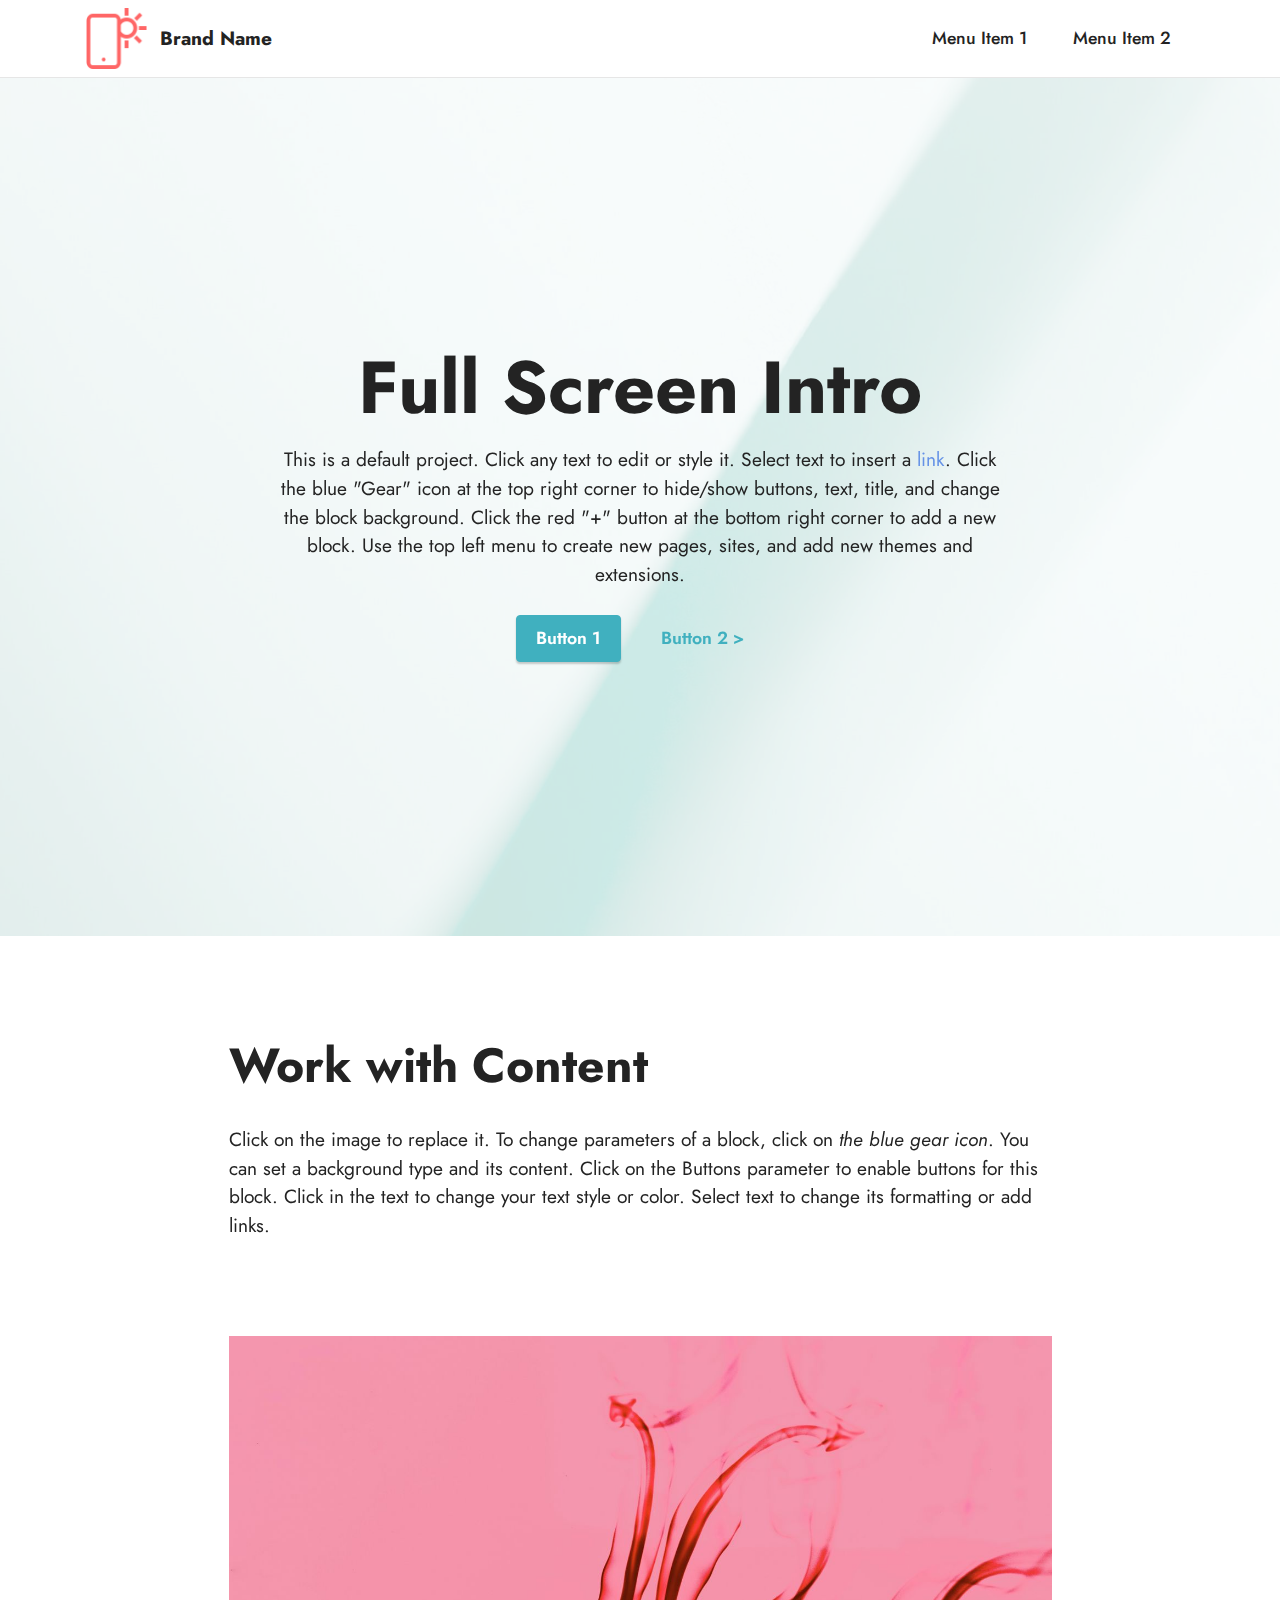
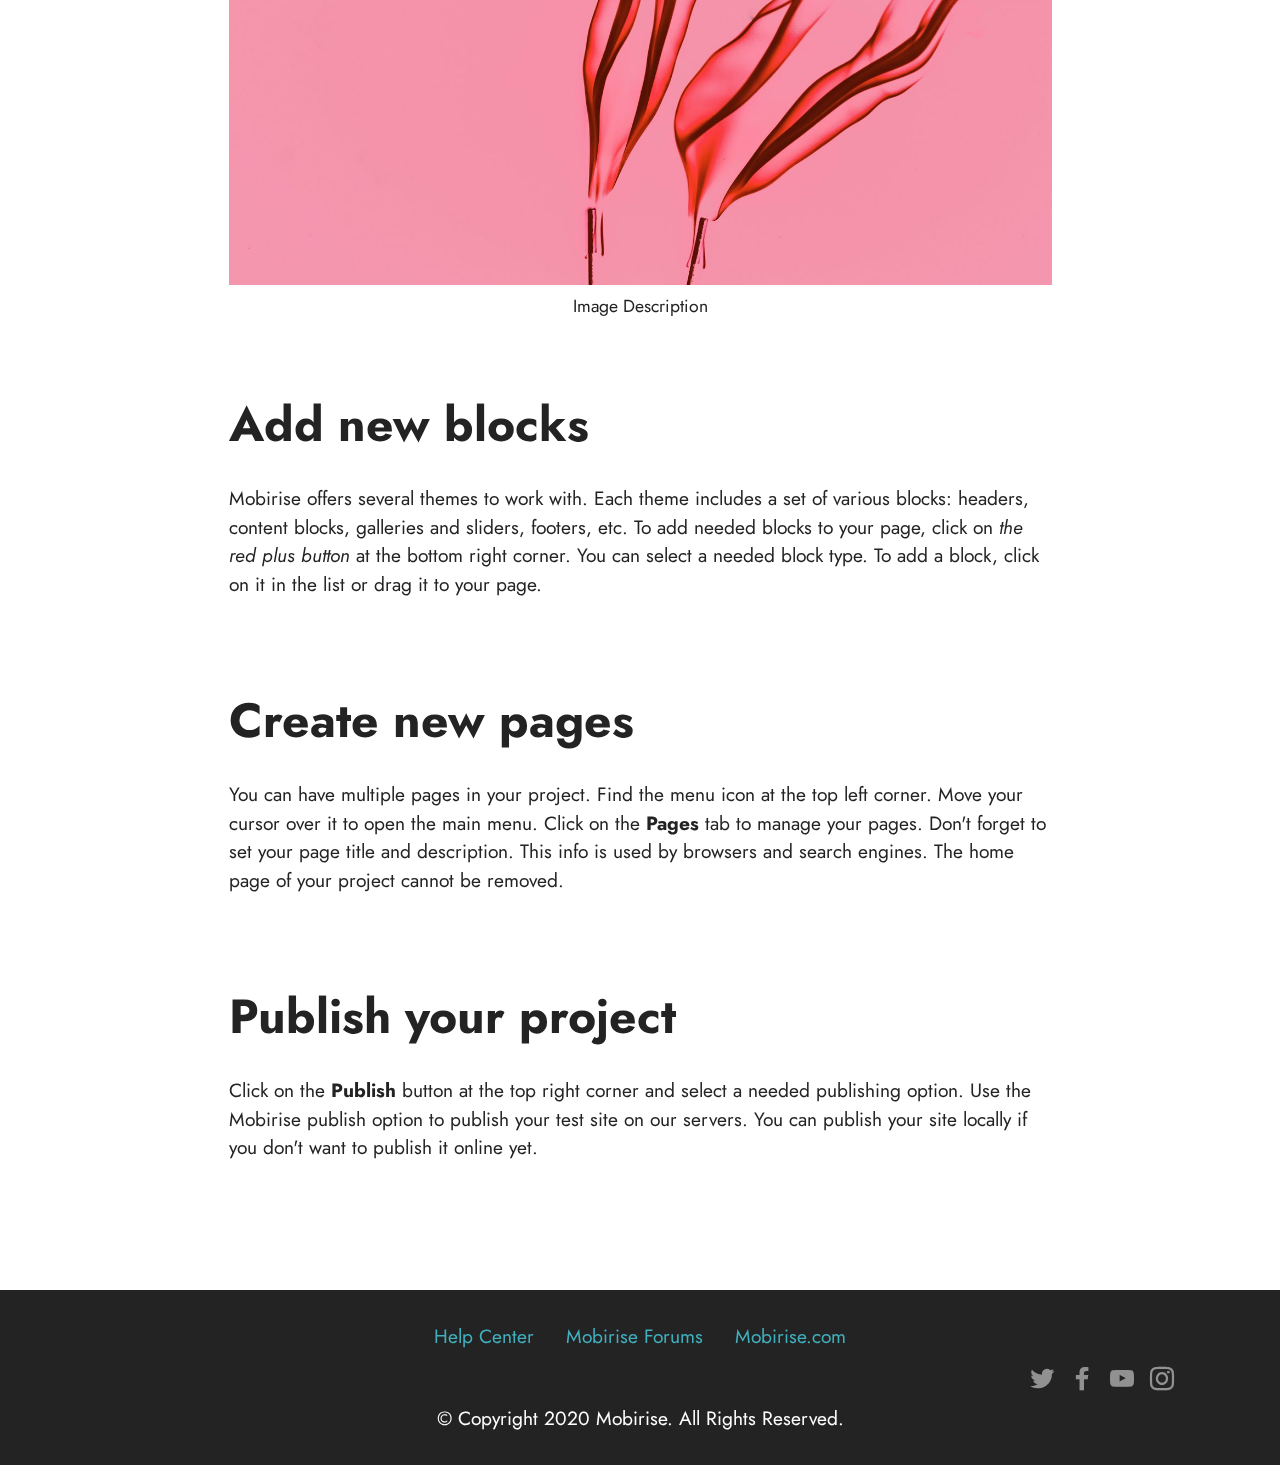
<file: index.html>
<!DOCTYPE html>
<html  >
<head>
  <!-- Site made with Mobirise Website Builder v5.6.0, https://mobirise.com -->
  <meta charset="UTF-8">
  <meta http-equiv="X-UA-Compatible" content="IE=edge">
  <meta name="generator" content="Mobirise v5.6.0, mobirise.com">
  <meta name="viewport" content="width=device-width, initial-scale=1, minimum-scale=1">
  <link rel="shortcut icon" href="assets/images/logo.png" type="image/x-icon">
  <meta name="description" content="">
  
  
  <title>Home</title>
  <link rel="stylesheet" href="assets/bootstrap/css/bootstrap.min.css">
  <link rel="stylesheet" href="assets/bootstrap/css/bootstrap-grid.min.css">
  <link rel="stylesheet" href="assets/bootstrap/css/bootstrap-reboot.min.css">
  <link rel="stylesheet" href="assets/parallax/jarallax.css">
  <link rel="stylesheet" href="assets/dropdown/css/style.css">
  <link rel="stylesheet" href="assets/socicon/css/styles.css">
  <link rel="stylesheet" href="assets/theme/css/style.css">
  <link rel="preload" href="https://fonts.googleapis.com/css?family=Jost:100,200,300,400,500,600,700,800,900,100i,200i,300i,400i,500i,600i,700i,800i,900i&display=swap" as="style" onload="this.onload=null;this.rel='stylesheet'">
  <noscript><link rel="stylesheet" href="https://fonts.googleapis.com/css?family=Jost:100,200,300,400,500,600,700,800,900,100i,200i,300i,400i,500i,600i,700i,800i,900i&display=swap"></noscript>
  <link rel="preload" as="style" href="assets/mobirise/css/mbr-additional.css"><link rel="stylesheet" href="assets/mobirise/css/mbr-additional.css" type="text/css">
  
  
  
  
</head>
<body>
  
  <section data-bs-version="5.1" class="menu cid-s48OLK6784" once="menu" id="menu1-h">
    
    <nav class="navbar navbar-dropdown navbar-fixed-top navbar-expand-lg">
        <div class="container">
            <div class="navbar-brand">
                <span class="navbar-logo">
                    <a href="https://mobiri.se">
                        <img src="assets/images/logo.png" alt="Mobirise" style="height: 3.8rem;">
                    </a>
                </span>
                <span class="navbar-caption-wrap"><a class="navbar-caption text-black display-7" href="https://mobiri.se">Brand Name</a></span>
            </div>
            <button class="navbar-toggler" type="button" data-toggle="collapse" data-bs-toggle="collapse" data-target="#navbarSupportedContent" data-bs-target="#navbarSupportedContent" aria-controls="navbarNavAltMarkup" aria-expanded="false" aria-label="Toggle navigation">
                <div class="hamburger">
                    <span></span>
                    <span></span>
                    <span></span>
                    <span></span>
                </div>
            </button>
            <div class="collapse navbar-collapse" id="navbarSupportedContent">
                <ul class="navbar-nav nav-dropdown nav-right" data-app-modern-menu="true"><li class="nav-item"><a class="nav-link link text-black display-4" href="https://mobirise.com">Menu Item 1</a></li>
                    <li class="nav-item"><a class="nav-link link text-black display-4" href="https://mobirise.com">
                            Menu Item 2</a></li></ul>
                
                
            </div>
        </div>
    </nav>

</section>

<section data-bs-version="5.1" class="header1 cid-s48MCQYojq mbr-fullscreen mbr-parallax-background" id="header1-f">

    

    <div class="mbr-overlay" style="opacity: 0.8; background-color: rgb(255, 255, 255);"></div>

    <div class="align-center container">
        <div class="row justify-content-center">
            <div class="col-12 col-lg-8">
                <h1 class="mbr-section-title mbr-fonts-style mb-3 display-1"><strong>Full Screen Intro</strong></h1>
                
                <p class="mbr-text mbr-fonts-style display-7">This is a default project. Click any text to edit or style it. Select text to insert a <a href="http://mobirise.com">link</a>. Click the blue "Gear" icon at the top right corner to hide/show buttons, text, title, and change the block background. Click the red "+" button at the bottom right corner to add a new block. Use the top left menu to create new pages, sites, and add new themes and extensions.</p>
                <div class="mbr-section-btn mt-3"><a class="btn btn-success display-4" href="https://mobirise.com">Button 1</a> <a class="btn btn-success-outline display-4" href="https://mobirise.com">Button 2 &gt;</a></div>
            </div>
        </div>
    </div>
</section>

<section data-bs-version="5.1" class="content1 cid-s48udlf8KU" id="content1-8">
    
    <div class="container">
        <div class="row justify-content-center">
            <div class="title col-12 col-md-9">
                <h3 class="mbr-section-title mbr-fonts-style align-center mb-4 display-2"><strong>Work with Content</strong></h3>
                <h4 class="mbr-section-subtitle align-center mbr-fonts-style mb-4 display-7">Click on the image to replace it. To change parameters of a block, click on <em>the blue gear icon</em>. You can set a background type and its content. Click on the Buttons parameter to enable buttons for this block. Click in the text to change your text style or color. Select text to change its formatting or add links.</h4>
                
            </div>
        </div>
    </div>
</section>

<section data-bs-version="5.1" class="image3 cid-s48upRUlSD" id="image3-9">
    

    

    <div class="container">
        <div class="row justify-content-center">
            <div class="col-12 col-lg-9">
                <div class="image-wrapper">
                    <img src="assets/images/6.jpg" alt="Mobirise">
                    <p class="mbr-description mbr-fonts-style mt-2 align-center display-4">
                        Image Description</p>
                </div>
            </div>
        </div>
    </div>
</section>

<section data-bs-version="5.1" class="content1 cid-s48vaXqeL6" id="content1-b">
    
    <div class="container">
        <div class="row justify-content-center">
            <div class="title col-12 col-md-9">
                <h3 class="mbr-section-title mbr-fonts-style align-center mb-4 display-2"><strong>Add new blocks</strong></h3>
                <h4 class="mbr-section-subtitle align-center mbr-fonts-style mb-4 display-7">Mobirise offers several themes to work with. Each theme includes a set of various blocks: headers, content blocks, galleries and sliders, footers, etc. To add needed blocks to your page, click on <em>the red plus button </em>at the bottom right corner. You can select a needed block type. To add a block, click on it in the list or drag it to your page.</h4>
                
            </div>
        </div>
    </div>
</section>

<section data-bs-version="5.1" class="content1 cid-s48vnjULo4" id="content1-c">
    
    <div class="container">
        <div class="row justify-content-center">
            <div class="title col-12 col-md-9">
                <h3 class="mbr-section-title mbr-fonts-style align-center mb-4 display-2"><strong>Create new pages</strong></h3>
                <h4 class="mbr-section-subtitle align-center mbr-fonts-style mb-4 display-7">You can have multiple pages in your project. Find the menu icon at the top left corner. Move your cursor over it to open the main menu. Click on the <strong>Pages </strong>tab to manage your pages. Don't forget to set your page title and description. This info is used by browsers and search engines. The home page of your project cannot be removed.</h4>
                
            </div>
        </div>
    </div>
</section>

<section data-bs-version="5.1" class="content1 cid-s48vrXhP0J" id="content1-d">
    
    <div class="container">
        <div class="row justify-content-center">
            <div class="title col-12 col-md-9">
                <h3 class="mbr-section-title mbr-fonts-style align-center mb-4 display-2"><strong>Publish your project
</strong></h3>
                <h4 class="mbr-section-subtitle align-center mbr-fonts-style mb-4 display-7">Click on the <strong>Publish </strong>button at the top right corner and select a needed publishing option. Use the Mobirise publish option to publish your test site on our servers. You can publish your site locally if you don't want to publish it online yet.</h4>
                
            </div>
        </div>
    </div>
</section>

<section data-bs-version="5.1" class="footer3 cid-s48P1Icc8J" once="footers" id="footer3-i">

    

    

    <div class="container">
        <div class="media-container-row align-center mbr-white">
            <div class="row row-links">
                <ul class="foot-menu">
                    
                    
                    
                    
                    
                <li class="foot-menu-item mbr-fonts-style display-7"><a href="https://mobirise.com/help/" class="text-success">Help Center</a></li><li class="foot-menu-item mbr-fonts-style display-7"><a href="http://forums.mobirise.com/" class="text-success">Mobirise Forums</a></li><li class="foot-menu-item mbr-fonts-style display-7"><a href="https://mobirise.com/" class="text-success">Mobirise.com</a></li></ul>
            </div>
            <div class="row social-row">
                <div class="social-list align-right pb-2">
                    
                    
                    
                    
                    
                    
                <div class="soc-item">
                        <a href="https://twitter.com/mobirise" target="_blank">
                            <span class="socicon-twitter socicon mbr-iconfont mbr-iconfont-social"></span>
                        </a>
                    </div><div class="soc-item">
                        <a href="https://www.facebook.com/pages/Mobirise/1616226671953247" target="_blank">
                            <span class="socicon-facebook socicon mbr-iconfont mbr-iconfont-social"></span>
                        </a>
                    </div><div class="soc-item">
                        <a href="https://www.youtube.com/c/mobirise" target="_blank">
                            <span class="socicon-youtube socicon mbr-iconfont mbr-iconfont-social"></span>
                        </a>
                    </div><div class="soc-item">
                        <a href="https://instagram.com/mobirise" target="_blank">
                            <span class="mbr-iconfont mbr-iconfont-social socicon-instagram socicon"></span>
                        </a>
                    </div></div>
            </div>
            <div class="row row-copirayt">
                <p class="mbr-text mb-0 mbr-fonts-style mbr-white align-center display-7">
                    © Copyright 2020 Mobirise. All Rights Reserved.
                </p>
            </div>
        </div>
    </div>
</section><section style="background-color: #fff; font-family: -apple-system, BlinkMacSystemFont, 'Segoe UI', 'Roboto', 'Helvetica Neue', Arial, sans-serif; color:#aaa; font-size:12px; padding: 0; align-items: center; display: none;"><a href="https://mobirise.site/b" style="flex: 1 1; height: 0; padding-left: 1rem;"></a><p style="flex: 0 0 auto; margin:0; padding-right:1rem;">Made with Mobirise - <a href="https://mobirise.site/k" style="color:#aaa;">Go here</a></p></section><script src="assets/bootstrap/js/bootstrap.bundle.min.js"></script>  <script src="assets/parallax/jarallax.js"></script>  <script src="assets/smoothscroll/smooth-scroll.js"></script>  <script src="assets/ytplayer/index.js"></script>  <script src="assets/dropdown/js/navbar-dropdown.js"></script>  <script src="assets/theme/js/script.js"></script>  
  
  
</body>
</html>
</file>
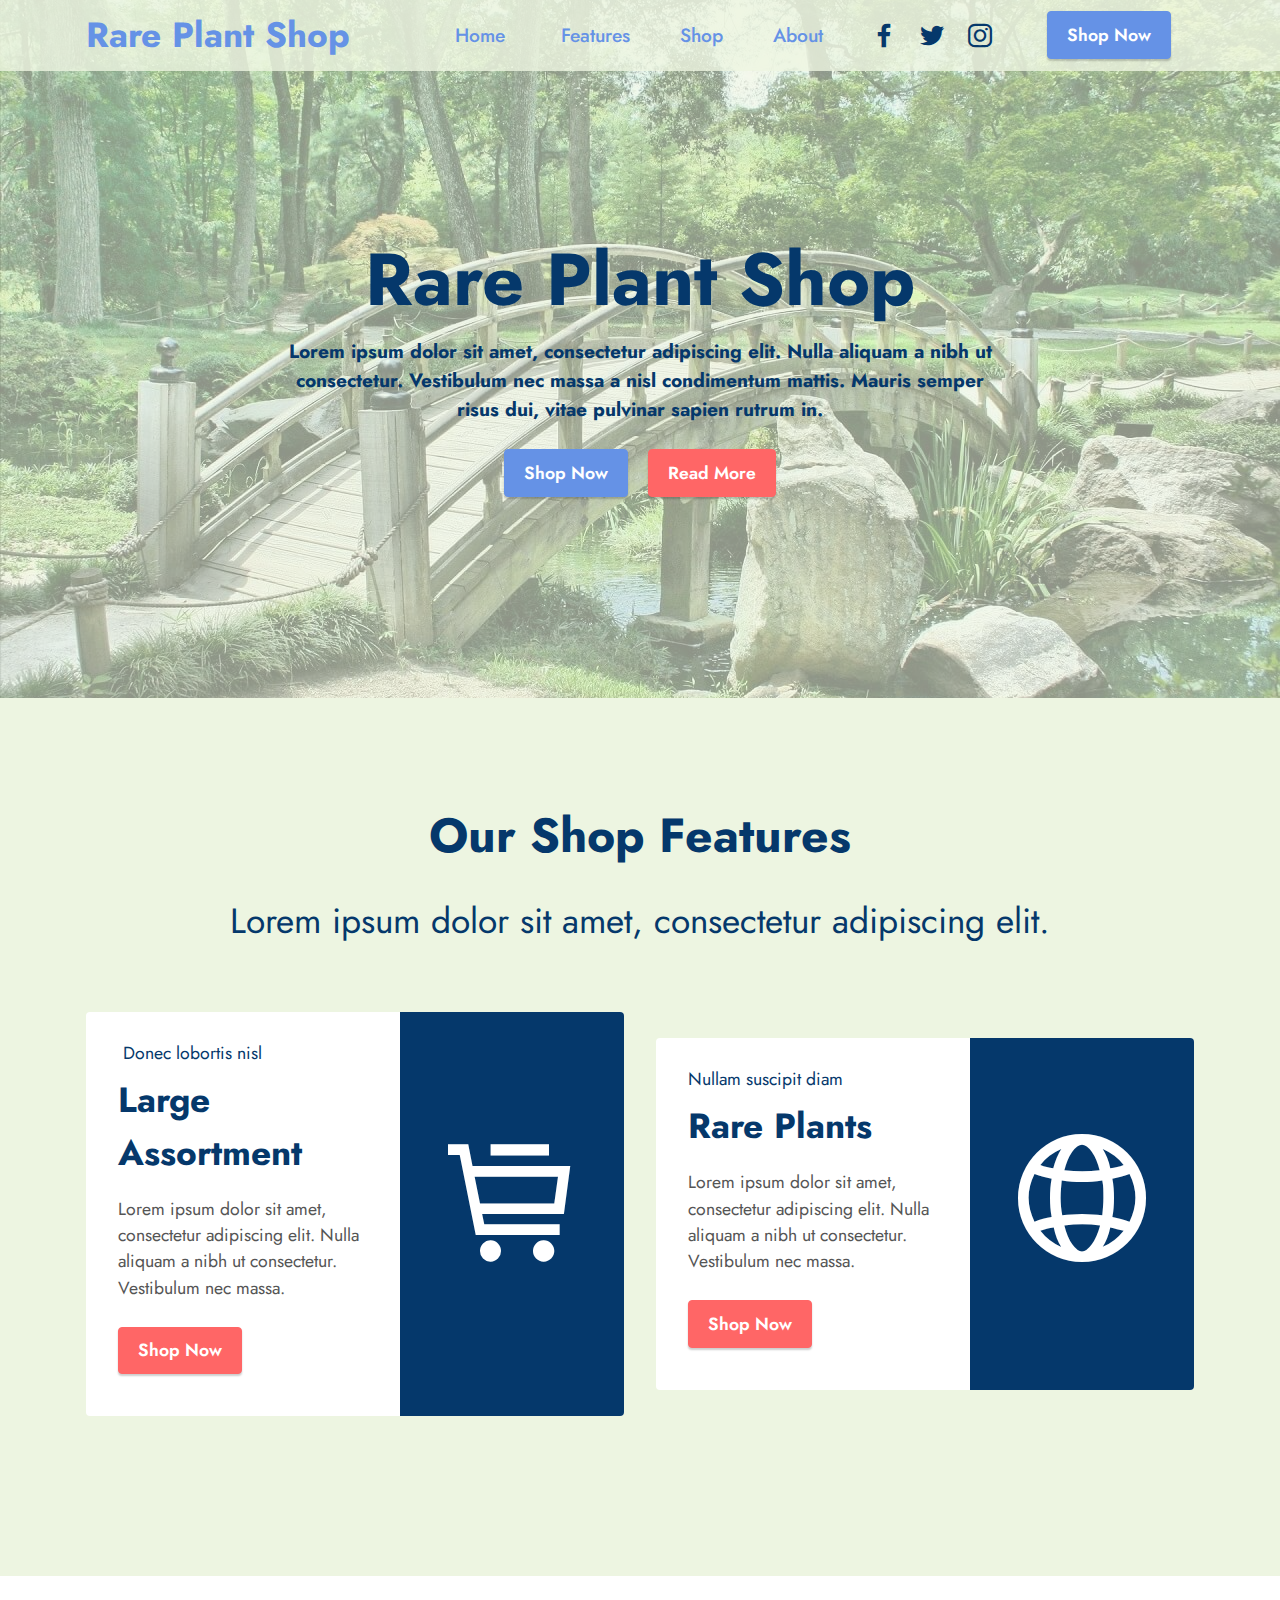
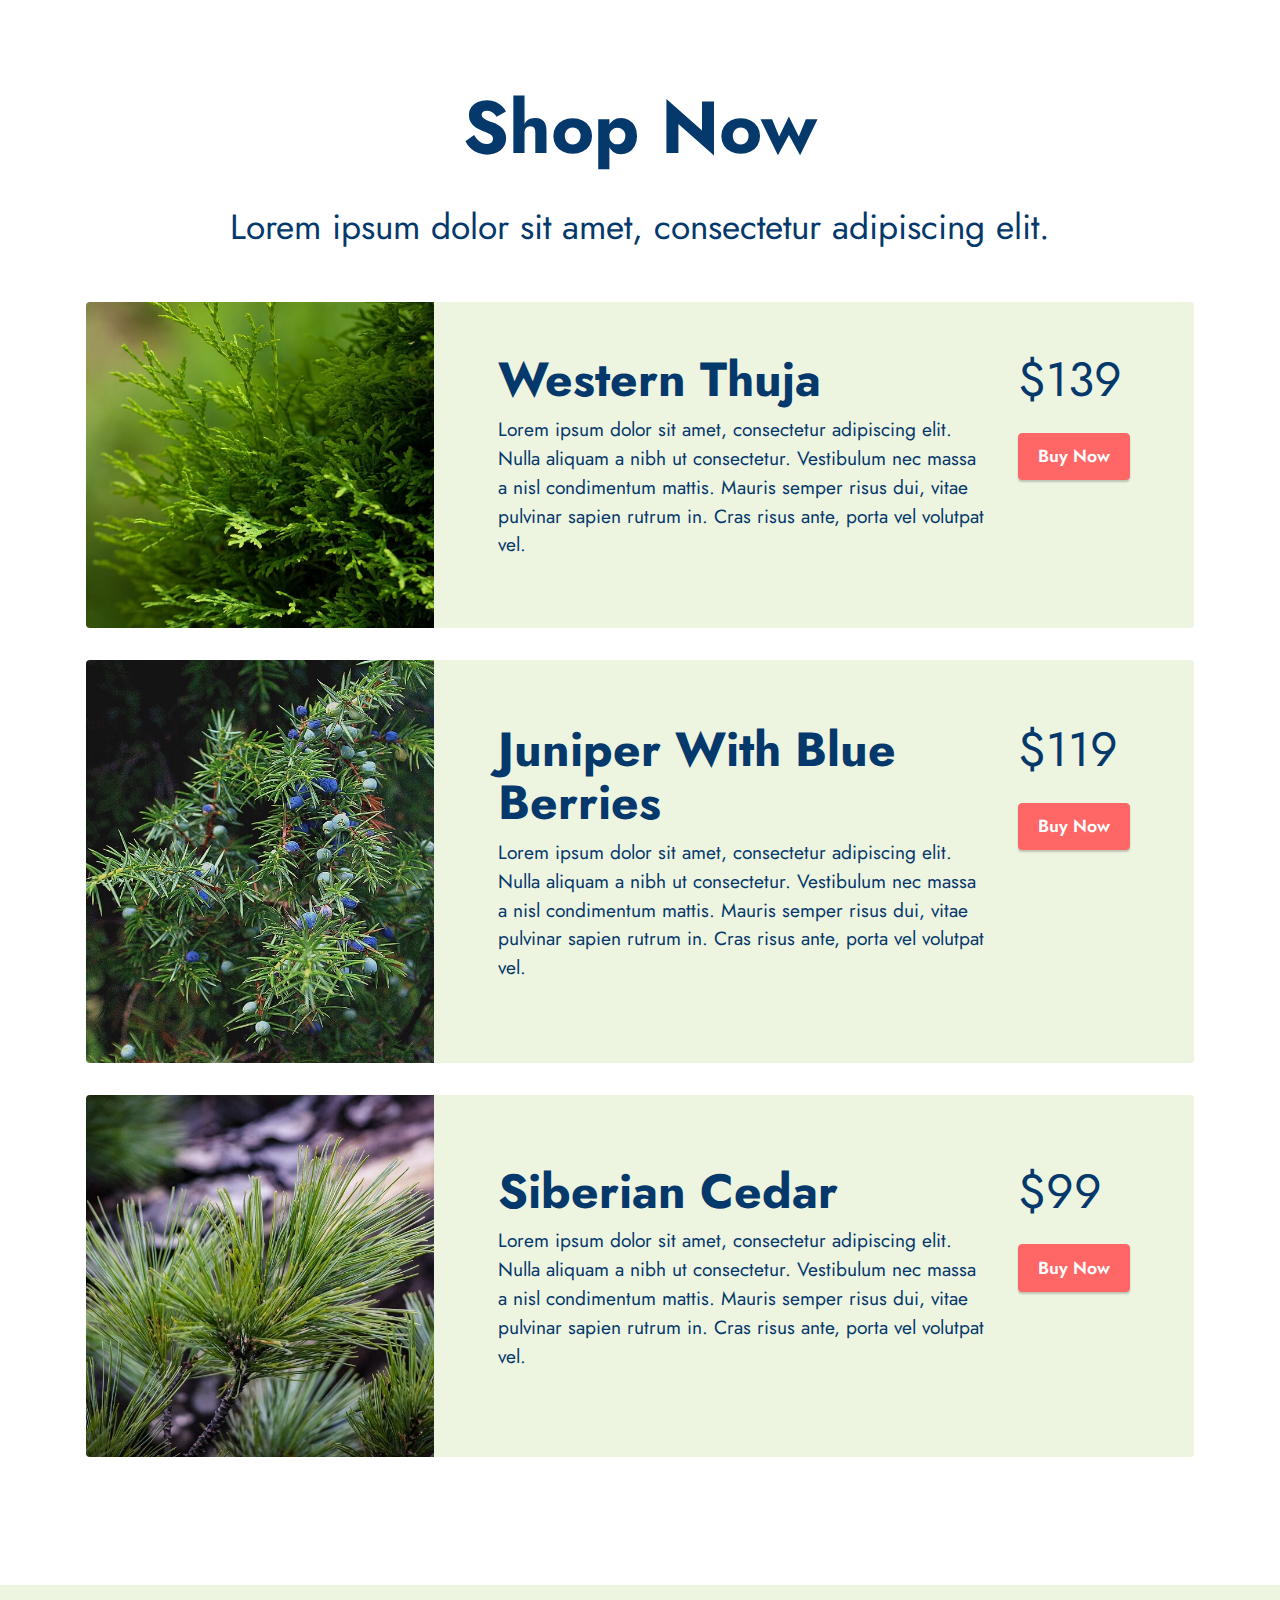
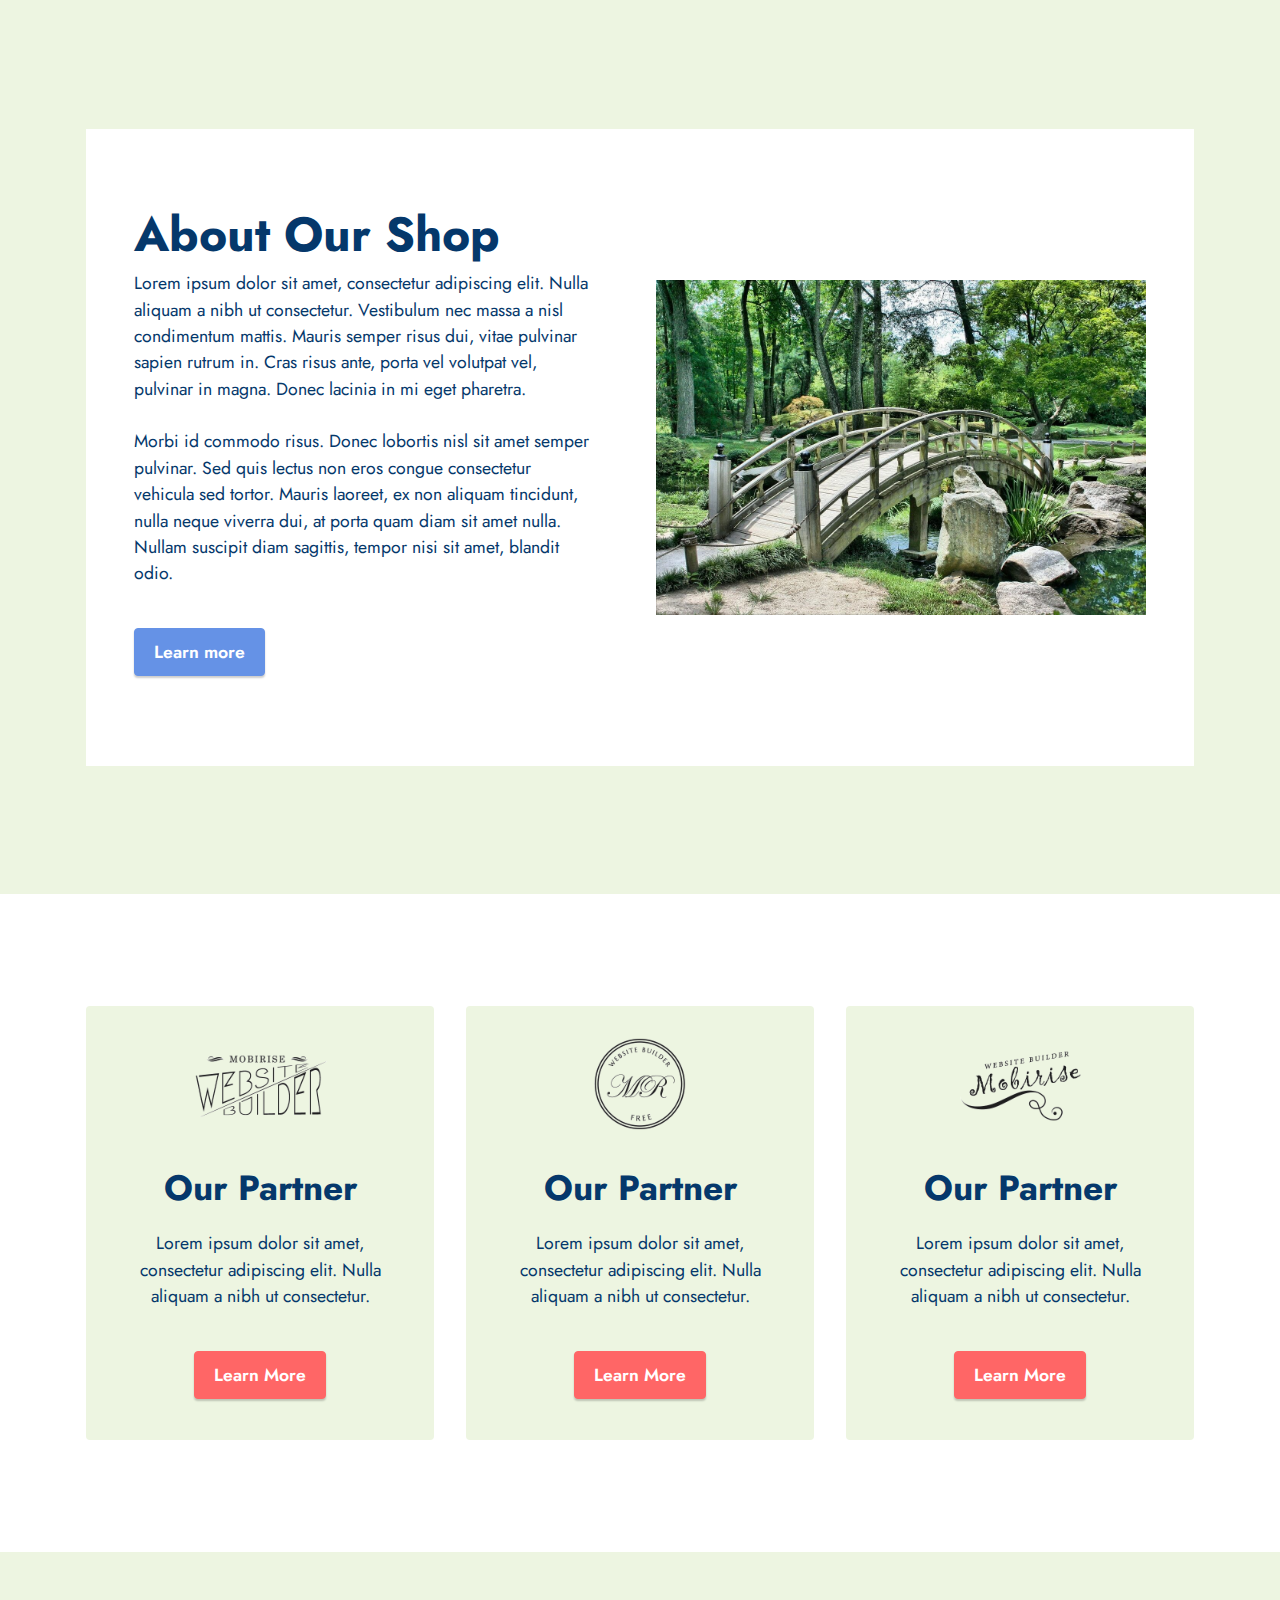
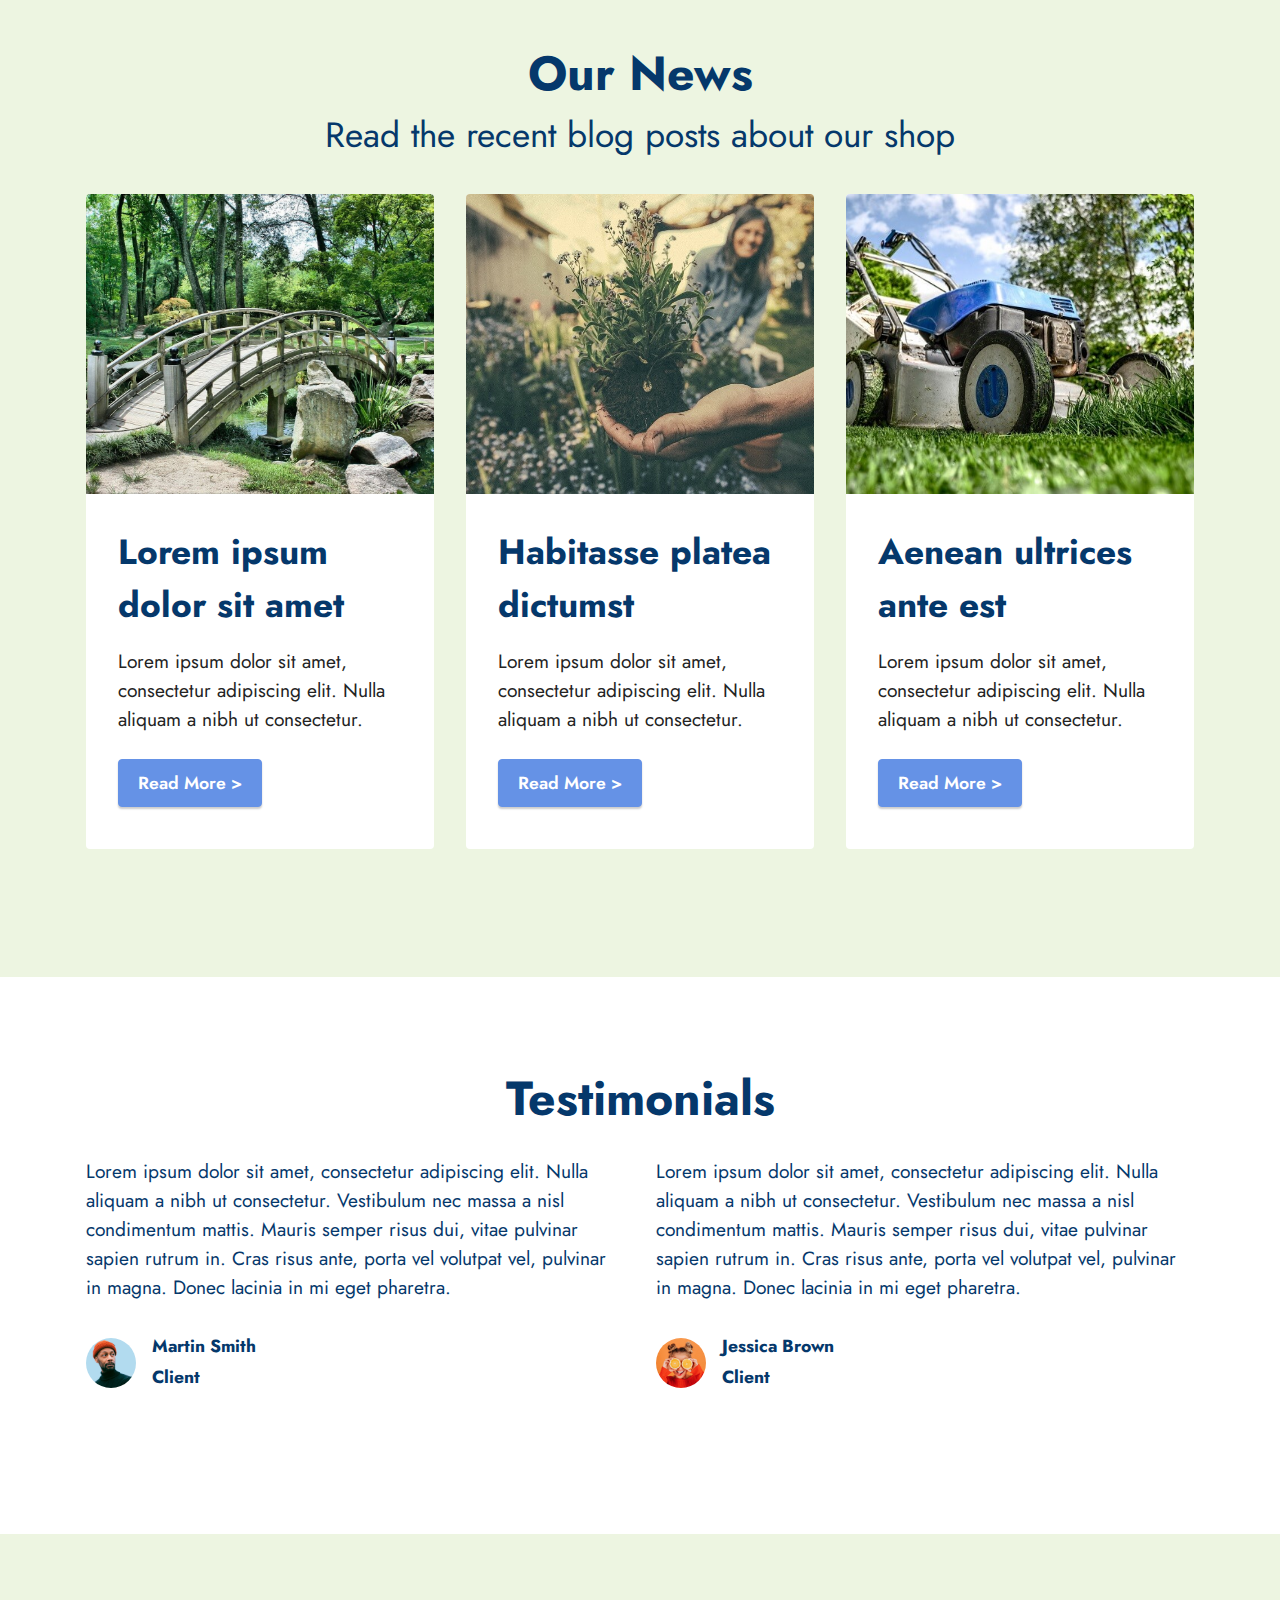
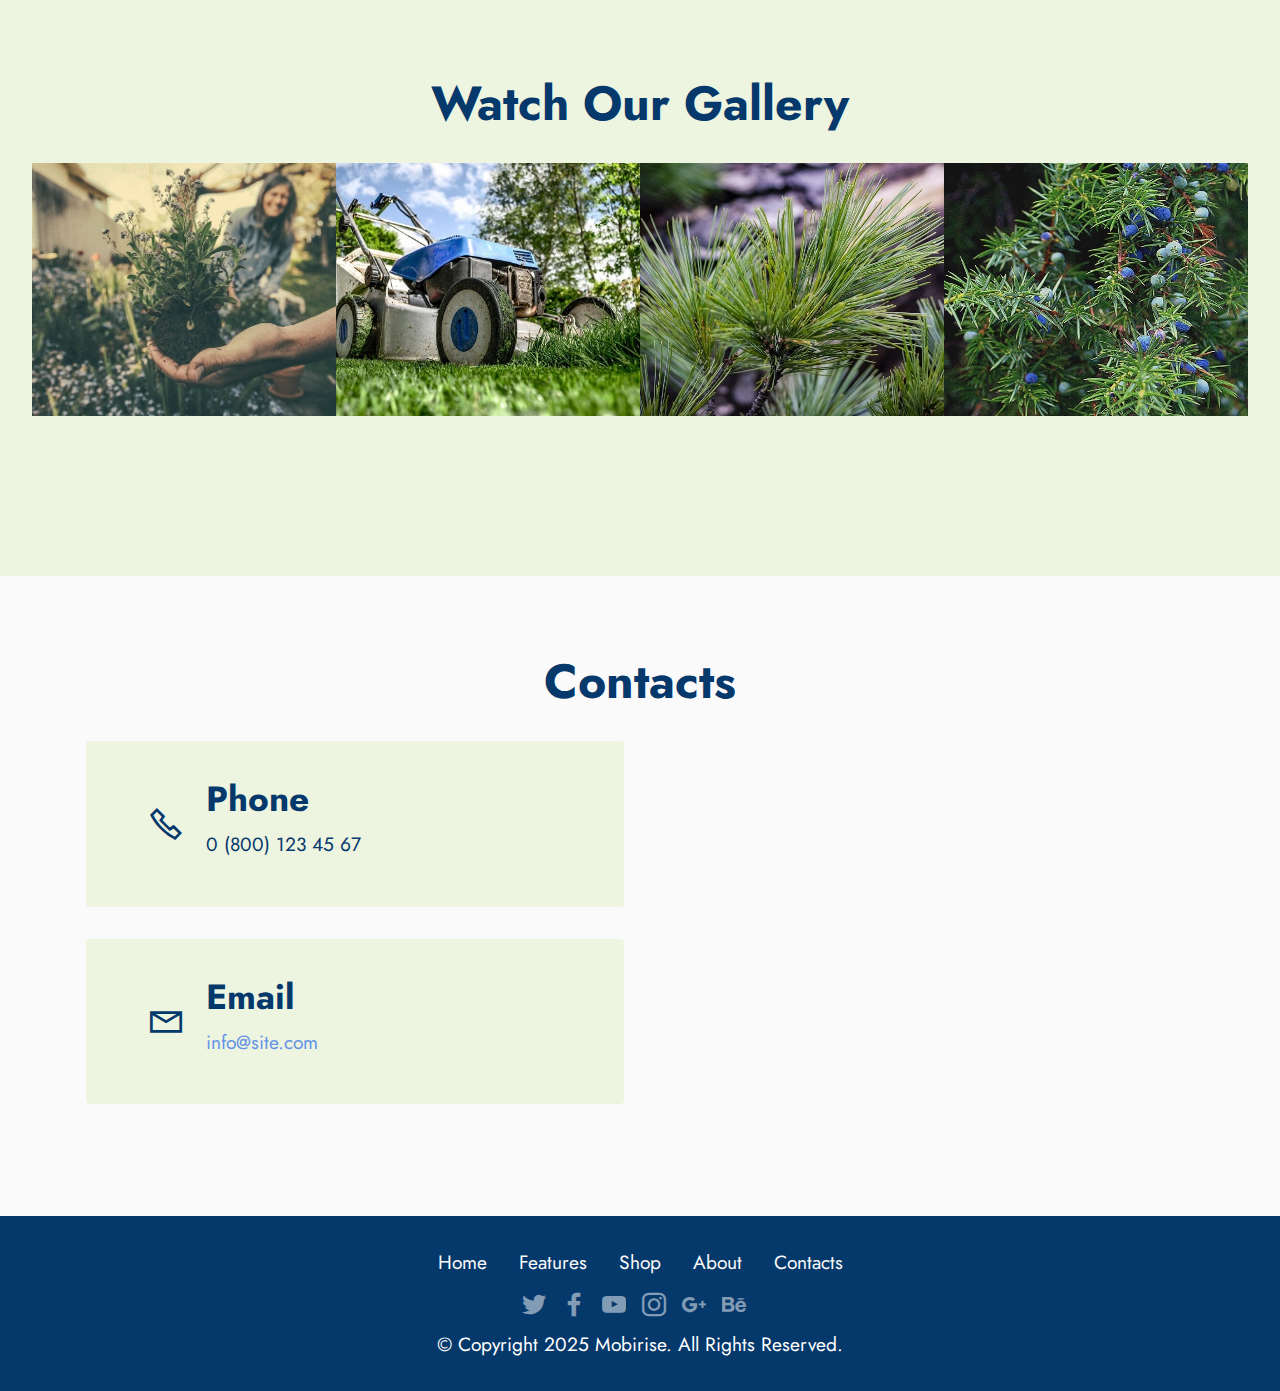
<file: page1.html>
<!DOCTYPE html>
<html  >
<head>
  <!-- Site made with Mobirise Website Builder v5.6.0, https://mobirise.com -->
  <meta charset="UTF-8">
  <meta http-equiv="X-UA-Compatible" content="IE=edge">
  <meta name="generator" content="Mobirise v5.6.0, mobirise.com">
  <meta name="viewport" content="width=device-width, initial-scale=1, minimum-scale=1">
  <link rel="shortcut icon" href="assets/images/logo.png" type="image/x-icon">
  <meta name="description" content="">
  
  
  <title>Main</title>
  <link rel="stylesheet" href="assets/web/assets/mobirise-icons2/mobirise2.css">
  <link rel="stylesheet" href="assets/bootstrap/css/bootstrap.min.css">
  <link rel="stylesheet" href="assets/bootstrap/css/bootstrap-grid.min.css">
  <link rel="stylesheet" href="assets/bootstrap/css/bootstrap-reboot.min.css">
  <link rel="stylesheet" href="assets/dropdown/css/style.css">
  <link rel="stylesheet" href="assets/socicon/css/styles.css">
  <link rel="stylesheet" href="assets/theme/css/style.css">
  <link rel="preload" href="https://fonts.googleapis.com/css?family=Jost:100,200,300,400,500,600,700,800,900,100i,200i,300i,400i,500i,600i,700i,800i,900i&display=swap" as="style" onload="this.onload=null;this.rel='stylesheet'">
  <noscript><link rel="stylesheet" href="https://fonts.googleapis.com/css?family=Jost:100,200,300,400,500,600,700,800,900,100i,200i,300i,400i,500i,600i,700i,800i,900i&display=swap"></noscript>
  <link rel="preload" as="style" href="assets/mobirise/css/mbr-additional.css"><link rel="stylesheet" href="assets/mobirise/css/mbr-additional.css" type="text/css">
  
  
  
  
</head>
<body>
  
  <section data-bs-version="5.1" class="menu menu3 cid-sFAA5oUu2Y" once="menu" id="menu3-1">
    
    <nav class="navbar navbar-dropdown navbar-expand-lg">
        <div class="container">
            <div class="navbar-brand">
                
                <span class="navbar-caption-wrap"><a class="navbar-caption text-primary display-5" href="https://mobiri.se">Rare Plant Shop</a></span>
            </div>
            <button class="navbar-toggler" type="button" data-toggle="collapse" data-bs-toggle="collapse" data-target="#navbarSupportedContent" data-bs-target="#navbarSupportedContent" aria-controls="navbarNavAltMarkup" aria-expanded="false" aria-label="Toggle navigation">
                <div class="hamburger">
                    <span></span>
                    <span></span>
                    <span></span>
                    <span></span>
                </div>
            </button>
            <div class="collapse navbar-collapse" id="navbarSupportedContent">
                <ul class="navbar-nav nav-dropdown" data-app-modern-menu="true"><li class="nav-item"><a class="nav-link link text-primary display-7" href="#top">Home&nbsp;</a></li>
                    <li class="nav-item"><a class="nav-link link text-primary display-7" href="index.html#content4-5">Features</a></li>
                    <li class="nav-item"><a class="nav-link link text-primary display-7" href="index.html#content4-6">Shop</a>
                    </li><li class="nav-item"><a class="nav-link link text-primary display-7" href="index.html#features16-9">About</a></li></ul>
                <div class="icons-menu">
                    <a class="iconfont-wrapper" href="https://mobiri.se" target="_blank">
                        <span class="p-2 mbr-iconfont socicon-facebook socicon"></span>
                    </a>
                    <a class="iconfont-wrapper" href="https://mobiri.se" target="_blank">
                        <span class="p-2 mbr-iconfont socicon-twitter socicon"></span>
                    </a>
                    <a class="iconfont-wrapper" href="https://mobiri.se" target="_blank">
                        <span class="p-2 mbr-iconfont socicon-instagram socicon"></span>
                    </a>
                    
                </div>
                <div class="navbar-buttons mbr-section-btn"><a class="btn btn-primary display-4" href="https://mobiri.se">
                        Shop Now</a></div>
            </div>
        </div>
    </nav>
</section>

<section data-bs-version="5.1" class="header1 cid-sFCAOqBTxa" id="header1-i">

    

    <div class="mbr-overlay" style="opacity: 0.6; background-color: rgb(237, 245, 225);"></div>

    <div class="container">
        <div class="row justify-content-center">
            <div class="col-12 col-lg-8">
                <h1 class="mbr-section-title mbr-fonts-style mb-3 display-1"><strong>Rare Plant Shop</strong></h1>
                
                <p class="mbr-text mbr-fonts-style display-7"><strong>
                    Lorem ipsum dolor sit amet, consectetur adipiscing elit. Nulla aliquam a nibh ut consectetur. Vestibulum nec massa a nisl condimentum mattis. Mauris semper risus dui, vitae pulvinar sapien rutrum in.</strong></p>
                <div class="mbr-section-btn mt-3"><a class="btn btn-primary display-4" href="index.html#content4-6">Shop Now</a> <a class="btn btn-secondary display-4" href="index.html#features16-9">Read More</a></div>
            </div>
        </div>
    </div>
</section>

<section data-bs-version="5.1" class="content4 cid-sFADQxFnEn" id="content4-5">
    
    
    <div class="container">
        <div class="row justify-content-center">
            <div class="title col-md-12 col-lg-10">
                <h3 class="mbr-section-title mbr-fonts-style align-center mb-4 display-2">
                    <strong>Our Shop Features</strong></h3>
                <h4 class="mbr-section-subtitle align-center mbr-fonts-style mb-4 display-5">Lorem ipsum dolor sit amet, consectetur adipiscing elit.</h4>
                
            </div>
        </div>
    </div>
</section>

<section data-bs-version="5.1" class="features5 cid-sFACYYm0AQ" id="features6-3">

    

    
    <div class="container">
        <div class="row justify-content-center">
            <div class="card col-12 col-lg-6">
                <div class="card-wrapper mbr-flex">
                    <div class="card-box align-left">
                        <h6 class="card-subtitle mbr-fonts-style align-left mb-2 display-4">&nbsp;Donec lobortis nisl</h6>
                        <h5 class="card-title mbr-fonts-style align-left mb-3 display-5"><strong>Large Assortment</strong></h5>
                        <p class="mbr-text mbr-fonts-style mb-3 display-4">
                            Lorem ipsum dolor sit amet, consectetur adipiscing elit. Nulla aliquam a nibh ut consectetur. Vestibulum nec massa.</p>
                        <div class="mbr-section-btn"><a href="https://mobiri.se" class="btn btn-secondary display-4">Shop Now</a></div>
                    </div>
                    <div class="img-wrapper img1 align-center">
                        <span class="mbr-iconfont mobi-mbri-cart-full mobi-mbri"></span>
                    </div>
                </div>
            </div>

            <div class="card col-12 col-lg-6">
                <div class="card-wrapper mbr-flex">
                    <div class="card-box align-left">
                        <h6 class="card-subtitle mbr-fonts-style align-left mb-2 display-4">Nullam suscipit diam</h6>
                        <h5 class="card-title mbr-fonts-style align-left mb-3 display-5"><strong>Rare Plants</strong></h5>
                        <p class="mbr-text mbr-fonts-style mb-3 display-4">
                            Lorem ipsum dolor sit amet, consectetur adipiscing elit. Nulla aliquam a nibh ut consectetur. Vestibulum nec massa.</p>
                        <div class="mbr-section-btn"><a href="https://mobiri.se" class="btn btn-secondary display-4">Shop Now</a></div>
                    </div>
                    <div class="img-wrapper img2 align-center">
                        <span class="mbr-iconfont mobi-mbri-globe-2 mobi-mbri"></span>
                    </div>
                </div>
            </div>
        </div>
    </div>
</section>

<section data-bs-version="5.1" class="content4 cid-sFADQQfNeA" id="content4-6">
    
    
    <div class="container">
        <div class="row justify-content-center">
            <div class="title col-md-12 col-lg-10">
                <h3 class="mbr-section-title mbr-fonts-style align-center mb-4 display-1"><strong>Shop Now</strong></h3>
                <h4 class="mbr-section-subtitle align-center mbr-fonts-style mb-4 display-5">Lorem ipsum dolor sit amet, consectetur adipiscing elit.</h4>
                
            </div>
        </div>
    </div>
</section>

<section data-bs-version="5.1" class="features8 cid-sFADMOwrhN" xmlns="http://www.w3.org/1999/html" id="features9-4">
    
    

    

    <div class="container">
        <div class="card">
            <div class="card-wrapper">
                <div class="row align-items-center">
                    <div class="col-12 col-md-4">
                        <div class="image-wrapper">
                            <img src="assets/images/mbr-9.jpeg" alt="Mobirise">
                        </div>
                    </div>
                    <div class="col-12 col-md">
                        <div class="card-box">
                            <div class="row">
                                <div class="col-md">
                                    <h6 class="card-title mbr-fonts-style display-2"><strong>Western Thuja&nbsp;</strong></h6>
                                    <p class="mbr-text mbr-fonts-style display-7">Lorem ipsum dolor sit amet, consectetur adipiscing elit. Nulla aliquam a nibh ut consectetur. Vestibulum nec massa a nisl condimentum mattis. Mauris semper risus dui, vitae pulvinar sapien rutrum in. Cras risus ante, porta vel volutpat vel.<br></p>
                                </div>
                                <div class="col-md-auto">
                                    <p class="price mbr-fonts-style display-2">$139</p>
                                    <div class="mbr-section-btn"><a href="https://mobiri.se" class="btn btn-secondary display-4">
                                            Buy Now
                                        </a></div>
                                </div>
                                <div></div>
                            </div>
                        </div>
                    </div>
                </div>
            </div>
        </div>
        <div class="card">
            <div class="card-wrapper">
                <div class="row align-items-center">
                    <div class="col-12 col-md-4">
                        <div class="image-wrapper">
                            <img src="assets/images/mbr-8.jpeg" alt="Mobirise">
                        </div>
                    </div>
                    <div class="col-12 col-md">
                        <div class="card-box">
                            <div class="row">
                                <div class="col-md">
                                    <h6 class="card-title mbr-fonts-style display-2"><strong>Juniper With Blue Berries</strong></h6>
                                    <p class="mbr-text mbr-fonts-style display-7">Lorem ipsum dolor sit amet, consectetur adipiscing elit. Nulla aliquam a nibh ut consectetur. Vestibulum nec massa a nisl condimentum mattis. Mauris semper risus dui, vitae pulvinar sapien rutrum in. Cras risus ante, porta vel volutpat vel.</p>
                                </div>
                                <div class="col-md-auto">
                                    <p class="price mbr-fonts-style display-2">$119</p>
                                    <div class="mbr-section-btn"><a href="https://mobiri.se" class="btn btn-secondary display-4">
                                            Buy Now
                                        </a></div>
                                </div>
                                <div></div>
                            </div>
                        </div>
                    </div>
                </div>
            </div>
        </div>
        <div class="card">
            <div class="card-wrapper">
                <div class="row align-items-center">
                    <div class="col-12 col-md-4">
                        <div class="image-wrapper">
                            <img src="assets/images/mbr.jpeg" alt="Mobirise">
                        </div>
                    </div>
                    <div class="col-12 col-md">
                        <div class="card-box">
                            <div class="row">
                                <div class="col-md">
                                    <h6 class="card-title mbr-fonts-style display-2"><strong>Siberian Сedar</strong></h6>
                                    <p class="mbr-text mbr-fonts-style display-7">Lorem ipsum dolor sit amet, consectetur adipiscing elit. Nulla aliquam a nibh ut consectetur. Vestibulum nec massa a nisl condimentum mattis. Mauris semper risus dui, vitae pulvinar sapien rutrum in. Cras risus ante, porta vel volutpat vel.<br></p>
                                </div>
                                <div class="col-md-auto">
                                    <p class="price mbr-fonts-style display-2">$99</p>
                                    <div class="mbr-section-btn"><a href="https://mobiri.se" class="btn btn-secondary display-4">
                                            Buy Now
                                        </a></div>
                                </div>
                                <div></div>
                            </div>
                        </div>
                    </div>
                </div>
            </div>
        </div>
    </div>
</section>

<section data-bs-version="5.1" class="features15 cid-sFANq99njx" id="features16-9">

    

    
    <div class="container">
        <div class="content-wrapper">
            <div class="row align-items-center">
                <div class="col-12 col-lg">
                    <div class="text-wrapper">
                        <h6 class="card-title mbr-fonts-style display-2"><strong>About Our Shop</strong></h6>
                        <p class="mbr-text mbr-fonts-style mb-4 display-4">Lorem ipsum dolor sit amet, consectetur adipiscing elit. Nulla aliquam a nibh ut consectetur. Vestibulum nec massa a nisl condimentum mattis. Mauris semper risus dui, vitae pulvinar sapien rutrum in. Cras risus ante, porta vel volutpat vel, pulvinar in magna. Donec lacinia in mi eget pharetra.&nbsp;<br><br>Morbi id commodo risus. Donec lobortis nisl sit amet semper pulvinar. Sed quis lectus non eros congue consectetur vehicula sed tortor. Mauris laoreet, ex non aliquam tincidunt, nulla neque viverra dui, at porta quam diam sit amet nulla. Nullam suscipit diam sagittis, tempor nisi sit amet, blandit odio.&nbsp;</p>
                        <div class="mbr-section-btn mt-3"><a class="btn btn-primary display-4" href="https://mobiri.se">Learn more</a></div>
                    </div>
                </div>
                <div class="col-12 col-lg-6">
                    <div class="image-wrapper">
                        <img src="assets/images/mbr-10.jpg" alt="Mobirise">
                    </div>
                </div>
            </div>
        </div>
    </div>
</section>

<section data-bs-version="5.1" class="clients2 cid-sFAOcdRzJX" id="clients2-b">

    

    
    <div class="container">
        <div class="row justify-content-center">
            <div class="card col-12 col-md-6 col-lg-4">
                <div class="card-wrapper">
                    <div class="img-wrapper">
                        <img src="assets/images/1.png" alt="Mobirise">
                    </div>
                    <div class="card-box align-center">
                        
                        <h5 class="card-title mbr-fonts-style mb-3 display-5">
                            <strong>Our Partner</strong>
                        </h5>
                        <p class="mbr-text mbr-fonts-style mb-4 display-4">
                            Lorem ipsum dolor sit amet, consectetur adipiscing elit. Nulla aliquam a nibh ut consectetur. </p>
                        <div class="mbr-section-btn mt-3"><a class="btn btn-secondary display-4" href="https://mobiri.se">Learn More</a></div>
                    </div>
                </div>
            </div>
            <div class="card col-12 col-md-6 col-lg-4">
                <div class="card-wrapper">
                    <div class="img-wrapper">
                        <img src="assets/images/2.png" alt="Mobirise">
                    </div>
                    <div class="card-box align-center">
                        
                        <h5 class="card-title mbr-fonts-style mb-3 display-5"><strong>Our Partner</strong></h5>
                        <p class="mbr-text mbr-fonts-style mb-4 display-4">
                            Lorem ipsum dolor sit amet, consectetur adipiscing elit. Nulla aliquam a nibh ut consectetur. </p>
                        <div class="mbr-section-btn mt-3"><a class="btn btn-secondary display-4" href="https://mobiri.se">Learn More</a></div>
                    </div>
                </div>
            </div>
            <div class="card col-12 col-md-6 col-lg-4">
                <div class="card-wrapper">
                    <div class="img-wrapper">
                        <img src="assets/images/3.png" alt="Mobirise">
                    </div>
                    <div class="card-box align-center">
                        
                        <h5 class="card-title mbr-fonts-style mb-3 display-5"><strong>Our Partner</strong></h5>
                        <p class="mbr-text mbr-fonts-style mb-4 display-4">
                            Lorem ipsum dolor sit amet, consectetur adipiscing elit. Nulla aliquam a nibh ut consectetur. </p>
                        <div class="mbr-section-btn mt-3"><a class="btn btn-secondary display-4" href="https://mobiri.se">Learn More</a></div>
                    </div>
                </div>
            </div>
            
        </div>
    </div>
</section>

<section data-bs-version="5.1" class="content2 cid-sFAOw5Fdod" id="content2-e">
    
    
    <div class="container">
        <div class="mbr-section-head">
            <h4 class="mbr-section-title mbr-fonts-style align-center mb-0 display-2"><strong>Our News</strong></h4>
            <h5 class="mbr-section-subtitle mbr-fonts-style align-center mb-0 mt-2 display-5">Read the recent blog posts about
                our shop</h5>
        </div>
        <div class="row mt-4">
            <div class="item features-image сol-12 col-md-6 col-lg-4">
                <div class="item-wrapper">
                    <div class="item-img">
                        <img src="assets/images/mbr-10.jpg" alt="" title="">
                    </div>
                    <div class="item-content">
                        <h5 class="item-title mbr-fonts-style display-5"><strong>Lorem ipsum dolor sit amet</strong></h5>
                        
                        <p class="mbr-text mbr-fonts-style mt-3 display-7">Lorem ipsum dolor sit amet, consectetur adipiscing elit. Nulla aliquam a nibh ut consectetur.&nbsp;</p>
                    </div>
                    <div class="mbr-section-btn item-footer mt-2"><a href="" class="btn item-btn btn-primary display-4" target="_blank">Read More
                            &gt;</a></div>
                </div>
            </div>
            <div class="item features-image сol-12 col-md-6 col-lg-4">
                <div class="item-wrapper">
                    <div class="item-img">
                        <img src="assets/images/mbr.jpg" alt="" title="">
                    </div>
                    <div class="item-content">
                        <h5 class="item-title mbr-fonts-style display-5"><strong>Habitasse platea dictumst</strong></h5>
                        
                        <p class="mbr-text mbr-fonts-style mt-3 display-7">Lorem ipsum dolor sit amet, consectetur adipiscing elit. Nulla aliquam a nibh ut consectetur. <br>
                        </p>
                    </div>
                    <div class="mbr-section-btn item-footer mt-2"><a href="" class="btn item-btn btn-primary display-4" target="_blank">Read More
                            &gt;</a></div>
                </div>
            </div>
            <div class="item features-image сol-12 col-md-6 col-lg-4">
                <div class="item-wrapper">
                    <div class="item-img">
                        <img src="assets/images/mbr-5.jpg" alt="" title="">
                    </div>
                    <div class="item-content">
                        <h5 class="item-title mbr-fonts-style display-5"><strong>Aenean ultrices ante est</strong></h5>
                        
                        <p class="mbr-text mbr-fonts-style mt-3 display-7">Lorem ipsum dolor sit amet, consectetur adipiscing elit. Nulla aliquam a nibh ut consectetur. </p>
                    </div>
                    <div class="mbr-section-btn item-footer mt-2"><a href="" class="btn item-btn btn-primary display-4" target="_blank">Read More
                            &gt;</a></div>
                </div>
            </div>

        </div>
    </div>
</section>

<section data-bs-version="5.1" class="testimonials2 cid-sFAO03Bfrt" id="testimonials2-a">
    
    
    <div class="container">
        <h3 class="mbr-section-title mbr-fonts-style align-center mb-4 display-2">
            <strong>Testimonials</strong>
        </h3>
        <div class="row justify-content-center">
            <div class="card col-12 col-md-6">
                <p class="mbr-text mbr-fonts-style mb-4 display-7">Lorem ipsum dolor sit amet, consectetur adipiscing elit. Nulla aliquam a nibh ut consectetur. Vestibulum nec massa a nisl condimentum mattis. Mauris semper risus dui, vitae pulvinar sapien rutrum in. Cras risus ante, porta vel volutpat vel, pulvinar in magna. Donec lacinia in mi eget pharetra. </p>
                <div class="d-flex mb-md-0 mb-4">
                    <div class="image-wrapper">
                        <img src="assets/images/team1.jpg" alt="Mobirise">
                    </div>
                    <div class="text-wrapper">
                        <p class="name mbr-fonts-style mb-1 display-4">
                            <strong>Martin Smith</strong>
                        </p>
                        <p class="position mbr-fonts-style display-4">
                            <strong>Client</strong>
                        </p>
                    </div>
                </div>
            </div>
            <div class="card col-12 col-md-6">
                <p class="mbr-text mbr-fonts-style mb-4 display-7">Lorem ipsum dolor sit amet, consectetur adipiscing elit. Nulla aliquam a nibh ut consectetur. Vestibulum nec massa a nisl condimentum mattis. Mauris semper risus dui, vitae pulvinar sapien rutrum in. Cras risus ante, porta vel volutpat vel, pulvinar in magna. Donec lacinia in mi eget pharetra. </p>
                <div class="d-flex mb-md-0 mb-4">
                    <div class="image-wrapper">
                        <img src="assets/images/team2.jpg" alt="Mobirise">
                    </div>
                    <div class="text-wrapper">
                        <p class="name mbr-fonts-style mb-1 display-4">
                            <strong>Jessica Brown</strong>
                        </p>
                        <p class="position mbr-fonts-style display-4">
                            <strong>Client</strong>
                        </p>
                    </div>
                </div>
            </div>
        </div>
    </div>
</section>

<section data-bs-version="5.1" class="gallery6 mbr-gallery cid-sFAQAQGsOD" id="gallery6-f">
    

    

    <div class="container-fluid">
        <div class="mbr-section-head">
            <h3 class="mbr-section-title mbr-fonts-style align-center m-0 display-2"><strong>Watch Our Gallery</strong></h3>
            
        </div>
        <div class="row mbr-gallery mt-4">
            <div class="col-12 col-md-6 col-lg-3 item gallery-image">
                <div class="item-wrapper" data-toggle="modal" data-bs-toggle="modal" data-target="#sXEMRU77Ik-modal" data-bs-target="#sXEMRU77Ik-modal">
                    <img class="w-100" src="assets/images/mbr.jpg" alt="" data-slide-to="0" data-bs-slide-to="0" data-target="#lb-sXEMRU77Ik" data-bs-target="#lb-sXEMRU77Ik">
                    <div class="icon-wrapper">
                        <span class="mobi-mbri mobi-mbri-search mbr-iconfont mbr-iconfont-btn"></span>
                    </div>
                </div>
                
            </div>
            <div class="col-12 col-md-6 col-lg-3 item gallery-image">
                <div class="item-wrapper" data-toggle="modal" data-bs-toggle="modal" data-target="#sXEMRU77Ik-modal" data-bs-target="#sXEMRU77Ik-modal">
                    <img class="w-100" src="assets/images/mbr-5.jpg" alt="" data-slide-to="1" data-bs-slide-to="1" data-target="#lb-sXEMRU77Ik" data-bs-target="#lb-sXEMRU77Ik">
                    <div class="icon-wrapper">
                        <span class="mobi-mbri mobi-mbri-search mbr-iconfont mbr-iconfont-btn"></span>
                    </div>
                </div>
                
            </div>
            <div class="col-12 col-md-6 col-lg-3 item gallery-image">
                <div class="item-wrapper" data-toggle="modal" data-bs-toggle="modal" data-target="#sXEMRU77Ik-modal" data-bs-target="#sXEMRU77Ik-modal">
                    <img class="w-100" src="assets/images/mbr-1.jpeg" alt="" data-slide-to="2" data-bs-slide-to="2" data-target="#lb-sXEMRU77Ik" data-bs-target="#lb-sXEMRU77Ik">
                    <div class="icon-wrapper">
                        <span class="mobi-mbri mobi-mbri-search mbr-iconfont mbr-iconfont-btn"></span>
                    </div>
                </div>
                
            </div>
            <div class="col-12 col-md-6 col-lg-3 item gallery-image">
                <div class="item-wrapper" data-toggle="modal" data-bs-toggle="modal" data-target="#sXEMRU77Ik-modal" data-bs-target="#sXEMRU77Ik-modal">
                    <img class="w-100" src="assets/images/mbr-10.jpeg" alt="" data-slide-to="3" data-bs-slide-to="3" data-target="#lb-sXEMRU77Ik" data-bs-target="#lb-sXEMRU77Ik">
                    <div class="icon-wrapper">
                        <span class="mobi-mbri mobi-mbri-search mbr-iconfont mbr-iconfont-btn"></span>
                    </div>
                </div>
                
            </div>
        </div>

        <div class="modal mbr-slider" tabindex="-1" role="dialog" aria-hidden="true" id="sXEMRU77Ik-modal">
            <div class="modal-dialog" role="document">
                <div class="modal-content">
                    <div class="modal-body">
                        <div class="carousel slide" id="lb-sXEMRU77Ik" data-interval="5000" data-bs-interval="5000">
                            <div class="carousel-inner">
                                <div class="carousel-item active">
                                    <img class="d-block w-100" src="assets/images/mbr.jpg" alt="">
                                </div>
                                <div class="carousel-item">
                                    <img class="d-block w-100" src="assets/images/mbr-5.jpg" alt="">
                                </div>
                                <div class="carousel-item">
                                    <img class="d-block w-100" src="assets/images/mbr-1.jpeg" alt="">
                                </div>
                                <div class="carousel-item">
                                    <img class="d-block w-100" src="assets/images/mbr-10.jpeg" alt="">
                                </div>
                            </div>
                            <ol class="carousel-indicators">
                                <li data-slide-to="0" data-bs-slide-to="0" class="active" data-target="#lb-sXEMRU77Ik" data-bs-target="#lb-sXEMRU77Ik"></li>
                                <li data-slide-to="1" data-bs-slide-to="1" data-target="#lb-sXEMRU77Ik" data-bs-target="#lb-sXEMRU77Ik"></li>
                                <li data-slide-to="2" data-bs-slide-to="2" data-target="#lb-sXEMRU77Ik" data-bs-target="#lb-sXEMRU77Ik"></li>
                                <li data-slide-to="3" data-bs-slide-to="3" data-target="#lb-sXEMRU77Ik" data-bs-target="#lb-sXEMRU77Ik"></li>
                            </ol>
                            <a role="button" href="" class="close" data-dismiss="modal" data-bs-dismiss="modal" aria-label="Close">
                            </a>
                            <a class="carousel-control-prev carousel-control" role="button" data-slide="prev" data-bs-slide="prev" href="#lb-sXEMRU77Ik">
                                <span class="mobi-mbri mobi-mbri-arrow-prev" aria-hidden="true"></span>
                                <span class="sr-only visually-hidden">Previous</span>
                            </a>
                            <a class="carousel-control-next carousel-control" role="button" data-slide="next" data-bs-slide="next" href="#lb-sXEMRU77Ik">
                                <span class="mobi-mbri mobi-mbri-arrow-next" aria-hidden="true"></span>
                                <span class="sr-only visually-hidden">Next</span>
                            </a>
                        </div>
                    </div>
                </div>
            </div>
        </div>
    </div>
</section>

<section data-bs-version="5.1" class="contacts3 map1 cid-sFAOgbarYq" id="contacts3-c">

    
    
    <div class="container">
        <div class="mbr-section-head">
            <h3 class="mbr-section-title mbr-fonts-style align-center mb-0 display-2">
                <strong>Contacts</strong>
            </h3>
            
        </div>
        <div class="row justify-content-center mt-4">
            <div class="card col-12 col-md-6">
                <div class="card-wrapper">
                    <div class="image-wrapper">
                        <span class="mbr-iconfont mobi-mbri-phone mobi-mbri" style="color: rgb(5, 56, 107); fill: rgb(5, 56, 107);"></span>
                    </div>
                    <div class="text-wrapper">
                        <h6 class="card-title mbr-fonts-style mb-1 display-5">
                            <strong>Phone</strong>
                        </h6>
                        <p class="mbr-text mbr-fonts-style display-7">
                            0 (800) 123 45 67
                        </p>
                    </div>
                </div>
                <div class="card-wrapper">
                    <div class="image-wrapper">
                        <span class="mbr-iconfont mobi-mbri-letter mobi-mbri" style="color: rgb(5, 56, 107); fill: rgb(5, 56, 107);"></span>
                    </div>
                    <div class="text-wrapper">
                        <h6 class="card-title mbr-fonts-style mb-1 display-5">
                            <strong>Email</strong>
                        </h6>
                        <p class="mbr-text mbr-fonts-style display-7">
                            <a href="mailto:info@site.com" class="text-primary">info@site.com</a>
                        </p>
                    </div>
                </div>
            </div>
            <div class="map-wrapper col-12 col-md-6">
                <div class="google-map"><iframe frameborder="0" style="border:0" src="https://www.google.com/maps/embed/v1/place?key=AIzaSyCZI5F_k6S1k46ujh0SNrapM89f7mJxd30&amp;q=350 5th Ave, New York, NY 10118" allowfullscreen=""></iframe></div>
            </div>
        </div>
    </div>
</section>

<section data-bs-version="5.1" class="footer3 cid-sFAOjz8nX7" once="footers" id="footer3-d">

    

    

    <div class="container">
        <div class="media-container-row align-center mbr-white">
            <div class="row row-links">
                <ul class="foot-menu">
                    
                    
                    
                    
                    
                <li class="foot-menu-item mbr-fonts-style display-7"><a href="#top" class="text-white">Home</a></li><li class="foot-menu-item mbr-fonts-style display-7"><a href="index.html#content4-5" class="text-white">Features</a></li><li class="foot-menu-item mbr-fonts-style display-7"><a href="index.html#content4-6" class="text-white">Shop</a></li><li class="foot-menu-item mbr-fonts-style display-7"><a href="index.html#features16-9" class="text-white">About</a></li><li class="foot-menu-item mbr-fonts-style display-7"><a href="index.html#contacts3-c" class="text-white">Contacts</a></li></ul>
            </div>
            <div class="row social-row">
                <div class="social-list align-right pb-2">
                    
                    
                    
                    
                    
                    
                <div class="soc-item">
                        <a href="https://twitter.com/mobirise" target="_blank">
                            <span class="socicon-twitter socicon mbr-iconfont mbr-iconfont-social"></span>
                        </a>
                    </div><div class="soc-item">
                        <a href="https://www.facebook.com/pages/Mobirise/1616226671953247" target="_blank">
                            <span class="socicon-facebook socicon mbr-iconfont mbr-iconfont-social"></span>
                        </a>
                    </div><div class="soc-item">
                        <a href="https://www.youtube.com/c/mobirise" target="_blank">
                            <span class="socicon-youtube socicon mbr-iconfont mbr-iconfont-social"></span>
                        </a>
                    </div><div class="soc-item">
                        <a href="https://instagram.com/mobirise" target="_blank">
                            <span class="socicon-instagram socicon mbr-iconfont mbr-iconfont-social"></span>
                        </a>
                    </div><div class="soc-item">
                        <a href="https://plus.google.com/u/0/+Mobirise" target="_blank">
                            <span class="socicon-googleplus socicon mbr-iconfont mbr-iconfont-social"></span>
                        </a>
                    </div><div class="soc-item">
                        <a href="https://www.behance.net/Mobirise" target="_blank">
                            <span class="socicon-behance socicon mbr-iconfont mbr-iconfont-social"></span>
                        </a>
                    </div></div>
            </div>
            <div class="row row-copirayt">
                <p class="mbr-text mb-0 mbr-fonts-style mbr-white align-center display-7">
                    © Copyright 2025 Mobirise. All Rights Reserved.
                </p>
            </div>
        </div>
    </div>
</section><section style="background-color: #fff; font-family: -apple-system, BlinkMacSystemFont, 'Segoe UI', 'Roboto', 'Helvetica Neue', Arial, sans-serif; color:#aaa; font-size:12px; padding: 0; align-items: center; display: none;"><a href="https://mobirise.site/n" style="flex: 1 1; height: 0; padding-left: 1rem;"></a><p style="flex: 0 0 auto; margin:0; padding-right:1rem;"><a href="https://mobirise.site/d" style="color:#aaa;">This site</a> was started with Mobirise</p></section><script src="assets/bootstrap/js/bootstrap.bundle.min.js"></script>  <script src="assets/smoothscroll/smooth-scroll.js"></script>  <script src="assets/ytplayer/index.js"></script>  <script src="assets/dropdown/js/navbar-dropdown.js"></script>  <script src="assets/theme/js/script.js"></script>  
  
  
</body>
</html>
</file>
<file: assets/parallax/jarallax.css>
.jarallax {
    position: relative;
    z-index: 0;
}
.jarallax > .jarallax-img {
    position: absolute;
    object-fit: cover;
    /* support for plugin https://github.com/bfred-it/object-fit-images */
    font-family: 'object-fit: cover;';
    top: 0;
    left: 0;
    width: 100%;
    height: 100%;
    z-index: -1;
}
</file>
<file: assets/dropdown/css/style.css>
.navbar-dropdown {
  left: 0;
  padding: 0;
  position: absolute;
  right: 0;
  top: 0;
  transition: all 0.45s ease;
  z-index: 1030;
  background: #282828; }
  .navbar-dropdown .navbar-logo {
    margin-right: 0.8rem;
    transition: margin 0.3s ease-in-out;
    vertical-align: middle; }
    .navbar-dropdown .navbar-logo img {
      height: 3.125rem;
      transition: all 0.3s ease-in-out; }
    .navbar-dropdown .navbar-logo.mbr-iconfont {
      font-size: 3.125rem;
      line-height: 3.125rem; }
  .navbar-dropdown .navbar-caption {
    font-weight: 700;
    white-space: normal;
    vertical-align: -4px;
    line-height: 3.125rem !important; }
    .navbar-dropdown .navbar-caption, .navbar-dropdown .navbar-caption:hover {
      color: inherit;
      text-decoration: none; }
  .navbar-dropdown .mbr-iconfont + .navbar-caption {
    vertical-align: -1px; }
  .navbar-dropdown.navbar-fixed-top {
    position: fixed; }
  .navbar-dropdown .navbar-brand span {
    vertical-align: -4px; }
  .navbar-dropdown.bg-color.transparent {
    background: none; }
  .navbar-dropdown.navbar-short .navbar-brand {
    padding: 0.625rem 0; }
    .navbar-dropdown.navbar-short .navbar-brand span {
      vertical-align: -1px; }
  .navbar-dropdown.navbar-short .navbar-caption {
    line-height: 2.375rem !important;
    vertical-align: -2px; }
  .navbar-dropdown.navbar-short .navbar-logo {
    margin-right: 0.5rem; }
    .navbar-dropdown.navbar-short .navbar-logo img {
      height: 2.375rem; }
    .navbar-dropdown.navbar-short .navbar-logo.mbr-iconfont {
      font-size: 2.375rem;
      line-height: 2.375rem; }
  .navbar-dropdown.navbar-short .mbr-table-cell {
    height: 3.625rem; }
  .navbar-dropdown .navbar-close {
    left: 0.6875rem;
    position: fixed;
    top: 0.75rem;
    z-index: 1000; }
  .navbar-dropdown .hamburger-icon {
    content: "";
    display: inline-block;
    vertical-align: middle;
    width: 16px;
    -webkit-box-shadow: 0 -6px 0 1px #282828,0 0 0 1px #282828,0 6px 0 1px #282828;
    -moz-box-shadow: 0 -6px 0 1px #282828,0 0 0 1px #282828,0 6px 0 1px #282828;
    box-shadow: 0 -6px 0 1px #282828,0 0 0 1px #282828,0 6px 0 1px #282828; }

.dropdown-menu .dropdown-toggle[data-toggle="dropdown-submenu"]::after {
  border-bottom: 0.35em solid transparent;
  border-left: 0.35em solid;
  border-right: 0;
  border-top: 0.35em solid transparent;
  margin-left: 0.3rem; }

.dropdown-menu .dropdown-item:focus {
  outline: 0; }

.nav-dropdown {
  font-size: 0.75rem;
  font-weight: 500;
  height: auto !important; }
  .nav-dropdown .nav-btn {
    padding-left: 1rem; }
  .nav-dropdown .link {
    margin: .667em 1.667em;
    font-weight: 500;
    padding: 0;
    transition: color .2s ease-in-out; }
    .nav-dropdown .link.dropdown-toggle {
      margin-right: 2.583em; }
      .nav-dropdown .link.dropdown-toggle::after {
        margin-left: .25rem;
        border-top: 0.35em solid;
        border-right: 0.35em solid transparent;
        border-left: 0.35em solid transparent;
        border-bottom: 0; }
      .nav-dropdown .link.dropdown-toggle[aria-expanded="true"] {
        margin: 0;
        padding: 0.667em 3.263em  0.667em 1.667em; }
  .nav-dropdown .link::after,
  .nav-dropdown .dropdown-item::after {
    color: inherit; }
  .nav-dropdown .btn {
    font-size: 0.75rem;
    font-weight: 700;
    letter-spacing: 0;
    margin-bottom: 0;
    padding-left: 1.25rem;
    padding-right: 1.25rem; }
  .nav-dropdown .dropdown-menu {
    border-radius: 0;
    border: 0;
    left: 0;
    margin: 0;
    padding-bottom: 1.25rem;
    padding-top: 1.25rem;
    position: relative; }
  .nav-dropdown .dropdown-submenu {
    margin-left: 0.125rem;
    top: 0; }
  .nav-dropdown .dropdown-item {
    font-weight: 500;
    line-height: 2;
    padding: 0.3846em 4.615em 0.3846em 1.5385em;
    position: relative;
    transition: color .2s ease-in-out, background-color .2s ease-in-out; }
    .nav-dropdown .dropdown-item::after {
      margin-top: -0.3077em;
      position: absolute;
      right: 1.1538em;
      top: 50%; }
    .nav-dropdown .dropdown-item:focus, .nav-dropdown .dropdown-item:hover {
      background: none; }

@media (max-width: 767px) {
  .nav-dropdown.navbar-toggleable-sm {
    bottom: 0;
    display: none;
    left: 0;
    overflow-x: hidden;
    position: fixed;
    top: 0;
    transform: translateX(-100%);
    -ms-transform: translateX(-100%);
    -webkit-transform: translateX(-100%);
    width: 18.75rem;
    z-index: 999; } }
.nav-dropdown.navbar-toggleable-xl {
  bottom: 0;
  display: none;
  left: 0;
  overflow-x: hidden;
  position: fixed;
  top: 0;
  transform: translateX(-100%);
  -ms-transform: translateX(-100%);
  -webkit-transform: translateX(-100%);
  width: 18.75rem;
  z-index: 999; }

.nav-dropdown-sm {
  display: block !important;
  overflow-x: hidden;
  overflow: auto;
  padding-top: 3.875rem; }
  .nav-dropdown-sm::after {
    content: "";
    display: block;
    height: 3rem;
    width: 100%; }
  .nav-dropdown-sm.collapse.in ~ .navbar-close {
    display: block !important; }
  .nav-dropdown-sm.collapsing, .nav-dropdown-sm.collapse.in {
    transform: translateX(0);
    -ms-transform: translateX(0);
    -webkit-transform: translateX(0);
    transition: all 0.25s ease-out;
    -webkit-transition: all 0.25s ease-out;
    background: #282828; }
  .nav-dropdown-sm.collapsing[aria-expanded="false"] {
    transform: translateX(-100%);
    -ms-transform: translateX(-100%);
    -webkit-transform: translateX(-100%); }
  .nav-dropdown-sm .nav-item {
    display: block;
    margin-left: 0 !important;
    padding-left: 0; }
  .nav-dropdown-sm .link,
  .nav-dropdown-sm .dropdown-item {
    border-top: 1px dotted rgba(255, 255, 255, 0.1);
    font-size: 0.8125rem;
    line-height: 1.6;
    margin: 0 !important;
    padding: 0.875rem 2.4rem 0.875rem 1.5625rem !important;
    position: relative;
    white-space: normal; }
    .nav-dropdown-sm .link:focus, .nav-dropdown-sm .link:hover,
    .nav-dropdown-sm .dropdown-item:focus,
    .nav-dropdown-sm .dropdown-item:hover {
      background: rgba(0, 0, 0, 0.2) !important;
      color: #c0a375; }
  .nav-dropdown-sm .nav-btn {
    position: relative;
    padding: 1.5625rem 1.5625rem 0 1.5625rem; }
    .nav-dropdown-sm .nav-btn::before {
      border-top: 1px dotted rgba(255, 255, 255, 0.1);
      content: "";
      left: 0;
      position: absolute;
      top: 0;
      width: 100%; }
    .nav-dropdown-sm .nav-btn + .nav-btn {
      padding-top: 0.625rem; }
      .nav-dropdown-sm .nav-btn + .nav-btn::before {
        display: none; }
  .nav-dropdown-sm .btn {
    padding: 0.625rem 0; }
  .nav-dropdown-sm .dropdown-toggle[data-toggle="dropdown-submenu"]::after {
    margin-left: .25rem;
    border-top: 0.35em solid;
    border-right: 0.35em solid transparent;
    border-left: 0.35em solid transparent;
    border-bottom: 0; }
  .nav-dropdown-sm .dropdown-toggle[data-toggle="dropdown-submenu"][aria-expanded="true"]::after {
    border-top: 0;
    border-right: 0.35em solid transparent;
    border-left: 0.35em solid transparent;
    border-bottom: 0.35em solid; }
  .nav-dropdown-sm .dropdown-menu {
    margin: 0;
    padding: 0;
    position: relative;
    top: 0;
    left: 0;
    width: 100%;
    border: 0;
    float: none;
    border-radius: 0;
    background: none; }
  .nav-dropdown-sm .dropdown-submenu {
    left: 100%;
    margin-left: 0.125rem;
    margin-top: -1.25rem;
    top: 0; }

.navbar-toggleable-sm .nav-dropdown .dropdown-menu {
  position: absolute; }

.navbar-toggleable-sm .nav-dropdown .dropdown-submenu {
  left: 100%;
  margin-left: 0.125rem;
  margin-top: -1.25rem;
  top: 0; }

.navbar-toggleable-sm.opened .nav-dropdown .dropdown-menu {
  position: relative; }

.navbar-toggleable-sm.opened .nav-dropdown .dropdown-submenu {
  left: 0;
  margin-left: 00rem;
  margin-top: 0rem;
  top: 0; }

.is-builder .nav-dropdown.collapsing {
  transition: none !important; }
</file>
<file: assets/socicon/css/styles.css>
@charset "UTF-8";

@font-face {
  font-family: 'Socicon';
  src:  url('../fonts/socicon.eot');
  src:  url('../fonts/socicon.eot?#iefix') format('embedded-opentype'),
    url('../fonts/socicon.woff2') format('woff2'),
    url('../fonts/socicon.ttf') format('truetype'),
    url('../fonts/socicon.woff') format('woff'),
    url('../fonts/socicon.svg#socicon') format('svg');
  font-weight: normal;
  font-style: normal;
  font-display: swap;
}

[data-icon]:before {
  font-family: "socicon" !important;
  content: attr(data-icon);
  font-style: normal !important;
  font-weight: normal !important;
  font-variant: normal !important;
  text-transform: none !important;
  speak: none;
  line-height: 1;
  -webkit-font-smoothing: antialiased;
  -moz-osx-font-smoothing: grayscale;
}

[class^="socicon-"], [class*=" socicon-"] {
  /* use !important to prevent issues with browser extensions that change fonts */
  font-family: 'Socicon' !important;
  speak: none;
  font-style: normal;
  font-weight: normal;
  font-variant: normal;
  text-transform: none;
  line-height: 1;

  /* Better Font Rendering =========== */
  -webkit-font-smoothing: antialiased;
  -moz-osx-font-smoothing: grayscale;
}

.socicon-eitaa:before {
  content: "\e97c";
}
.socicon-soroush:before {
  content: "\e97d";
}
.socicon-bale:before {
  content: "\e97e";
}
.socicon-zazzle:before {
  content: "\e97b";
}
.socicon-society6:before {
  content: "\e97a";
}
.socicon-redbubble:before {
  content: "\e979";
}
.socicon-avvo:before {
  content: "\e978";
}
.socicon-stitcher:before {
  content: "\e977";
}
.socicon-googlehangouts:before {
  content: "\e974";
}
.socicon-dlive:before {
  content: "\e975";
}
.socicon-vsco:before {
  content: "\e976";
}
.socicon-flipboard:before {
  content: "\e973";
}
.socicon-ubuntu:before {
  content: "\e958";
}
.socicon-artstation:before {
  content: "\e959";
}
.socicon-invision:before {
  content: "\e95a";
}
.socicon-torial:before {
  content: "\e95b";
}
.socicon-collectorz:before {
  content: "\e95c";
}
.socicon-seenthis:before {
  content: "\e95d";
}
.socicon-googleplaymusic:before {
  content: "\e95e";
}
.socicon-debian:before {
  content: "\e95f";
}
.socicon-filmfreeway:before {
  content: "\e960";
}
.socicon-gnome:before {
  content: "\e961";
}
.socicon-itchio:before {
  content: "\e962";
}
.socicon-jamendo:before {
  content: "\e963";
}
.socicon-mix:before {
  content: "\e964";
}
.socicon-sharepoint:before {
  content: "\e965";
}
.socicon-tinder:before {
  content: "\e966";
}
.socicon-windguru:before {
  content: "\e967";
}
.socicon-cdbaby:before {
  content: "\e968";
}
.socicon-elementaryos:before {
  content: "\e969";
}
.socicon-stage32:before {
  content: "\e96a";
}
.socicon-tiktok:before {
  content: "\e96b";
}
.socicon-gitter:before {
  content: "\e96c";
}
.socicon-letterboxd:before {
  content: "\e96d";
}
.socicon-threema:before {
  content: "\e96e";
}
.socicon-splice:before {
  content: "\e96f";
}
.socicon-metapop:before {
  content: "\e970";
}
.socicon-naver:before {
  content: "\e971";
}
.socicon-remote:before {
  content: "\e972";
}
.socicon-internet:before {
  content: "\e957";
}
.socicon-moddb:before {
  content: "\e94b";
}
.socicon-indiedb:before {
  content: "\e94c";
}
.socicon-traxsource:before {
  content: "\e94d";
}
.socicon-gamefor:before {
  content: "\e94e";
}
.socicon-pixiv:before {
  content: "\e94f";
}
.socicon-myanimelist:before {
  content: "\e950";
}
.socicon-blackberry:before {
  content: "\e951";
}
.socicon-wickr:before {
  content: "\e952";
}
.socicon-spip:before {
  content: "\e953";
}
.socicon-napster:before {
  content: "\e954";
}
.socicon-beatport:before {
  content: "\e955";
}
.socicon-hackerone:before {
  content: "\e956";
}
.socicon-hackernews:before {
  content: "\e946";
}
.socicon-smashwords:before {
  content: "\e947";
}
.socicon-kobo:before {
  content: "\e948";
}
.socicon-bookbub:before {
  content: "\e949";
}
.socicon-mailru:before {
  content: "\e94a";
}
.socicon-gitlab:before {
  content: "\e945";
}
.socicon-instructables:before {
  content: "\e944";
}
.socicon-portfolio:before {
  content: "\e943";
}
.socicon-codered:before {
  content: "\e940";
}
.socicon-origin:before {
  content: "\e941";
}
.socicon-nextdoor:before {
  content: "\e942";
}
.socicon-udemy:before {
  content: "\e93f";
}
.socicon-livemaster:before {
  content: "\e93e";
}
.socicon-crunchbase:before {
  content: "\e93b";
}
.socicon-homefy:before {
  content: "\e93c";
}
.socicon-calendly:before {
  content: "\e93d";
}
.socicon-realtor:before {
  content: "\e90f";
}
.socicon-tidal:before {
  content: "\e910";
}
.socicon-qobuz:before {
  content: "\e911";
}
.socicon-natgeo:before {
  content: "\e912";
}
.socicon-mastodon:before {
  content: "\e913";
}
.socicon-unsplash:before {
  content: "\e914";
}
.socicon-homeadvisor:before {
  content: "\e915";
}
.socicon-angieslist:before {
  content: "\e916";
}
.socicon-codepen:before {
  content: "\e917";
}
.socicon-slack:before {
  content: "\e918";
}
.socicon-openaigym:before {
  content: "\e919";
}
.socicon-logmein:before {
  content: "\e91a";
}
.socicon-fiverr:before {
  content: "\e91b";
}
.socicon-gotomeeting:before {
  content: "\e91c";
}
.socicon-aliexpress:before {
  content: "\e91d";
}
.socicon-guru:before {
  content: "\e91e";
}
.socicon-appstore:before {
  content: "\e91f";
}
.socicon-homes:before {
  content: "\e920";
}
.socicon-zoom:before {
  content: "\e921";
}
.socicon-alibaba:before {
  content: "\e922";
}
.socicon-craigslist:before {
  content: "\e923";
}
.socicon-wix:before {
  content: "\e924";
}
.socicon-redfin:before {
  content: "\e925";
}
.socicon-googlecalendar:before {
  content: "\e926";
}
.socicon-shopify:before {
  content: "\e927";
}
.socicon-freelancer:before {
  content: "\e928";
}
.socicon-seedrs:before {
  content: "\e929";
}
.socicon-bing:before {
  content: "\e92a";
}
.socicon-doodle:before {
  content: "\e92b";
}
.socicon-bonanza:before {
  content: "\e92c";
}
.socicon-squarespace:before {
  content: "\e92d";
}
.socicon-toptal:before {
  content: "\e92e";
}
.socicon-gust:before {
  content: "\e92f";
}
.socicon-ask:before {
  content: "\e930";
}
.socicon-trulia:before {
  content: "\e931";
}
.socicon-loomly:before {
  content: "\e932";
}
.socicon-ghost:before {
  content: "\e933";
}
.socicon-upwork:before {
  content: "\e934";
}
.socicon-fundable:before {
  content: "\e935";
}
.socicon-booking:before {
  content: "\e936";
}
.socicon-googlemaps:before {
  content: "\e937";
}
.socicon-zillow:before {
  content: "\e938";
}
.socicon-niconico:before {
  content: "\e939";
}
.socicon-toneden:before {
  content: "\e93a";
}
.socicon-augment:before {
  content: "\e908";
}
.socicon-bitbucket:before {
  content: "\e909";
}
.socicon-fyuse:before {
  content: "\e90a";
}
.socicon-yt-gaming:before {
  content: "\e90b";
}
.socicon-sketchfab:before {
  content: "\e90c";
}
.socicon-mobcrush:before {
  content: "\e90d";
}
.socicon-microsoft:before {
  content: "\e90e";
}
.socicon-pandora:before {
  content: "\e907";
}
.socicon-messenger:before {
  content: "\e906";
}
.socicon-gamewisp:before {
  content: "\e905";
}
.socicon-bloglovin:before {
  content: "\e904";
}
.socicon-tunein:before {
  content: "\e903";
}
.socicon-gamejolt:before {
  content: "\e901";
}
.socicon-trello:before {
  content: "\e902";
}
.socicon-spreadshirt:before {
  content: "\e900";
}
.socicon-500px:before {
  content: "\e000";
}
.socicon-8tracks:before {
  content: "\e001";
}
.socicon-airbnb:before {
  content: "\e002";
}
.socicon-alliance:before {
  content: "\e003";
}
.socicon-amazon:before {
  content: "\e004";
}
.socicon-amplement:before {
  content: "\e005";
}
.socicon-android:before {
  content: "\e006";
}
.socicon-angellist:before {
  content: "\e007";
}
.socicon-apple:before {
  content: "\e008";
}
.socicon-appnet:before {
  content: "\e009";
}
.socicon-baidu:before {
  content: "\e00a";
}
.socicon-bandcamp:before {
  content: "\e00b";
}
.socicon-battlenet:before {
  content: "\e00c";
}
.socicon-mixer:before {
  content: "\e00d";
}
.socicon-bebee:before {
  content: "\e00e";
}
.socicon-bebo:before {
  content: "\e00f";
}
.socicon-behance:before {
  content: "\e010";
}
.socicon-blizzard:before {
  content: "\e011";
}
.socicon-blogger:before {
  content: "\e012";
}
.socicon-buffer:before {
  content: "\e013";
}
.socicon-chrome:before {
  content: "\e014";
}
.socicon-coderwall:before {
  content: "\e015";
}
.socicon-curse:before {
  content: "\e016";
}
.socicon-dailymotion:before {
  content: "\e017";
}
.socicon-deezer:before {
  content: "\e018";
}
.socicon-delicious:before {
  content: "\e019";
}
.socicon-deviantart:before {
  content: "\e01a";
}
.socicon-diablo:before {
  content: "\e01b";
}
.socicon-digg:before {
  content: "\e01c";
}
.socicon-discord:before {
  content: "\e01d";
}
.socicon-disqus:before {
  content: "\e01e";
}
.socicon-douban:before {
  content: "\e01f";
}
.socicon-draugiem:before {
  content: "\e020";
}
.socicon-dribbble:before {
  content: "\e021";
}
.socicon-drupal:before {
  content: "\e022";
}
.socicon-ebay:before {
  content: "\e023";
}
.socicon-ello:before {
  content: "\e024";
}
.socicon-endomodo:before {
  content: "\e025";
}
.socicon-envato:before {
  content: "\e026";
}
.socicon-etsy:before {
  content: "\e027";
}
.socicon-facebook:before {
  content: "\e028";
}
.socicon-feedburner:before {
  content: "\e029";
}
.socicon-filmweb:before {
  content: "\e02a";
}
.socicon-firefox:before {
  content: "\e02b";
}
.socicon-flattr:before {
  content: "\e02c";
}
.socicon-flickr:before {
  content: "\e02d";
}
.socicon-formulr:before {
  content: "\e02e";
}
.socicon-forrst:before {
  content: "\e02f";
}
.socicon-foursquare:before {
  content: "\e030";
}
.socicon-friendfeed:before {
  content: "\e031";
}
.socicon-github:before {
  content: "\e032";
}
.socicon-goodreads:before {
  content: "\e033";
}
.socicon-google:before {
  content: "\e034";
}
.socicon-googlescholar:before {
  content: "\e035";
}
.socicon-googlegroups:before {
  content: "\e036";
}
.socicon-googlephotos:before {
  content: "\e037";
}
.socicon-googleplus:before {
  content: "\e038";
}
.socicon-grooveshark:before {
  content: "\e039";
}
.socicon-hackerrank:before {
  content: "\e03a";
}
.socicon-hearthstone:before {
  content: "\e03b";
}
.socicon-hellocoton:before {
  content: "\e03c";
}
.socicon-heroes:before {
  content: "\e03d";
}
.socicon-smashcast:before {
  content: "\e03e";
}
.socicon-horde:before {
  content: "\e03f";
}
.socicon-houzz:before {
  content: "\e040";
}
.socicon-icq:before {
  content: "\e041";
}
.socicon-identica:before {
  content: "\e042";
}
.socicon-imdb:before {
  content: "\e043";
}
.socicon-instagram:before {
  content: "\e044";
}
.socicon-issuu:before {
  content: "\e045";
}
.socicon-istock:before {
  content: "\e046";
}
.socicon-itunes:before {
  content: "\e047";
}
.socicon-keybase:before {
  content: "\e048";
}
.socicon-lanyrd:before {
  content: "\e049";
}
.socicon-lastfm:before {
  content: "\e04a";
}
.socicon-line:before {
  content: "\e04b";
}
.socicon-linkedin:before {
  content: "\e04c";
}
.socicon-livejournal:before {
  content: "\e04d";
}
.socicon-lyft:before {
  content: "\e04e";
}
.socicon-macos:before {
  content: "\e04f";
}
.socicon-mail:before {
  content: "\e050";
}
.socicon-medium:before {
  content: "\e051";
}
.socicon-meetup:before {
  content: "\e052";
}
.socicon-mixcloud:before {
  content: "\e053";
}
.socicon-modelmayhem:before {
  content: "\e054";
}
.socicon-mumble:before {
  content: "\e055";
}
.socicon-myspace:before {
  content: "\e056";
}
.socicon-newsvine:before {
  content: "\e057";
}
.socicon-nintendo:before {
  content: "\e058";
}
.socicon-npm:before {
  content: "\e059";
}
.socicon-odnoklassniki:before {
  content: "\e05a";
}
.socicon-openid:before {
  content: "\e05b";
}
.socicon-opera:before {
  content: "\e05c";
}
.socicon-outlook:before {
  content: "\e05d";
}
.socicon-overwatch:before {
  content: "\e05e";
}
.socicon-patreon:before {
  content: "\e05f";
}
.socicon-paypal:before {
  content: "\e060";
}
.socicon-periscope:before {
  content: "\e061";
}
.socicon-persona:before {
  content: "\e062";
}
.socicon-pinterest:before {
  content: "\e063";
}
.socicon-play:before {
  content: "\e064";
}
.socicon-player:before {
  content: "\e065";
}
.socicon-playstation:before {
  content: "\e066";
}
.socicon-pocket:before {
  content: "\e067";
}
.socicon-qq:before {
  content: "\e068";
}
.socicon-quora:before {
  content: "\e069";
}
.socicon-raidcall:before {
  content: "\e06a";
}
.socicon-ravelry:before {
  content: "\e06b";
}
.socicon-reddit:before {
  content: "\e06c";
}
.socicon-renren:before {
  content: "\e06d";
}
.socicon-researchgate:before {
  content: "\e06e";
}
.socicon-residentadvisor:before {
  content: "\e06f";
}
.socicon-reverbnation:before {
  content: "\e070";
}
.socicon-rss:before {
  content: "\e071";
}
.socicon-sharethis:before {
  content: "\e072";
}
.socicon-skype:before {
  content: "\e073";
}
.socicon-slideshare:before {
  content: "\e074";
}
.socicon-smugmug:before {
  content: "\e075";
}
.socicon-snapchat:before {
  content: "\e076";
}
.socicon-songkick:before {
  content: "\e077";
}
.socicon-soundcloud:before {
  content: "\e078";
}
.socicon-spotify:before {
  content: "\e079";
}
.socicon-stackexchange:before {
  content: "\e07a";
}
.socicon-stackoverflow:before {
  content: "\e07b";
}
.socicon-starcraft:before {
  content: "\e07c";
}
.socicon-stayfriends:before {
  content: "\e07d";
}
.socicon-steam:before {
  content: "\e07e";
}
.socicon-storehouse:before {
  content: "\e07f";
}
.socicon-strava:before {
  content: "\e080";
}
.socicon-streamjar:before {
  content: "\e081";
}
.socicon-stumbleupon:before {
  content: "\e082";
}
.socicon-swarm:before {
  content: "\e083";
}
.socicon-teamspeak:before {
  content: "\e084";
}
.socicon-teamviewer:before {
  content: "\e085";
}
.socicon-technorati:before {
  content: "\e086";
}
.socicon-telegram:before {
  content: "\e087";
}
.socicon-tripadvisor:before {
  content: "\e088";
}
.socicon-tripit:before {
  content: "\e089";
}
.socicon-triplej:before {
  content: "\e08a";
}
.socicon-tumblr:before {
  content: "\e08b";
}
.socicon-twitch:before {
  content: "\e08c";
}
.socicon-twitter:before {
  content: "\e08d";
}
.socicon-uber:before {
  content: "\e08e";
}
.socicon-ventrilo:before {
  content: "\e08f";
}
.socicon-viadeo:before {
  content: "\e090";
}
.socicon-viber:before {
  content: "\e091";
}
.socicon-viewbug:before {
  content: "\e092";
}
.socicon-vimeo:before {
  content: "\e093";
}
.socicon-vine:before {
  content: "\e094";
}
.socicon-vkontakte:before {
  content: "\e095";
}
.socicon-warcraft:before {
  content: "\e096";
}
.socicon-wechat:before {
  content: "\e097";
}
.socicon-weibo:before {
  content: "\e098";
}
.socicon-whatsapp:before {
  content: "\e099";
}
.socicon-wikipedia:before {
  content: "\e09a";
}
.socicon-windows:before {
  content: "\e09b";
}
.socicon-wordpress:before {
  content: "\e09c";
}
.socicon-wykop:before {
  content: "\e09d";
}
.socicon-xbox:before {
  content: "\e09e";
}
.socicon-xing:before {
  content: "\e09f";
}
.socicon-yahoo:before {
  content: "\e0a0";
}
.socicon-yammer:before {
  content: "\e0a1";
}
.socicon-yandex:before {
  content: "\e0a2";
}
.socicon-yelp:before {
  content: "\e0a3";
}
.socicon-younow:before {
  content: "\e0a4";
}
.socicon-youtube:before {
  content: "\e0a5";
}
.socicon-zapier:before {
  content: "\e0a6";
}
.socicon-zerply:before {
  content: "\e0a7";
}
.socicon-zomato:before {
  content: "\e0a8";
}
.socicon-zynga:before {
  content: "\e0a9";
}
</file>
<file: assets/theme/css/style.css>
@charset "UTF-8";
section {
  background-color: #ffffff;
}

body {
  font-style: normal;
  line-height: 1.5;
  font-weight: 400;
  color: #232323;
  position: relative;
}

button {
  background-color: transparent;
  border-color: transparent;
}

section,
.container,
.container-fluid {
  position: relative;
  word-wrap: break-word;
}

a.mbr-iconfont:hover {
  text-decoration: none;
}

.article .lead p,
.article .lead ul,
.article .lead ol,
.article .lead pre,
.article .lead blockquote {
  margin-bottom: 0;
}

a {
  font-style: normal;
  font-weight: 400;
  cursor: pointer;
}
a, a:hover {
  text-decoration: none;
}

.mbr-section-title {
  font-style: normal;
  line-height: 1.3;
}

.mbr-section-subtitle {
  line-height: 1.3;
}

.mbr-text {
  font-style: normal;
  line-height: 1.7;
}

h1,
h2,
h3,
h4,
h5,
h6,
.display-1,
.display-2,
.display-4,
.display-5,
.display-7,
span,
p,
a {
  line-height: 1;
  word-break: break-word;
  word-wrap: break-word;
  font-weight: 400;
}

b,
strong {
  font-weight: bold;
}

input:-webkit-autofill, input:-webkit-autofill:hover, input:-webkit-autofill:focus, input:-webkit-autofill:active {
  transition-delay: 9999s;
  -webkit-transition-property: background-color, color;
  transition-property: background-color, color;
}

textarea[type=hidden] {
  display: none;
}

section {
  background-position: 50% 50%;
  background-repeat: no-repeat;
  background-size: cover;
}
section .mbr-background-video,
section .mbr-background-video-preview {
  position: absolute;
  bottom: 0;
  left: 0;
  right: 0;
  top: 0;
}

.hidden {
  visibility: hidden;
}

.mbr-z-index20 {
  z-index: 20;
}

/*! Base colors */
.mbr-white {
  color: #ffffff;
}

.mbr-black {
  color: #111111;
}

.mbr-bg-white {
  background-color: #ffffff;
}

.mbr-bg-black {
  background-color: #000000;
}

/*! Text-aligns */
.align-left {
  text-align: left;
}

.align-center {
  text-align: center;
}

.align-right {
  text-align: right;
}

/*! Font-weight  */
.mbr-light {
  font-weight: 300;
}

.mbr-regular {
  font-weight: 400;
}

.mbr-semibold {
  font-weight: 500;
}

.mbr-bold {
  font-weight: 700;
}

/*! Media  */
.media-content {
  flex-basis: 100%;
}

.media-container-row {
  display: flex;
  flex-direction: row;
  flex-wrap: wrap;
  justify-content: center;
  align-content: center;
  align-items: start;
}
.media-container-row .media-size-item {
  width: 400px;
}

.media-container-column {
  display: flex;
  flex-direction: column;
  flex-wrap: wrap;
  justify-content: center;
  align-content: center;
  align-items: stretch;
}
.media-container-column > * {
  width: 100%;
}

@media (min-width: 992px) {
  .media-container-row {
    flex-wrap: nowrap;
  }
}
figure {
  margin-bottom: 0;
  overflow: hidden;
}

figure[mbr-media-size] {
  transition: width 0.1s;
}

img,
iframe {
  display: block;
  width: 100%;
}

.card {
  background-color: transparent;
  border: none;
}

.card-box {
  width: 100%;
}

.card-img {
  text-align: center;
  flex-shrink: 0;
  -webkit-flex-shrink: 0;
}

.media {
  max-width: 100%;
  margin: 0 auto;
}

.mbr-figure {
  align-self: center;
}

.media-container > div {
  max-width: 100%;
}

.mbr-figure img,
.card-img img {
  width: 100%;
}

@media (max-width: 991px) {
  .media-size-item {
    width: auto !important;
  }

  .media {
    width: auto;
  }

  .mbr-figure {
    width: 100% !important;
  }
}
/*! Buttons */
.mbr-section-btn {
  margin-left: -0.6rem;
  margin-right: -0.6rem;
  font-size: 0;
}

.btn {
  font-weight: 600;
  border-width: 1px;
  font-style: normal;
  margin: 0.6rem 0.6rem;
  white-space: normal;
  transition: all 0.2s ease-in-out;
  display: inline-flex;
  align-items: center;
  justify-content: center;
  word-break: break-word;
}

.btn-sm {
  font-weight: 600;
  letter-spacing: 0px;
  transition: all 0.3s ease-in-out;
}

.btn-md {
  font-weight: 600;
  letter-spacing: 0px;
  transition: all 0.3s ease-in-out;
}

.btn-lg {
  font-weight: 600;
  letter-spacing: 0px;
  transition: all 0.3s ease-in-out;
}

.btn-form {
  margin: 0;
}
.btn-form:hover {
  cursor: pointer;
}

nav .mbr-section-btn {
  margin-left: 0rem;
  margin-right: 0rem;
}

/*! Btn icon margin */
.btn .mbr-iconfont,
.btn.btn-sm .mbr-iconfont {
  order: 1;
  cursor: pointer;
  margin-left: 0.5rem;
  vertical-align: sub;
}

.btn.btn-md .mbr-iconfont,
.btn.btn-md .mbr-iconfont {
  margin-left: 0.8rem;
}

.mbr-regular {
  font-weight: 400;
}

.mbr-semibold {
  font-weight: 500;
}

.mbr-bold {
  font-weight: 700;
}

[type=submit] {
  -webkit-appearance: none;
}

/*! Full-screen */
.mbr-fullscreen .mbr-overlay {
  min-height: 100vh;
}

.mbr-fullscreen {
  display: flex;
  display: -moz-flex;
  display: -ms-flex;
  display: -o-flex;
  align-items: center;
  min-height: 100vh;
  padding-top: 3rem;
  padding-bottom: 3rem;
}

/*! Map */
.map {
  height: 25rem;
  position: relative;
}
.map iframe {
  width: 100%;
  height: 100%;
}

/*! Scroll to top arrow */
.mbr-arrow-up {
  bottom: 25px;
  right: 90px;
  position: fixed;
  text-align: right;
  z-index: 5000;
  color: #ffffff;
  font-size: 22px;
}

.mbr-arrow-up a {
  background: rgba(0, 0, 0, 0.2);
  border-radius: 50%;
  color: #fff;
  display: inline-block;
  height: 60px;
  width: 60px;
  border: 2px solid #fff;
  outline-style: none !important;
  position: relative;
  text-decoration: none;
  transition: all 0.3s ease-in-out;
  cursor: pointer;
  text-align: center;
}
.mbr-arrow-up a:hover {
  background-color: rgba(0, 0, 0, 0.4);
}
.mbr-arrow-up a i {
  line-height: 60px;
}

.mbr-arrow-up-icon {
  display: block;
  color: #fff;
}

.mbr-arrow-up-icon::before {
  content: "›";
  display: inline-block;
  font-family: serif;
  font-size: 22px;
  line-height: 1;
  font-style: normal;
  position: relative;
  top: 6px;
  left: -4px;
  transform: rotate(-90deg);
}

/*! Arrow Down */
.mbr-arrow {
  position: absolute;
  bottom: 45px;
  left: 50%;
  width: 60px;
  height: 60px;
  cursor: pointer;
  background-color: rgba(80, 80, 80, 0.5);
  border-radius: 50%;
  transform: translateX(-50%);
}
@media (max-width: 767px) {
  .mbr-arrow {
    display: none;
  }
}
.mbr-arrow > a {
  display: inline-block;
  text-decoration: none;
  outline-style: none;
  -webkit-animation: arrowdown 1.7s ease-in-out infinite;
          animation: arrowdown 1.7s ease-in-out infinite;
  color: #ffffff;
}
.mbr-arrow > a > i {
  position: absolute;
  top: -2px;
  left: 15px;
  font-size: 2rem;
}

#scrollToTop a i::before {
  content: "";
  position: absolute;
  display: block;
  border-bottom: 2.5px solid #fff;
  border-left: 2.5px solid #fff;
  width: 27.8%;
  height: 27.8%;
  left: 50%;
  top: 51%;
  transform: translateY(-30%) translateX(-50%) rotate(135deg);
}

@keyframes arrowdown {
  0% {
    transform: translateY(0px);
  }
  50% {
    transform: translateY(-5px);
  }
  100% {
    transform: translateY(0px);
  }
}
@-webkit-keyframes arrowdown {
  0% {
    transform: translateY(0px);
  }
  50% {
    transform: translateY(-5px);
  }
  100% {
    transform: translateY(0px);
  }
}
@media (max-width: 500px) {
  .mbr-arrow-up {
    left: 0;
    right: 0;
    text-align: center;
  }
}
/*Gradients animation*/
@keyframes gradient-animation {
  from {
    background-position: 0% 100%;
    -webkit-animation-timing-function: ease-in-out;
            animation-timing-function: ease-in-out;
  }
  to {
    background-position: 100% 0%;
    -webkit-animation-timing-function: ease-in-out;
            animation-timing-function: ease-in-out;
  }
}
@-webkit-keyframes gradient-animation {
  from {
    background-position: 0% 100%;
    -webkit-animation-timing-function: ease-in-out;
            animation-timing-function: ease-in-out;
  }
  to {
    background-position: 100% 0%;
    -webkit-animation-timing-function: ease-in-out;
            animation-timing-function: ease-in-out;
  }
}
.bg-gradient {
  background-size: 200% 200%;
  animation: gradient-animation 5s infinite alternate;
  -webkit-animation: gradient-animation 5s infinite alternate;
}

.menu .navbar-brand {
  display: -webkit-flex;
}
.menu .navbar-brand span {
  display: flex;
  display: -webkit-flex;
}
.menu .navbar-brand .navbar-caption-wrap {
  display: -webkit-flex;
}
.menu .navbar-brand .navbar-logo img {
  display: -webkit-flex;
  width: auto;
}
@media (min-width: 768px) and (max-width: 991px) {
  .menu .navbar-toggleable-sm .navbar-nav {
    display: -ms-flexbox;
  }
}
@media (max-width: 991px) {
  .menu .navbar-collapse {
    max-height: 93.5vh;
  }
  .menu .navbar-collapse.show {
    overflow: auto;
  }
}
@media (min-width: 992px) {
  .menu .navbar-nav.nav-dropdown {
    display: -webkit-flex;
  }
  .menu .navbar-toggleable-sm .navbar-collapse {
    display: -webkit-flex !important;
  }
  .menu .collapsed .navbar-collapse {
    max-height: 93.5vh;
  }
  .menu .collapsed .navbar-collapse.show {
    overflow: auto;
  }
}
@media (max-width: 767px) {
  .menu .navbar-collapse {
    max-height: 80vh;
  }
}

.nav-link .mbr-iconfont {
  margin-right: 0.5rem;
}

.navbar {
  display: -webkit-flex;
  -webkit-flex-wrap: wrap;
  -webkit-align-items: center;
  -webkit-justify-content: space-between;
}

.navbar-collapse {
  -webkit-flex-basis: 100%;
  -webkit-flex-grow: 1;
  -webkit-align-items: center;
}

.nav-dropdown .link {
  padding: 0.667em 1.667em !important;
  margin: 0 !important;
}

.nav {
  display: -webkit-flex;
  -webkit-flex-wrap: wrap;
}

.row {
  display: -webkit-flex;
  -webkit-flex-wrap: wrap;
}

.justify-content-center {
  -webkit-justify-content: center;
}

.form-inline {
  display: -webkit-flex;
}

.card-wrapper {
  -webkit-flex: 1;
}

.carousel-control {
  z-index: 10;
  display: -webkit-flex;
}

.carousel-controls {
  display: -webkit-flex;
}

.media {
  display: -webkit-flex;
}

.form-group:focus {
  outline: none;
}

.jq-selectbox__select {
  padding: 7px 0;
  position: relative;
}

.jq-selectbox__dropdown {
  overflow: hidden;
  border-radius: 10px;
  position: absolute;
  top: 100%;
  left: 0 !important;
  width: 100% !important;
}

.jq-selectbox__trigger-arrow {
  right: 0;
  transform: translateY(-50%);
}

.jq-selectbox li {
  padding: 1.07em 0.5em;
}

input[type=range] {
  padding-left: 0 !important;
  padding-right: 0 !important;
}

.modal-dialog,
.modal-content {
  height: 100%;
}

.modal-dialog .carousel-inner {
  height: calc(100vh - 1.75rem);
}
@media (max-width: 575px) {
  .modal-dialog .carousel-inner {
    height: calc(100vh - 1rem);
  }
}

.carousel-item {
  text-align: center;
}

.carousel-item img {
  margin: auto;
}

.navbar-toggler {
  align-self: flex-start;
  padding: 0.25rem 0.75rem;
  font-size: 1.25rem;
  line-height: 1;
  background: transparent;
  border: 1px solid transparent;
  border-radius: 0.25rem;
}

.navbar-toggler:focus,
.navbar-toggler:hover {
  text-decoration: none;
  box-shadow: none;
}

.navbar-toggler-icon {
  display: inline-block;
  width: 1.5em;
  height: 1.5em;
  vertical-align: middle;
  content: "";
  background: no-repeat center center;
  background-size: 100% 100%;
}

.navbar-toggler-left {
  position: absolute;
  left: 1rem;
}

.navbar-toggler-right {
  position: absolute;
  right: 1rem;
}

.card-img {
  width: auto;
}

.menu .navbar.collapsed:not(.beta-menu) {
  flex-direction: column;
}

.carousel-item.active,
.carousel-item-next,
.carousel-item-prev {
  display: flex;
}

.note-air-layout .dropup .dropdown-menu,
.note-air-layout .navbar-fixed-bottom .dropdown .dropdown-menu {
  bottom: initial !important;
}

html,
body {
  height: auto;
  min-height: 100vh;
}

.dropup .dropdown-toggle::after {
  display: none;
}

.form-asterisk {
  font-family: initial;
  position: absolute;
  top: -2px;
  font-weight: normal;
}

.form-control-label {
  position: relative;
  cursor: pointer;
  margin-bottom: 0.357em;
  padding: 0;
}

.alert {
  color: #ffffff;
  border-radius: 0;
  border: 0;
  font-size: 1.1rem;
  line-height: 1.5;
  margin-bottom: 1.875rem;
  padding: 1.25rem;
  position: relative;
  text-align: center;
}
.alert.alert-form::after {
  background-color: inherit;
  bottom: -7px;
  content: "";
  display: block;
  height: 14px;
  left: 50%;
  margin-left: -7px;
  position: absolute;
  transform: rotate(45deg);
  width: 14px;
}

.form-control {
  background-color: #ffffff;
  background-clip: border-box;
  color: #232323;
  line-height: 1rem !important;
  height: auto;
  padding: 0.6rem 1.2rem;
  transition: border-color 0.25s ease 0s;
  border: 1px solid transparent !important;
  border-radius: 4px;
  box-shadow: rgba(0, 0, 0, 0.07) 0px 1px 1px 0px, rgba(0, 0, 0, 0.07) 0px 1px 3px 0px, rgba(0, 0, 0, 0.03) 0px 0px 0px 1px;
}
.form-active .form-control:invalid {
  border-color: red;
}

form .row {
  margin-left: -0.6rem;
  margin-right: -0.6rem;
}
form .row [class*=col] {
  padding-left: 0.6rem;
  padding-right: 0.6rem;
}

form .mbr-section-btn {
  margin: 0;
  padding-left: 0.6rem;
  padding-right: 0.6rem;
}

form .btn {
  display: flex;
  padding: 0.6rem 1.2rem;
  margin: 0;
}

form .form-check-input {
  margin-top: 0.5;
}

textarea.form-control {
  line-height: 1.5rem !important;
}

.form-group {
  margin-bottom: 1.2rem;
}

.form-control,
form .btn {
  min-height: 48px;
}

.gdpr-block label span.textGDPR input[name=gdpr] {
  top: 7px;
}

.form-control:focus {
  box-shadow: none;
}

:focus {
  outline: none;
}

.mbr-overlay {
  background-color: #000;
  bottom: 0;
  left: 0;
  opacity: 0.5;
  position: absolute;
  right: 0;
  top: 0;
  z-index: 0;
  pointer-events: none;
}

blockquote {
  font-style: italic;
  padding: 3rem;
  font-size: 1.09rem;
  position: relative;
  border-left: 3px solid;
}

ul,
ol,
pre,
blockquote {
  margin-bottom: 2.3125rem;
}

.mt-4 {
  margin-top: 2rem !important;
}

.mb-4 {
  margin-bottom: 2rem !important;
}

@media (min-width: 992px) {
  .container {
    padding-left: 16px;
    padding-right: 16px;
  }

  .row {
    margin-left: -16px;
    margin-right: -16px;
  }
  .row > [class*=col] {
    padding-left: 16px;
    padding-right: 16px;
  }
}
@media (min-width: 768px) {
  .container-fluid {
    padding-left: 32px;
    padding-right: 32px;
  }
}
@media (min-width: 768px) and (max-width: 991px) {
  .mbr-container {
    padding-left: 32px;
    padding-right: 32px;
  }
}
@media (max-width: 767px) {
  .mbr-container {
    padding-left: 16px;
    padding-right: 16px;
  }
}
.card-wrapper,
.item-wrapper {
  overflow: hidden;
}

.app-video-wrapper > img {
  opacity: 1;
}

.item {
  position: relative;
}

.dropdown-menu .dropdown-menu {
  left: 100%;
}

.dropdown-item + .dropdown-menu {
  display: none;
}

.dropdown-item:hover + .dropdown-menu,
.dropdown-menu:hover {
  display: block;
}

@media (min-aspect-ratio: 16/9) {
  .mbr-video-foreground {
    height: 300% !important;
    top: -100% !important;
  }
}
@media (max-aspect-ratio: 16/9) {
  .mbr-video-foreground {
    width: 300% !important;
    left: -100% !important;
  }
}.engine {
	position: absolute;
	text-indent: -2400px;
	text-align: center;
	padding: 0;
	top: 0;
	left: -2400px;
}
</file>
<file: assets/mobirise/css/mbr-additional.css>
body {
  font-family: Jost;
}
.display-1 {
  font-family: 'Jost', sans-serif;
  font-size: 4.6rem;
  line-height: 1.1;
}
.display-1 > .mbr-iconfont {
  font-size: 5.75rem;
}
.display-2 {
  font-family: 'Jost', sans-serif;
  font-size: 3rem;
  line-height: 1.1;
}
.display-2 > .mbr-iconfont {
  font-size: 3.75rem;
}
.display-4 {
  font-family: 'Jost', sans-serif;
  font-size: 1.1rem;
  line-height: 1.5;
}
.display-4 > .mbr-iconfont {
  font-size: 1.375rem;
}
.display-5 {
  font-family: 'Jost', sans-serif;
  font-size: 2.2rem;
  line-height: 1.5;
}
.display-5 > .mbr-iconfont {
  font-size: 2.75rem;
}
.display-7 {
  font-family: 'Jost', sans-serif;
  font-size: 1.2rem;
  line-height: 1.5;
}
.display-7 > .mbr-iconfont {
  font-size: 1.5rem;
}
/* ---- Fluid typography for mobile devices ---- */
/* 1.4 - font scale ratio ( bootstrap == 1.42857 ) */
/* 100vw - current viewport width */
/* (48 - 20)  48 == 48rem == 768px, 20 == 20rem == 320px(minimal supported viewport) */
/* 0.65 - min scale variable, may vary */
@media (max-width: 992px) {
  .display-1 {
    font-size: 3.68rem;
  }
}
@media (max-width: 768px) {
  .display-1 {
    font-size: 3.22rem;
    font-size: calc( 2.26rem + (4.6 - 2.26) * ((100vw - 20rem) / (48 - 20)));
    line-height: calc( 1.1 * (2.26rem + (4.6 - 2.26) * ((100vw - 20rem) / (48 - 20))));
  }
  .display-2 {
    font-size: 2.4rem;
    font-size: calc( 1.7rem + (3 - 1.7) * ((100vw - 20rem) / (48 - 20)));
    line-height: calc( 1.3 * (1.7rem + (3 - 1.7) * ((100vw - 20rem) / (48 - 20))));
  }
  .display-4 {
    font-size: 0.88rem;
    font-size: calc( 1.0350000000000001rem + (1.1 - 1.0350000000000001) * ((100vw - 20rem) / (48 - 20)));
    line-height: calc( 1.4 * (1.0350000000000001rem + (1.1 - 1.0350000000000001) * ((100vw - 20rem) / (48 - 20))));
  }
  .display-5 {
    font-size: 1.76rem;
    font-size: calc( 1.42rem + (2.2 - 1.42) * ((100vw - 20rem) / (48 - 20)));
    line-height: calc( 1.4 * (1.42rem + (2.2 - 1.42) * ((100vw - 20rem) / (48 - 20))));
  }
  .display-7 {
    font-size: 0.96rem;
    font-size: calc( 1.07rem + (1.2 - 1.07) * ((100vw - 20rem) / (48 - 20)));
    line-height: calc( 1.4 * (1.07rem + (1.2 - 1.07) * ((100vw - 20rem) / (48 - 20))));
  }
}
/* Buttons */
.btn {
  padding: 0.6rem 1.2rem;
  border-radius: 4px;
}
.btn-sm {
  padding: 0.6rem 1.2rem;
  border-radius: 4px;
}
.btn-md {
  padding: 0.6rem 1.2rem;
  border-radius: 4px;
}
.btn-lg {
  padding: 1rem 2.6rem;
  border-radius: 4px;
}
.bg-primary {
  background-color: #6592e6 !important;
}
.bg-success {
  background-color: #40b0bf !important;
}
.bg-info {
  background-color: #47b5ed !important;
}
.bg-warning {
  background-color: #ffe161 !important;
}
.bg-danger {
  background-color: #ff9966 !important;
}
.btn-primary,
.btn-primary:active {
  background-color: #6592e6 !important;
  border-color: #6592e6 !important;
  color: #ffffff !important;
  box-shadow: 0 2px 2px 0 rgba(0, 0, 0, 0.2);
}
.btn-primary:hover,
.btn-primary:focus,
.btn-primary.focus,
.btn-primary.active {
  color: #ffffff !important;
  background-color: #2260d2 !important;
  border-color: #2260d2 !important;
  box-shadow: 0 2px 5px 0 rgba(0, 0, 0, 0.2);
}
.btn-primary.disabled,
.btn-primary:disabled {
  color: #ffffff !important;
  background-color: #2260d2 !important;
  border-color: #2260d2 !important;
}
.btn-secondary,
.btn-secondary:active {
  background-color: #ff6666 !important;
  border-color: #ff6666 !important;
  color: #ffffff !important;
  box-shadow: 0 2px 2px 0 rgba(0, 0, 0, 0.2);
}
.btn-secondary:hover,
.btn-secondary:focus,
.btn-secondary.focus,
.btn-secondary.active {
  color: #ffffff !important;
  background-color: #ff0f0f !important;
  border-color: #ff0f0f !important;
  box-shadow: 0 2px 5px 0 rgba(0, 0, 0, 0.2);
}
.btn-secondary.disabled,
.btn-secondary:disabled {
  color: #ffffff !important;
  background-color: #ff0f0f !important;
  border-color: #ff0f0f !important;
}
.btn-info,
.btn-info:active {
  background-color: #47b5ed !important;
  border-color: #47b5ed !important;
  color: #ffffff !important;
  box-shadow: 0 2px 2px 0 rgba(0, 0, 0, 0.2);
}
.btn-info:hover,
.btn-info:focus,
.btn-info.focus,
.btn-info.active {
  color: #ffffff !important;
  background-color: #148cca !important;
  border-color: #148cca !important;
  box-shadow: 0 2px 5px 0 rgba(0, 0, 0, 0.2);
}
.btn-info.disabled,
.btn-info:disabled {
  color: #ffffff !important;
  background-color: #148cca !important;
  border-color: #148cca !important;
}
.btn-success,
.btn-success:active {
  background-color: #40b0bf !important;
  border-color: #40b0bf !important;
  color: #ffffff !important;
  box-shadow: 0 2px 2px 0 rgba(0, 0, 0, 0.2);
}
.btn-success:hover,
.btn-success:focus,
.btn-success.focus,
.btn-success.active {
  color: #ffffff !important;
  background-color: #2a747e !important;
  border-color: #2a747e !important;
  box-shadow: 0 2px 5px 0 rgba(0, 0, 0, 0.2);
}
.btn-success.disabled,
.btn-success:disabled {
  color: #ffffff !important;
  background-color: #2a747e !important;
  border-color: #2a747e !important;
}
.btn-warning,
.btn-warning:active {
  background-color: #ffe161 !important;
  border-color: #ffe161 !important;
  color: #614f00 !important;
  box-shadow: 0 2px 2px 0 rgba(0, 0, 0, 0.2);
}
.btn-warning:hover,
.btn-warning:focus,
.btn-warning.focus,
.btn-warning.active {
  color: #0a0800 !important;
  background-color: #ffd10a !important;
  border-color: #ffd10a !important;
  box-shadow: 0 2px 5px 0 rgba(0, 0, 0, 0.2);
}
.btn-warning.disabled,
.btn-warning:disabled {
  color: #614f00 !important;
  background-color: #ffd10a !important;
  border-color: #ffd10a !important;
}
.btn-danger,
.btn-danger:active {
  background-color: #ff9966 !important;
  border-color: #ff9966 !important;
  color: #ffffff !important;
  box-shadow: 0 2px 2px 0 rgba(0, 0, 0, 0.2);
}
.btn-danger:hover,
.btn-danger:focus,
.btn-danger.focus,
.btn-danger.active {
  color: #ffffff !important;
  background-color: #ff5f0f !important;
  border-color: #ff5f0f !important;
  box-shadow: 0 2px 5px 0 rgba(0, 0, 0, 0.2);
}
.btn-danger.disabled,
.btn-danger:disabled {
  color: #ffffff !important;
  background-color: #ff5f0f !important;
  border-color: #ff5f0f !important;
}
.btn-white,
.btn-white:active {
  background-color: #fafafa !important;
  border-color: #fafafa !important;
  color: #7a7a7a !important;
  box-shadow: 0 2px 2px 0 rgba(0, 0, 0, 0.2);
}
.btn-white:hover,
.btn-white:focus,
.btn-white.focus,
.btn-white.active {
  color: #4f4f4f !important;
  background-color: #cfcfcf !important;
  border-color: #cfcfcf !important;
  box-shadow: 0 2px 5px 0 rgba(0, 0, 0, 0.2);
}
.btn-white.disabled,
.btn-white:disabled {
  color: #7a7a7a !important;
  background-color: #cfcfcf !important;
  border-color: #cfcfcf !important;
}
.btn-black,
.btn-black:active {
  background-color: #232323 !important;
  border-color: #232323 !important;
  color: #ffffff !important;
  box-shadow: 0 2px 2px 0 rgba(0, 0, 0, 0.2);
}
.btn-black:hover,
.btn-black:focus,
.btn-black.focus,
.btn-black.active {
  color: #ffffff !important;
  background-color: #000000 !important;
  border-color: #000000 !important;
  box-shadow: 0 2px 5px 0 rgba(0, 0, 0, 0.2);
}
.btn-black.disabled,
.btn-black:disabled {
  color: #ffffff !important;
  background-color: #000000 !important;
  border-color: #000000 !important;
}
.btn-primary-outline,
.btn-primary-outline:active {
  background-color: transparent !important;
  border-color: transparent;
  color: #6592e6;
}
.btn-primary-outline:hover,
.btn-primary-outline:focus,
.btn-primary-outline.focus,
.btn-primary-outline.active {
  color: #2260d2 !important;
  background-color: transparent!important;
  border-color: transparent!important;
  box-shadow: none!important;
}
.btn-primary-outline.disabled,
.btn-primary-outline:disabled {
  color: #ffffff !important;
  background-color: #6592e6 !important;
  border-color: #6592e6 !important;
}
.btn-secondary-outline,
.btn-secondary-outline:active {
  background-color: transparent !important;
  border-color: transparent;
  color: #ff6666;
}
.btn-secondary-outline:hover,
.btn-secondary-outline:focus,
.btn-secondary-outline.focus,
.btn-secondary-outline.active {
  color: #ff0f0f !important;
  background-color: transparent!important;
  border-color: transparent!important;
  box-shadow: none!important;
}
.btn-secondary-outline.disabled,
.btn-secondary-outline:disabled {
  color: #ffffff !important;
  background-color: #ff6666 !important;
  border-color: #ff6666 !important;
}
.btn-info-outline,
.btn-info-outline:active {
  background-color: transparent !important;
  border-color: transparent;
  color: #47b5ed;
}
.btn-info-outline:hover,
.btn-info-outline:focus,
.btn-info-outline.focus,
.btn-info-outline.active {
  color: #148cca !important;
  background-color: transparent!important;
  border-color: transparent!important;
  box-shadow: none!important;
}
.btn-info-outline.disabled,
.btn-info-outline:disabled {
  color: #ffffff !important;
  background-color: #47b5ed !important;
  border-color: #47b5ed !important;
}
.btn-success-outline,
.btn-success-outline:active {
  background-color: transparent !important;
  border-color: transparent;
  color: #40b0bf;
}
.btn-success-outline:hover,
.btn-success-outline:focus,
.btn-success-outline.focus,
.btn-success-outline.active {
  color: #2a747e !important;
  background-color: transparent!important;
  border-color: transparent!important;
  box-shadow: none!important;
}
.btn-success-outline.disabled,
.btn-success-outline:disabled {
  color: #ffffff !important;
  background-color: #40b0bf !important;
  border-color: #40b0bf !important;
}
.btn-warning-outline,
.btn-warning-outline:active {
  background-color: transparent !important;
  border-color: transparent;
  color: #ffe161;
}
.btn-warning-outline:hover,
.btn-warning-outline:focus,
.btn-warning-outline.focus,
.btn-warning-outline.active {
  color: #ffd10a !important;
  background-color: transparent!important;
  border-color: transparent!important;
  box-shadow: none!important;
}
.btn-warning-outline.disabled,
.btn-warning-outline:disabled {
  color: #614f00 !important;
  background-color: #ffe161 !important;
  border-color: #ffe161 !important;
}
.btn-danger-outline,
.btn-danger-outline:active {
  background-color: transparent !important;
  border-color: transparent;
  color: #ff9966;
}
.btn-danger-outline:hover,
.btn-danger-outline:focus,
.btn-danger-outline.focus,
.btn-danger-outline.active {
  color: #ff5f0f !important;
  background-color: transparent!important;
  border-color: transparent!important;
  box-shadow: none!important;
}
.btn-danger-outline.disabled,
.btn-danger-outline:disabled {
  color: #ffffff !important;
  background-color: #ff9966 !important;
  border-color: #ff9966 !important;
}
.btn-black-outline,
.btn-black-outline:active {
  background-color: transparent !important;
  border-color: transparent;
  color: #232323;
}
.btn-black-outline:hover,
.btn-black-outline:focus,
.btn-black-outline.focus,
.btn-black-outline.active {
  color: #000000 !important;
  background-color: transparent!important;
  border-color: transparent!important;
  box-shadow: none!important;
}
.btn-black-outline.disabled,
.btn-black-outline:disabled {
  color: #ffffff !important;
  background-color: #232323 !important;
  border-color: #232323 !important;
}
.btn-white-outline,
.btn-white-outline:active {
  background-color: transparent !important;
  border-color: transparent;
  color: #fafafa;
}
.btn-white-outline:hover,
.btn-white-outline:focus,
.btn-white-outline.focus,
.btn-white-outline.active {
  color: #cfcfcf !important;
  background-color: transparent!important;
  border-color: transparent!important;
  box-shadow: none!important;
}
.btn-white-outline.disabled,
.btn-white-outline:disabled {
  color: #7a7a7a !important;
  background-color: #fafafa !important;
  border-color: #fafafa !important;
}
.text-primary {
  color: #6592e6 !important;
}
.text-secondary {
  color: #ff6666 !important;
}
.text-success {
  color: #40b0bf !important;
}
.text-info {
  color: #47b5ed !important;
}
.text-warning {
  color: #ffe161 !important;
}
.text-danger {
  color: #ff9966 !important;
}
.text-white {
  color: #fafafa !important;
}
.text-black {
  color: #232323 !important;
}
a.text-primary:hover,
a.text-primary:focus,
a.text-primary.active {
  color: #205ac5 !important;
}
a.text-secondary:hover,
a.text-secondary:focus,
a.text-secondary.active {
  color: #ff0000 !important;
}
a.text-success:hover,
a.text-success:focus,
a.text-success.active {
  color: #266a73 !important;
}
a.text-info:hover,
a.text-info:focus,
a.text-info.active {
  color: #1283bc !important;
}
a.text-warning:hover,
a.text-warning:focus,
a.text-warning.active {
  color: #facb00 !important;
}
a.text-danger:hover,
a.text-danger:focus,
a.text-danger.active {
  color: #ff5500 !important;
}
a.text-white:hover,
a.text-white:focus,
a.text-white.active {
  color: #c7c7c7 !important;
}
a.text-black:hover,
a.text-black:focus,
a.text-black.active {
  color: #000000 !important;
}
a[class*="text-"]:not(.nav-link):not(.dropdown-item):not([role]):not(.navbar-caption) {
  position: relative;
  background-image: transparent;
  background-size: 10000px 2px;
  background-repeat: no-repeat;
  background-position: 0px 1.2em;
  background-position: -10000px 1.2em;
}
a[class*="text-"]:not(.nav-link):not(.dropdown-item):not([role]):not(.navbar-caption):hover {
  transition: background-position 2s ease-in-out;
  background-image: linear-gradient(currentColor 50%, currentColor 50%);
  background-position: 0px 1.2em;
}
.nav-tabs .nav-link.active {
  color: #6592e6;
}
.nav-tabs .nav-link:not(.active) {
  color: #232323;
}
.alert-success {
  background-color: #70c770;
}
.alert-info {
  background-color: #47b5ed;
}
.alert-warning {
  background-color: #ffe161;
}
.alert-danger {
  background-color: #ff9966;
}
.mbr-gallery-filter li.active .btn {
  background-color: #6592e6;
  border-color: #6592e6;
  color: #ffffff;
}
.mbr-gallery-filter li.active .btn:focus {
  box-shadow: none;
}
a,
a:hover {
  color: #6592e6;
}
.mbr-plan-header.bg-primary .mbr-plan-subtitle,
.mbr-plan-header.bg-primary .mbr-plan-price-desc {
  color: #ffffff;
}
.mbr-plan-header.bg-success .mbr-plan-subtitle,
.mbr-plan-header.bg-success .mbr-plan-price-desc {
  color: #a0d8df;
}
.mbr-plan-header.bg-info .mbr-plan-subtitle,
.mbr-plan-header.bg-info .mbr-plan-price-desc {
  color: #ffffff;
}
.mbr-plan-header.bg-warning .mbr-plan-subtitle,
.mbr-plan-header.bg-warning .mbr-plan-price-desc {
  color: #ffffff;
}
.mbr-plan-header.bg-danger .mbr-plan-subtitle,
.mbr-plan-header.bg-danger .mbr-plan-price-desc {
  color: #ffffff;
}
/* Scroll to top button*/
.scrollToTop_wraper {
  display: none;
}
.form-control {
  font-family: 'Jost', sans-serif;
  font-size: 1.1rem;
  line-height: 1.5;
  font-weight: 400;
}
.form-control > .mbr-iconfont {
  font-size: 1.375rem;
}
.form-control:hover,
.form-control:focus {
  box-shadow: rgba(0, 0, 0, 0.07) 0px 1px 1px 0px, rgba(0, 0, 0, 0.07) 0px 1px 3px 0px, rgba(0, 0, 0, 0.03) 0px 0px 0px 1px;
  border-color: #6592e6 !important;
}
.form-control:-webkit-input-placeholder {
  font-family: 'Jost', sans-serif;
  font-size: 1.1rem;
  line-height: 1.5;
  font-weight: 400;
}
.form-control:-webkit-input-placeholder > .mbr-iconfont {
  font-size: 1.375rem;
}
blockquote {
  border-color: #6592e6;
}
/* Forms */
.jq-selectbox li:hover,
.jq-selectbox li.selected {
  background-color: #6592e6;
  color: #ffffff;
}
.jq-number__spin {
  transition: 0.25s ease;
}
.jq-number__spin:hover {
  border-color: #6592e6;
}
.jq-selectbox .jq-selectbox__trigger-arrow,
.jq-number__spin.minus:after,
.jq-number__spin.plus:after {
  transition: 0.4s;
  border-top-color: #353535;
  border-bottom-color: #353535;
}
.jq-selectbox:hover .jq-selectbox__trigger-arrow,
.jq-number__spin.minus:hover:after,
.jq-number__spin.plus:hover:after {
  border-top-color: #6592e6;
  border-bottom-color: #6592e6;
}
.xdsoft_datetimepicker .xdsoft_calendar td.xdsoft_default,
.xdsoft_datetimepicker .xdsoft_calendar td.xdsoft_current,
.xdsoft_datetimepicker .xdsoft_timepicker .xdsoft_time_box > div > div.xdsoft_current {
  color: #ffffff !important;
  background-color: #6592e6 !important;
  box-shadow: none !important;
}
.xdsoft_datetimepicker .xdsoft_calendar td:hover,
.xdsoft_datetimepicker .xdsoft_timepicker .xdsoft_time_box > div > div:hover {
  color: #000000 !important;
  background: #ff6666 !important;
  box-shadow: none !important;
}
.lazy-bg {
  background-image: none !important;
}
.lazy-placeholder:not(section),
.lazy-none {
  display: block;
  position: relative;
  padding-bottom: 56.25%;
  width: 100%;
  height: auto;
}
iframe.lazy-placeholder,
.lazy-placeholder:after {
  content: '';
  position: absolute;
  width: 200px;
  height: 200px;
  background: transparent no-repeat center;
  background-size: contain;
  top: 50%;
  left: 50%;
  transform: translateX(-50%) translateY(-50%);
  background-image: url("data:image/svg+xml;charset=UTF-8,%3csvg width='32' height='32' viewBox='0 0 64 64' xmlns='http://www.w3.org/2000/svg' stroke='%236592e6' %3e%3cg fill='none' fill-rule='evenodd'%3e%3cg transform='translate(16 16)' stroke-width='2'%3e%3ccircle stroke-opacity='.5' cx='16' cy='16' r='16'/%3e%3cpath d='M32 16c0-9.94-8.06-16-16-16'%3e%3canimateTransform attributeName='transform' type='rotate' from='0 16 16' to='360 16 16' dur='1s' repeatCount='indefinite'/%3e%3c/path%3e%3c/g%3e%3c/g%3e%3c/svg%3e");
}
section.lazy-placeholder:after {
  opacity: 0.5;
}
body {
  overflow-x: hidden;
}
a {
  transition: color 0.6s;
}
.cid-s48MCQYojq {
  background-image: url("../../../assets/images/background7.jpg");
}
.cid-s48MCQYojq .mbr-section-title {
  text-align: center;
}
.cid-s48MCQYojq .mbr-text,
.cid-s48MCQYojq .mbr-section-btn {
  color: #232323;
  text-align: center;
}
@media (max-width: 991px) {
  .cid-s48MCQYojq .mbr-section-title,
  .cid-s48MCQYojq .mbr-section-btn,
  .cid-s48MCQYojq .mbr-text {
    text-align: center;
  }
}
.cid-s48udlf8KU {
  padding-top: 5rem;
  padding-bottom: 2rem;
  background-color: #ffffff;
}
.cid-s48udlf8KU .mbr-section-title {
  text-align: left;
}
.cid-s48udlf8KU .mbr-section-subtitle {
  text-align: left;
}
.cid-s48upRUlSD {
  padding-top: 2rem;
  padding-bottom: 2rem;
  background-color: #ffffff;
}
@media (max-width: 991px) {
  .cid-s48upRUlSD .image-wrapper {
    margin-bottom: 1rem;
  }
}
.cid-s48upRUlSD .row {
  flex-direction: row-reverse;
}
.cid-s48upRUlSD img {
  width: 100%;
}
.cid-s48vaXqeL6 {
  padding-top: 2rem;
  padding-bottom: 2rem;
  background-color: #ffffff;
}
.cid-s48vaXqeL6 .mbr-section-title {
  text-align: left;
}
.cid-s48vaXqeL6 .mbr-section-subtitle {
  text-align: left;
}
.cid-s48vnjULo4 {
  padding-top: 2rem;
  padding-bottom: 2rem;
  background-color: #ffffff;
}
.cid-s48vnjULo4 .mbr-section-title {
  text-align: left;
}
.cid-s48vnjULo4 .mbr-section-subtitle {
  text-align: left;
}
.cid-s48vrXhP0J {
  padding-top: 2rem;
  padding-bottom: 6rem;
  background-color: #ffffff;
}
.cid-s48vrXhP0J .mbr-section-title {
  text-align: left;
}
.cid-s48vrXhP0J .mbr-section-subtitle {
  text-align: left;
}
.cid-s48OLK6784 {
  z-index: 1000;
  width: 100%;
  position: relative;
  min-height: 60px;
}
.cid-s48OLK6784 nav.navbar {
  position: fixed;
}
.cid-s48OLK6784 .dropdown-item:before {
  font-family: Moririse2 !important;
  content: '\e966';
  display: inline-block;
  width: 0;
  position: absolute;
  left: 1rem;
  top: 0.5rem;
  margin-right: 0.5rem;
  line-height: 1;
  font-size: inherit;
  vertical-align: middle;
  text-align: center;
  overflow: hidden;
  transform: scale(0, 1);
  transition: all 0.25s ease-in-out;
}
.cid-s48OLK6784 .dropdown-menu {
  padding: 0;
}
.cid-s48OLK6784 .dropdown-item {
  border-bottom: 1px solid #e6e6e6;
}
.cid-s48OLK6784 .dropdown-item:hover,
.cid-s48OLK6784 .dropdown-item:focus {
  background: #6592e6 !important;
  color: white !important;
}
.cid-s48OLK6784 .nav-dropdown .link {
  padding: 0 0.3em !important;
  margin: .667em 1em !important;
}
.cid-s48OLK6784 .nav-dropdown .link.dropdown-toggle::after {
  margin-left: 0.5rem;
  margin-top: 0.2rem;
}
.cid-s48OLK6784 .nav-link {
  position: relative;
}
.cid-s48OLK6784 .container {
  display: flex;
  margin: auto;
}
.cid-s48OLK6784 .iconfont-wrapper {
  color: #000000 !important;
  font-size: 1.5rem;
  padding-right: .5rem;
}
.cid-s48OLK6784 .navbar-caption {
  padding-right: 4rem;
}
.cid-s48OLK6784 .dropdown-menu,
.cid-s48OLK6784 .navbar.opened {
  background: #ffffff !important;
}
.cid-s48OLK6784 .nav-item:focus,
.cid-s48OLK6784 .nav-link:focus {
  outline: none;
}
.cid-s48OLK6784 .dropdown .dropdown-menu .dropdown-item {
  width: auto;
  transition: all 0.25s ease-in-out;
}
.cid-s48OLK6784 .dropdown .dropdown-menu .dropdown-item::after {
  right: 0.5rem;
}
.cid-s48OLK6784 .dropdown .dropdown-menu .dropdown-item .mbr-iconfont {
  margin-left: -1.8rem;
  padding-right: 1rem;
  font-size: inherit;
}
.cid-s48OLK6784 .dropdown .dropdown-menu .dropdown-item .mbr-iconfont:before {
  display: inline-block;
  transform: scale(1, 1);
  transition: all 0.25s ease-in-out;
}
.cid-s48OLK6784 .collapsed .dropdown-menu .dropdown-item:before {
  display: none;
}
.cid-s48OLK6784 .collapsed .dropdown .dropdown-menu .dropdown-item {
  padding: 0.235em 1.5em 0.235em 1.5em !important;
  transition: none;
  margin: 0 !important;
}
.cid-s48OLK6784 .navbar {
  min-height: 77px;
  transition: all .3s;
  border-bottom: 1px solid transparent;
  background: #ffffff;
}
.cid-s48OLK6784 .navbar:not(.navbar-short) {
  border-bottom: 1px solid #e6e6e6;
}
.cid-s48OLK6784 .navbar.opened {
  transition: all .3s;
}
.cid-s48OLK6784 .navbar .dropdown-item {
  padding: .5rem 1.8rem;
}
.cid-s48OLK6784 .navbar .navbar-logo img {
  width: auto;
}
.cid-s48OLK6784 .navbar .navbar-collapse {
  justify-content: flex-end;
  z-index: 1;
}
.cid-s48OLK6784 .navbar.collapsed .nav-item .nav-link::before {
  display: none;
}
.cid-s48OLK6784 .navbar.collapsed.opened .dropdown-menu {
  top: 0;
}
@media (min-width: 992px) {
  .cid-s48OLK6784 .navbar.collapsed.opened:not(.navbar-short) .navbar-collapse {
    max-height: calc(98.5vh - 3.8rem);
  }
}
.cid-s48OLK6784 .navbar.collapsed .dropdown-menu .dropdown-submenu {
  left: 0 !important;
}
.cid-s48OLK6784 .navbar.collapsed .dropdown-menu .dropdown-item:after {
  right: auto;
}
.cid-s48OLK6784 .navbar.collapsed .dropdown-menu .dropdown-toggle[data-toggle="dropdown-submenu"]:after {
  margin-left: 0.5rem;
  margin-top: 0.2rem;
  border-top: 0.35em solid;
  border-right: 0.35em solid transparent;
  border-left: 0.35em solid transparent;
  border-bottom: 0;
  top: 55%;
}
.cid-s48OLK6784 .navbar.collapsed ul.navbar-nav li {
  margin: auto;
}
.cid-s48OLK6784 .navbar.collapsed .dropdown-menu .dropdown-item {
  padding: .25rem 1.5rem;
  text-align: center;
}
.cid-s48OLK6784 .navbar.collapsed .icons-menu {
  padding-left: 0;
  padding-right: 0;
  padding-top: .5rem;
  padding-bottom: .5rem;
}
@media (max-width: 991px) {
  .cid-s48OLK6784 .navbar .nav-item .nav-link::before {
    display: none;
  }
  .cid-s48OLK6784 .navbar.opened .dropdown-menu {
    top: 0;
  }
  .cid-s48OLK6784 .navbar .dropdown-menu .dropdown-submenu {
    left: 0 !important;
  }
  .cid-s48OLK6784 .navbar .dropdown-menu .dropdown-item:after {
    right: auto;
  }
  .cid-s48OLK6784 .navbar .dropdown-menu .dropdown-toggle[data-toggle="dropdown-submenu"]:after {
    margin-left: 0.5rem;
    margin-top: 0.2rem;
    border-top: 0.35em solid;
    border-right: 0.35em solid transparent;
    border-left: 0.35em solid transparent;
    border-bottom: 0;
    top: 55%;
  }
  .cid-s48OLK6784 .navbar .navbar-logo img {
    height: 3.8rem !important;
  }
  .cid-s48OLK6784 .navbar ul.navbar-nav li {
    margin: auto;
  }
  .cid-s48OLK6784 .navbar .dropdown-menu .dropdown-item {
    padding: .25rem 1.5rem !important;
    text-align: center;
  }
  .cid-s48OLK6784 .navbar .navbar-brand {
    flex-shrink: initial;
    flex-basis: auto;
    word-break: break-word;
    padding-right: 2rem;
  }
  .cid-s48OLK6784 .navbar .navbar-toggler {
    flex-basis: auto;
  }
  .cid-s48OLK6784 .navbar .icons-menu {
    padding-left: 0;
    padding-top: .5rem;
    padding-bottom: .5rem;
  }
}
.cid-s48OLK6784 .navbar.navbar-short {
  min-height: 60px;
}
.cid-s48OLK6784 .navbar.navbar-short .navbar-logo img {
  height: 3rem !important;
}
.cid-s48OLK6784 .navbar.navbar-short .navbar-brand {
  padding: 0;
}
.cid-s48OLK6784 .navbar-brand {
  flex-shrink: 0;
  align-items: center;
  margin-right: 0;
  padding: 0;
  transition: all .3s;
  word-break: break-word;
  z-index: 1;
}
.cid-s48OLK6784 .navbar-brand .navbar-caption {
  line-height: inherit !important;
}
.cid-s48OLK6784 .navbar-brand .navbar-logo a {
  outline: none;
}
.cid-s48OLK6784 .dropdown-item.active,
.cid-s48OLK6784 .dropdown-item:active {
  background-color: transparent;
}
.cid-s48OLK6784 .navbar-expand-lg .navbar-nav .nav-link {
  padding: 0;
}
.cid-s48OLK6784 .nav-dropdown .link.dropdown-toggle {
  margin-right: 1.667em;
}
.cid-s48OLK6784 .nav-dropdown .link.dropdown-toggle[aria-expanded="true"] {
  margin-right: 0;
  padding: 0.667em 1.667em;
}
.cid-s48OLK6784 .navbar.navbar-expand-lg .dropdown .dropdown-menu {
  background: #ffffff;
}
.cid-s48OLK6784 .navbar.navbar-expand-lg .dropdown .dropdown-menu .dropdown-submenu {
  margin: 0;
  left: 100%;
}
.cid-s48OLK6784 .navbar .dropdown.open > .dropdown-menu {
  display: block;
}
.cid-s48OLK6784 ul.navbar-nav {
  flex-wrap: wrap;
}
.cid-s48OLK6784 .navbar-buttons {
  text-align: center;
  min-width: 170px;
}
.cid-s48OLK6784 button.navbar-toggler {
  outline: none;
  width: 31px;
  height: 20px;
  cursor: pointer;
  transition: all .2s;
  position: relative;
  align-self: center;
}
.cid-s48OLK6784 button.navbar-toggler .hamburger span {
  position: absolute;
  right: 0;
  width: 30px;
  height: 2px;
  border-right: 5px;
  background-color: currentColor;
}
.cid-s48OLK6784 button.navbar-toggler .hamburger span:nth-child(1) {
  top: 0;
  transition: all .2s;
}
.cid-s48OLK6784 button.navbar-toggler .hamburger span:nth-child(2) {
  top: 8px;
  transition: all .15s;
}
.cid-s48OLK6784 button.navbar-toggler .hamburger span:nth-child(3) {
  top: 8px;
  transition: all .15s;
}
.cid-s48OLK6784 button.navbar-toggler .hamburger span:nth-child(4) {
  top: 16px;
  transition: all .2s;
}
.cid-s48OLK6784 nav.opened .hamburger span:nth-child(1) {
  top: 8px;
  width: 0;
  opacity: 0;
  right: 50%;
  transition: all .2s;
}
.cid-s48OLK6784 nav.opened .hamburger span:nth-child(2) {
  transform: rotate(45deg);
  transition: all .25s;
}
.cid-s48OLK6784 nav.opened .hamburger span:nth-child(3) {
  transform: rotate(-45deg);
  transition: all .25s;
}
.cid-s48OLK6784 nav.opened .hamburger span:nth-child(4) {
  top: 8px;
  width: 0;
  opacity: 0;
  right: 50%;
  transition: all .2s;
}
.cid-s48OLK6784 .navbar-dropdown {
  padding: .5rem 1rem;
  position: fixed;
}
.cid-s48OLK6784 a.nav-link {
  display: flex;
  align-items: center;
  justify-content: center;
}
.cid-s48OLK6784 .icons-menu {
  flex-wrap: nowrap;
  display: flex;
  justify-content: center;
  padding-left: 1rem;
  padding-right: 1rem;
  padding-top: 0.3rem;
  text-align: center;
}
@media screen and (-ms-high-contrast: active), (-ms-high-contrast: none) {
  .cid-s48OLK6784 .navbar {
    height: 77px;
  }
  .cid-s48OLK6784 .navbar.opened {
    height: auto;
  }
  .cid-s48OLK6784 .nav-item .nav-link:hover::before {
    width: 175%;
    max-width: calc(100% + 2rem);
    left: -1rem;
  }
}
.cid-s48P1Icc8J {
  padding-top: 2rem;
  padding-bottom: 2rem;
  background-color: #232323;
}
.cid-s48P1Icc8J .row-links {
  width: 100%;
  justify-content: center;
}
.cid-s48P1Icc8J .social-row {
  width: 100%;
  justify-content: center;
}
.cid-s48P1Icc8J .media-container-row {
  flex-direction: column;
  justify-content: center;
  align-items: center;
}
.cid-s48P1Icc8J .media-container-row .foot-menu {
  list-style: none;
  display: flex;
  justify-content: center;
  flex-wrap: wrap;
  padding: 0;
  margin-bottom: 0;
}
.cid-s48P1Icc8J .media-container-row .foot-menu li {
  padding: 0 1rem 1rem 1rem;
}
.cid-s48P1Icc8J .media-container-row .foot-menu li p {
  margin: 0;
}
.cid-s48P1Icc8J .media-container-row .social-list {
  padding-left: 0;
  margin-bottom: 0;
  list-style: none;
  display: flex;
  flex-wrap: wrap;
  justify-content: flex-end;
}
.cid-s48P1Icc8J .media-container-row .social-list .mbr-iconfont-social {
  font-size: 1.5rem;
  color: #ffffff;
}
.cid-s48P1Icc8J .media-container-row .social-list .soc-item {
  margin: 0 .5rem;
}
.cid-s48P1Icc8J .media-container-row .social-list a {
  margin: 0;
  opacity: .5;
  transition: .2s linear;
}
.cid-s48P1Icc8J .media-container-row .social-list a:hover {
  opacity: 1;
}
@media (max-width: 767px) {
  .cid-s48P1Icc8J .media-container-row .social-list {
    -webkit-justify-content: center;
    justify-content: center;
  }
}
.cid-s48P1Icc8J .media-container-row .row-copirayt {
  word-break: break-word;
  width: 100%;
}
.cid-s48P1Icc8J .media-container-row .row-copirayt p {
  width: 100%;
}
.cid-sFAA5oUu2Y .navbar-dropdown {
  position: relative !important;
}
.cid-sFAA5oUu2Y .navbar-dropdown {
  position: absolute !important;
}
.cid-sFAA5oUu2Y .dropdown-item:before {
  font-family: Moririse2 !important;
  content: "\e966";
  display: inline-block;
  width: 0;
  position: absolute;
  left: 1rem;
  top: 0.5rem;
  margin-right: 0.5rem;
  line-height: 1;
  font-size: inherit;
  vertical-align: middle;
  text-align: center;
  overflow: hidden;
  transform: scale(0, 1);
  transition: all 0.25s ease-in-out;
}
.cid-sFAA5oUu2Y .dropdown-menu {
  padding: 0;
  border-radius: 4px;
  box-shadow: 0 1px 3px 0 rgba(0, 0, 0, 0.1);
}
.cid-sFAA5oUu2Y .dropdown-item {
  border-bottom: 1px solid #e6e6e6;
}
.cid-sFAA5oUu2Y .dropdown-item:hover,
.cid-sFAA5oUu2Y .dropdown-item:focus {
  background: #6592e6 !important;
  color: white !important;
}
.cid-sFAA5oUu2Y .dropdown-item:first-child {
  border-top-left-radius: 4px;
  border-top-right-radius: 4px;
}
.cid-sFAA5oUu2Y .dropdown-item:last-child {
  border-bottom: none;
  border-bottom-left-radius: 4px;
  border-bottom-right-radius: 4px;
}
.cid-sFAA5oUu2Y .nav-dropdown .link {
  padding: 0 0.3em !important;
  margin: 0.667em 1em !important;
}
.cid-sFAA5oUu2Y .nav-dropdown .link.dropdown-toggle::after {
  margin-left: 0.5rem;
  margin-top: 0.2rem;
}
.cid-sFAA5oUu2Y .nav-link {
  position: relative;
}
.cid-sFAA5oUu2Y .container {
  display: flex;
  margin: auto;
}
.cid-sFAA5oUu2Y .iconfont-wrapper {
  color: #05386b !important;
  font-size: 1.5rem;
  padding-right: 0.5rem;
}
.cid-sFAA5oUu2Y .dropdown-menu,
.cid-sFAA5oUu2Y .navbar.opened {
  background: #edf5e1 !important;
}
.cid-sFAA5oUu2Y .nav-item:focus,
.cid-sFAA5oUu2Y .nav-link:focus {
  outline: none;
}
.cid-sFAA5oUu2Y .dropdown .dropdown-menu .dropdown-item {
  width: auto;
  transition: all 0.25s ease-in-out;
}
.cid-sFAA5oUu2Y .dropdown .dropdown-menu .dropdown-item::after {
  right: 0.5rem;
}
.cid-sFAA5oUu2Y .dropdown .dropdown-menu .dropdown-item .mbr-iconfont {
  margin-right: 0.5rem;
  vertical-align: sub;
}
.cid-sFAA5oUu2Y .dropdown .dropdown-menu .dropdown-item .mbr-iconfont:before {
  display: inline-block;
  transform: scale(1, 1);
  transition: all 0.25s ease-in-out;
}
.cid-sFAA5oUu2Y .collapsed .dropdown-menu .dropdown-item:before {
  display: none;
}
.cid-sFAA5oUu2Y .collapsed .dropdown .dropdown-menu .dropdown-item {
  padding: 0.235em 1.5em 0.235em 1.5em !important;
  transition: none;
  margin: 0 !important;
}
.cid-sFAA5oUu2Y .navbar {
  min-height: 70px;
  transition: all 0.3s;
  border-bottom: 1px solid transparent;
  background: rgba(237, 245, 225, 0.8);
}
.cid-sFAA5oUu2Y .navbar.opened {
  transition: all 0.3s;
}
.cid-sFAA5oUu2Y .navbar .dropdown-item {
  padding: 0.5rem 1.8rem;
}
.cid-sFAA5oUu2Y .navbar .navbar-logo img {
  width: auto;
}
.cid-sFAA5oUu2Y .navbar .navbar-collapse {
  justify-content: flex-end;
  z-index: 1;
}
.cid-sFAA5oUu2Y .navbar.collapsed {
  justify-content: center;
}
.cid-sFAA5oUu2Y .navbar.collapsed .nav-item .nav-link::before {
  display: none;
}
.cid-sFAA5oUu2Y .navbar.collapsed.opened .dropdown-menu {
  top: 0;
}
.cid-sFAA5oUu2Y .navbar.collapsed .dropdown-menu .dropdown-submenu {
  left: 0 !important;
}
.cid-sFAA5oUu2Y .navbar.collapsed .dropdown-menu .dropdown-item:after {
  right: auto;
}
.cid-sFAA5oUu2Y .navbar.collapsed .dropdown-menu .dropdown-toggle[data-toggle="dropdown-submenu"]:after {
  margin-left: 0.5rem;
  margin-top: 0.2rem;
  border-top: 0.35em solid;
  border-right: 0.35em solid transparent;
  border-left: 0.35em solid transparent;
  border-bottom: 0;
  top: 41%;
}
.cid-sFAA5oUu2Y .navbar.collapsed ul.navbar-nav li {
  margin: auto;
}
.cid-sFAA5oUu2Y .navbar.collapsed .dropdown-menu .dropdown-item {
  padding: 0.25rem 1.5rem;
  text-align: center;
}
.cid-sFAA5oUu2Y .navbar.collapsed .icons-menu {
  padding-left: 0;
  padding-right: 0;
  padding-top: 0.5rem;
  padding-bottom: 0.5rem;
}
@media (max-width: 991px) {
  .cid-sFAA5oUu2Y .navbar .nav-item .nav-link::before {
    display: none;
  }
  .cid-sFAA5oUu2Y .navbar.opened .dropdown-menu {
    top: 0;
  }
  .cid-sFAA5oUu2Y .navbar .dropdown-menu .dropdown-submenu {
    left: 0 !important;
  }
  .cid-sFAA5oUu2Y .navbar .dropdown-menu .dropdown-item:after {
    right: auto;
  }
  .cid-sFAA5oUu2Y .navbar .dropdown-menu .dropdown-toggle[data-toggle="dropdown-submenu"]:after {
    margin-left: 0.5rem;
    margin-top: 0.2rem;
    border-top: 0.35em solid;
    border-right: 0.35em solid transparent;
    border-left: 0.35em solid transparent;
    border-bottom: 0;
    top: 40%;
  }
  .cid-sFAA5oUu2Y .navbar .navbar-logo img {
    height: 3rem !important;
  }
  .cid-sFAA5oUu2Y .navbar ul.navbar-nav li {
    margin: auto;
  }
  .cid-sFAA5oUu2Y .navbar .dropdown-menu .dropdown-item {
    padding: 0.25rem 1.5rem !important;
    text-align: center;
  }
  .cid-sFAA5oUu2Y .navbar .navbar-brand {
    flex-shrink: initial;
    flex-basis: auto;
    word-break: break-word;
    padding-right: 2rem;
  }
  .cid-sFAA5oUu2Y .navbar .navbar-toggler {
    flex-basis: auto;
  }
  .cid-sFAA5oUu2Y .navbar .icons-menu {
    padding-left: 0;
    padding-top: 0.5rem;
    padding-bottom: 0.5rem;
  }
}
.cid-sFAA5oUu2Y .navbar.navbar-short {
  min-height: 60px;
}
.cid-sFAA5oUu2Y .navbar.navbar-short .navbar-logo img {
  height: 2.5rem !important;
}
.cid-sFAA5oUu2Y .navbar.navbar-short .navbar-brand {
  min-height: 60px;
  padding: 0;
}
.cid-sFAA5oUu2Y .navbar-brand {
  min-height: 70px;
  flex-shrink: 0;
  align-items: center;
  margin-right: 0;
  padding: 10px 0;
  transition: all 0.3s;
  word-break: break-word;
  z-index: 1;
}
.cid-sFAA5oUu2Y .navbar-brand .navbar-caption {
  line-height: inherit !important;
}
.cid-sFAA5oUu2Y .navbar-brand .navbar-logo a {
  outline: none;
}
.cid-sFAA5oUu2Y .dropdown-item.active,
.cid-sFAA5oUu2Y .dropdown-item:active {
  background-color: transparent;
}
.cid-sFAA5oUu2Y .navbar-expand-lg .navbar-nav .nav-link {
  padding: 0;
}
.cid-sFAA5oUu2Y .nav-dropdown .link.dropdown-toggle {
  margin-right: 1.667em;
}
.cid-sFAA5oUu2Y .nav-dropdown .link.dropdown-toggle[aria-expanded="true"] {
  margin-right: 0;
  padding: 0.667em 1.667em;
}
.cid-sFAA5oUu2Y .navbar.navbar-expand-lg .dropdown .dropdown-menu {
  background: #edf5e1;
}
.cid-sFAA5oUu2Y .navbar.navbar-expand-lg .dropdown .dropdown-menu .dropdown-submenu {
  margin: 0;
  left: 100%;
}
.cid-sFAA5oUu2Y .navbar .dropdown.open > .dropdown-menu {
  display: block;
}
.cid-sFAA5oUu2Y ul.navbar-nav {
  flex-wrap: wrap;
}
.cid-sFAA5oUu2Y .navbar-buttons {
  text-align: center;
  min-width: 170px;
}
.cid-sFAA5oUu2Y button.navbar-toggler {
  outline: none;
  width: 31px;
  height: 20px;
  cursor: pointer;
  transition: all 0.2s;
  position: relative;
  align-self: center;
}
.cid-sFAA5oUu2Y button.navbar-toggler .hamburger span {
  position: absolute;
  right: 0;
  width: 30px;
  height: 2px;
  border-right: 5px;
  background-color: #05386b;
}
.cid-sFAA5oUu2Y button.navbar-toggler .hamburger span:nth-child(1) {
  top: 0;
  transition: all 0.2s;
}
.cid-sFAA5oUu2Y button.navbar-toggler .hamburger span:nth-child(2) {
  top: 8px;
  transition: all 0.15s;
}
.cid-sFAA5oUu2Y button.navbar-toggler .hamburger span:nth-child(3) {
  top: 8px;
  transition: all 0.15s;
}
.cid-sFAA5oUu2Y button.navbar-toggler .hamburger span:nth-child(4) {
  top: 16px;
  transition: all 0.2s;
}
.cid-sFAA5oUu2Y nav.opened .hamburger span:nth-child(1) {
  top: 8px;
  width: 0;
  opacity: 0;
  right: 50%;
  transition: all 0.2s;
}
.cid-sFAA5oUu2Y nav.opened .hamburger span:nth-child(2) {
  transform: rotate(45deg);
  transition: all 0.25s;
}
.cid-sFAA5oUu2Y nav.opened .hamburger span:nth-child(3) {
  transform: rotate(-45deg);
  transition: all 0.25s;
}
.cid-sFAA5oUu2Y nav.opened .hamburger span:nth-child(4) {
  top: 8px;
  width: 0;
  opacity: 0;
  right: 50%;
  transition: all 0.2s;
}
.cid-sFAA5oUu2Y .navbar-dropdown {
  padding: 0 1rem;
}
.cid-sFAA5oUu2Y a.nav-link {
  display: flex;
  align-items: center;
  justify-content: center;
}
.cid-sFAA5oUu2Y .icons-menu {
  flex-wrap: nowrap;
  display: flex;
  justify-content: center;
  padding-left: 1rem;
  padding-right: 1rem;
  padding-top: 0.3rem;
  text-align: center;
}
@media screen and (-ms-high-contrast: active), (-ms-high-contrast: none) {
  .cid-sFAA5oUu2Y .navbar {
    height: 70px;
  }
  .cid-sFAA5oUu2Y .navbar.opened {
    height: auto;
  }
  .cid-sFAA5oUu2Y .nav-item .nav-link:hover::before {
    width: 175%;
    max-width: calc(100% + 2rem);
    left: -1rem;
  }
}
.cid-sFCAOqBTxa {
  padding-top: 15rem;
  padding-bottom: 12rem;
  background-image: url("../../../assets/images/mbr-10.jpg");
}
.cid-sFCAOqBTxa .mbr-section-title {
  color: #05386b;
  text-align: center;
}
.cid-sFCAOqBTxa .mbr-text,
.cid-sFCAOqBTxa .mbr-section-btn {
  color: #05386b;
  text-align: center;
}
.cid-sFADQxFnEn {
  padding-top: 7rem;
  padding-bottom: 0rem;
  background-color: #edf5e1;
}
.cid-sFADQxFnEn .mbr-section-title {
  color: #05386b;
}
.cid-sFADQxFnEn .mbr-section-subtitle {
  color: #05386b;
}
.cid-sFACYYm0AQ {
  padding-top: 2rem;
  padding-bottom: 10rem;
  background-color: #edf5e1;
}
.cid-sFACYYm0AQ .card-box {
  padding: 2rem;
  width: 58.33%;
}
.cid-sFACYYm0AQ .img-wrapper {
  width: 41.66%;
  display: flex;
  justify-content: center;
  align-items: center;
}
.cid-sFACYYm0AQ .img1 {
  background: #05386b;
}
.cid-sFACYYm0AQ .img2 {
  background: #05386b;
}
.cid-sFACYYm0AQ .mbr-iconfont {
  display: block;
  font-size: 8rem;
  color: #ffffff;
  margin-bottom: 2rem;
}
.cid-sFACYYm0AQ .card {
  margin: auto;
  min-height: 280px;
  transition: all 0.3s;
}
.cid-sFACYYm0AQ .card-wrapper {
  background: #ffffff;
  border-radius: 4px;
  display: flex;
  overflow: hidden;
  justify-content: space-between;
}
@media (max-width: 992px) {
  .cid-sFACYYm0AQ .card-wrapper {
    margin-bottom: 2rem;
  }
}
@media (max-width: 767px) {
  .cid-sFACYYm0AQ .card-wrapper {
    flex-direction: column;
  }
  .cid-sFACYYm0AQ .card-box {
    padding: 1rem;
  }
  .cid-sFACYYm0AQ .card-box,
  .cid-sFACYYm0AQ .img-wrapper {
    width: 100%;
  }
  .cid-sFACYYm0AQ .img-wrapper {
    padding: 4rem 1rem;
  }
  .cid-sFACYYm0AQ .mbr-flex {
    flex-direction: column-reverse;
  }
}
.cid-sFACYYm0AQ .card-subtitle {
  color: #05386b;
}
.cid-sFACYYm0AQ .mbr-text,
.cid-sFACYYm0AQ .link-wrap {
  color: #555555;
}
.cid-sFACYYm0AQ .card-title,
.cid-sFACYYm0AQ .card-box {
  color: #05386b;
}
.cid-sFACYYm0AQ .mbr-text,
.cid-sFACYYm0AQ .mbr-section-btn {
  color: #555555;
}
.cid-sFADQQfNeA {
  padding-top: 7rem;
  padding-bottom: 0rem;
  background-color: #ffffff;
}
.cid-sFADQQfNeA .mbr-section-title {
  color: #05386b;
}
.cid-sFADQQfNeA .mbr-section-subtitle {
  color: #05386b;
}
.cid-sFADMOwrhN {
  padding-top: 1rem;
  padding-bottom: 8rem;
  background-color: #ffffff;
}
@media (max-width: 767px) {
  .cid-sFADMOwrhN .card-box {
    padding: 1rem;
  }
}
@media (min-width: 768px) {
  .cid-sFADMOwrhN .card-box {
    padding-right: 2rem;
  }
}
@media (min-width: 992px) {
  .cid-sFADMOwrhN .card-box {
    padding-left: 2rem;
    padding-right: 4rem;
  }
}
.cid-sFADMOwrhN .card-wrapper {
  border-radius: 4px;
  background-color: #edf5e1;
}
.cid-sFADMOwrhN .image-wrapper img {
  width: 100%;
  object-fit: cover;
}
.cid-sFADMOwrhN .card:not(:nth-last-child(1)) {
  margin-bottom: 2rem;
}
.cid-sFADMOwrhN .mbr-text {
  color: #05386b;
}
.cid-sFADMOwrhN .card-title {
  color: #05386b;
}
.cid-sFADMOwrhN .price {
  color: #05386b;
}
.cid-sFANq99njx {
  padding-top: 9rem;
  padding-bottom: 8rem;
  background-color: #edf5e1;
}
.cid-sFANq99njx .content-wrapper {
  background: #ffffff;
}
@media (max-width: 991px) {
  .cid-sFANq99njx .content-wrapper .row {
    flex-direction: column-reverse;
  }
  .cid-sFANq99njx .content-wrapper .image-wrapper {
    margin-bottom: 2rem;
  }
}
@media (max-width: 767px) {
  .cid-sFANq99njx .content-wrapper {
    padding: 1rem;
  }
}
@media (min-width: 768px) and (max-width: 991px) {
  .cid-sFANq99njx .content-wrapper {
    padding: 2rem;
  }
}
@media (min-width: 992px) {
  .cid-sFANq99njx .content-wrapper {
    padding: 5rem 3rem;
  }
  .cid-sFANq99njx .content-wrapper .text-wrapper {
    padding-right: 2rem;
  }
}
.cid-sFANq99njx .image-wrapper img {
  width: 100%;
  object-fit: cover;
}
.cid-sFANq99njx .card-title {
  color: #05386b;
}
.cid-sFANq99njx .mbr-text,
.cid-sFANq99njx .mbr-section-btn {
  color: #05386b;
}
.cid-sFAOcdRzJX {
  padding-top: 7rem;
  padding-bottom: 7rem;
  background-color: #ffffff;
}
.cid-sFAOcdRzJX .img-wrapper {
  text-align: center;
}
.cid-sFAOcdRzJX img {
  margin: auto;
  width: 140px;
  padding-bottom: 2rem;
}
.cid-sFAOcdRzJX .row {
  align-items: flex-start;
}
.cid-sFAOcdRzJX .card-wrapper {
  border-radius: 4px;
  background: #edf5e1;
}
@media (max-width: 992px) {
  .cid-sFAOcdRzJX .card-wrapper {
    margin-bottom: 2rem;
  }
}
@media (min-width: 768px) {
  .cid-sFAOcdRzJX .card-wrapper {
    padding: 2rem;
  }
}
@media (max-width: 767px) {
  .cid-sFAOcdRzJX .card-wrapper {
    padding: 1rem;
  }
}
.cid-sFAOcdRzJX .card-title {
  color: #05386b;
}
.cid-sFAOcdRzJX .mbr-text,
.cid-sFAOcdRzJX .mbr-section-btn {
  color: #05386b;
}
.cid-sFAOw5Fdod {
  padding-top: 6rem;
  padding-bottom: 6rem;
  background-color: #edf5e1;
}
.cid-sFAOw5Fdod img,
.cid-sFAOw5Fdod .item-img {
  height: 100%;
  height: 300px;
  object-fit: cover;
}
.cid-sFAOw5Fdod .item:focus,
.cid-sFAOw5Fdod span:focus {
  outline: none;
}
.cid-sFAOw5Fdod .item {
  cursor: pointer;
  margin-bottom: 2rem;
}
.cid-sFAOw5Fdod .item-wrapper {
  position: relative;
  border-radius: 4px;
  background: #ffffff;
  height: 100%;
  display: flex;
  flex-flow: column nowrap;
}
@media (min-width: 992px) {
  .cid-sFAOw5Fdod .item-wrapper .item-content {
    padding: 2rem 2rem 0;
  }
  .cid-sFAOw5Fdod .item-wrapper .item-footer {
    padding: 0 2rem 2rem;
  }
}
@media (max-width: 991px) {
  .cid-sFAOw5Fdod .item-wrapper .item-content {
    padding: 1rem 1rem 0;
  }
  .cid-sFAOw5Fdod .item-wrapper .item-footer {
    padding: 0 1rem 1rem;
  }
}
.cid-sFAOw5Fdod .mbr-section-btn {
  margin-top: auto !important;
}
.cid-sFAOw5Fdod .mbr-section-title {
  color: #05386b;
}
.cid-sFAOw5Fdod .mbr-text,
.cid-sFAOw5Fdod .mbr-section-btn {
  text-align: left;
}
.cid-sFAOw5Fdod .item-title {
  text-align: left;
  color: #05386b;
}
.cid-sFAOw5Fdod .item-subtitle {
  text-align: left;
  color: #232323;
}
.cid-sFAOw5Fdod .mbr-section-subtitle {
  color: #05386b;
}
.cid-sFAO03Bfrt {
  padding-top: 6rem;
  padding-bottom: 6rem;
  background-color: #ffffff;
}
.cid-sFAO03Bfrt .image-wrapper {
  width: 50px;
  height: 50px;
  border-radius: 50%;
  margin-top: 5px;
  margin-right: 1rem;
  overflow: hidden;
}
.cid-sFAO03Bfrt .image-wrapper img {
  height: 100%;
  width: 100%;
  object-fit: cover;
}
.cid-sFAO03Bfrt .mbr-section-title {
  color: #05386b;
}
.cid-sFAO03Bfrt .mbr-text {
  color: #05386b;
}
.cid-sFAO03Bfrt .name {
  color: #05386b;
}
.cid-sFAO03Bfrt .position {
  color: #05386b;
}
.cid-sFAQAQGsOD {
  padding-top: 9rem;
  padding-bottom: 10rem;
  background-color: #edf5e1;
}
.cid-sFAQAQGsOD .row {
  margin-left: 0;
  margin-right: 0;
}
.cid-sFAQAQGsOD .item {
  padding-left: 0;
  padding-right: 0;
}
.cid-sFAQAQGsOD .item-wrapper {
  height: 100%;
  position: relative;
}
.cid-sFAQAQGsOD .item-wrapper img {
  height: 100%;
  object-fit: cover;
}
.cid-sFAQAQGsOD .item-wrapper .icon-wrapper {
  pointer-events: none;
  position: absolute;
  width: 60px;
  height: 60px;
  font-size: 22px;
  left: 50%;
  top: 50%;
  display: flex;
  align-items: center;
  justify-content: center;
  border: 2px solid #ffffff;
  border-radius: 50%;
  opacity: 0;
  color: #ffffff;
  transform: translateX(-50%) translateY(-50%);
  background-color: #1b1b1b;
  transition: 0.2s;
}
.cid-sFAQAQGsOD .item-wrapper:hover .icon-wrapper {
  opacity: 0.7;
}
.cid-sFAQAQGsOD .carousel-control,
.cid-sFAQAQGsOD .close {
  background: #1b1b1b;
}
.cid-sFAQAQGsOD .carousel-control-prev {
  margin-left: 2.5rem;
}
.cid-sFAQAQGsOD .carousel-control-prev span {
  margin-right: 5px;
}
.cid-sFAQAQGsOD .carousel-control-next {
  margin-right: 2.5rem;
}
.cid-sFAQAQGsOD .carousel-control-next span {
  margin-left: 5px;
}
.cid-sFAQAQGsOD .close {
  position: fixed;
  opacity: 0.5;
  font-size: 22px;
  font-weight: 300;
  width: 60px;
  height: 60px;
  border-radius: 50%;
  color: #fff;
  top: 2.5rem;
  right: 2.5rem;
  border: 2px solid #fff;
  text-shadow: none;
  z-index: 5;
  transition: opacity 0.3s ease;
  font-family: 'Moririse2';
  align-items: center;
  justify-content: center;
  display: flex;
}
.cid-sFAQAQGsOD .close::before {
  content: '\e91a';
}
.cid-sFAQAQGsOD .close:hover {
  opacity: 1;
  background: #000;
  color: #fff;
}
.cid-sFAQAQGsOD .carousel-control {
  display: flex;
  top: 50%;
  width: 60px;
  height: 60px;
  margin-top: -1.5rem;
  font-size: 22px;
  background-color: rgba(0, 0, 0, 0.5);
  border: 2px solid #fff;
  border-radius: 50%;
  transition: all 0.3s;
}
.cid-sFAQAQGsOD .carousel-control.carousel-control-prev {
  left: 0;
  margin-left: 2.5rem;
}
.cid-sFAQAQGsOD .carousel-control.carousel-control-next {
  right: 0;
  margin-right: 2.5rem;
}
@media (max-width: 767px) {
  .cid-sFAQAQGsOD .carousel-control {
    top: auto;
    bottom: 1rem;
  }
}
.cid-sFAQAQGsOD .carousel-indicators {
  position: absolute;
  bottom: 0;
  margin-bottom: 3px;
}
.cid-sFAQAQGsOD .carousel-indicators li {
  max-width: 15px;
  height: 15px;
  width: 15px;
  max-height: 15px;
  margin: 3px;
  background-color: rgba(0, 0, 0, 0.5);
  border: 2px solid #fff;
  border-radius: 50%;
  opacity: 0.5;
  transition: all 0.3s;
}
.cid-sFAQAQGsOD .carousel-indicators li.active,
.cid-sFAQAQGsOD .carousel-indicators li:hover {
  opacity: 0.9;
}
.cid-sFAQAQGsOD .carousel-indicators li::after,
.cid-sFAQAQGsOD .carousel-indicators li::before {
  content: none;
}
.cid-sFAQAQGsOD .carousel-indicators.ie-fix {
  left: 50%;
  display: block;
  width: 60%;
  margin-left: -30%;
  text-align: center;
}
@media (max-width: 768px) {
  .cid-sFAQAQGsOD .carousel-indicators {
    display: none !important;
  }
}
@media (max-width: 991px) {
  .cid-sFAQAQGsOD .carousel-indicators {
    margin-bottom: 3.625rem !important;
    padding-left: 2.5rem;
    padding-right: 2.5rem;
  }
}
@media (max-width: 767px) {
  .cid-sFAQAQGsOD .carousel-indicators {
    display: none;
  }
}
.cid-sFAQAQGsOD .carousel-inner {
  display: flex;
  align-items: center;
}
.cid-sFAQAQGsOD .carousel-inner > .active {
  display: block;
}
.cid-sFAQAQGsOD .carousel-control.left {
  left: 0;
  margin-left: 2.5rem;
}
.cid-sFAQAQGsOD .carousel-control.right {
  right: 0;
  margin-right: 2.5rem;
}
.cid-sFAQAQGsOD .carousel-control:hover {
  background: #1b1b1b;
  color: #fff;
  opacity: 1;
}
@media (max-width: 768px) {
  .cid-sFAQAQGsOD .carousel-control,
  .cid-sFAQAQGsOD .carousel-indicators,
  .cid-sFAQAQGsOD .modal .close {
    position: fixed;
  }
}
@media (max-width: 767px) {
  .cid-sFAQAQGsOD .mbr-slider .carousel-control {
    top: auto;
    bottom: 20px;
  }
  .cid-sFAQAQGsOD .mbr-slider > .container .carousel-control {
    margin-bottom: 0;
  }
}
.cid-sFAQAQGsOD .carousel-indicators .active,
.cid-sFAQAQGsOD .carousel-indicators li {
  width: 7px;
  height: 7px;
  margin: 3px;
  background: #000000;
  opacity: 0.5;
  border: 4px solid #000000;
}
.cid-sFAQAQGsOD .carousel-indicators .active {
  background: #fff;
}
.cid-sFAQAQGsOD .carousel-indicators li {
  max-width: 15px;
  max-height: 15px;
  border-radius: 50%;
}
.cid-sFAQAQGsOD .modal {
  padding-left: 0 !important;
  position: fixed;
  overflow: hidden;
  padding-right: 0 !important;
}
.cid-sFAQAQGsOD .modal-dialog {
  margin: 0 auto;
  max-width: 100%;
  padding-left: 1rem;
  padding-right: 1rem;
}
.cid-sFAQAQGsOD .modal-content {
  border-radius: 0;
  border: none;
  background: transparent;
}
.cid-sFAQAQGsOD .modal-body {
  padding: 0;
  display: flex;
  align-items: center;
}
.cid-sFAQAQGsOD .modal-body img {
  width: 100%;
  object-fit: contain;
  max-height: calc(100vh - 1.75rem);
}
.cid-sFAQAQGsOD .carousel {
  width: 100%;
}
.cid-sFAQAQGsOD .modal-backdrop.in {
  opacity: 0.8;
}
.cid-sFAQAQGsOD .modal.fade .modal-dialog {
  transition: margin-top 0.3s ease-out;
}
.cid-sFAQAQGsOD .modal.fade .modal-dialog,
.cid-sFAQAQGsOD .modal.in .modal-dialog {
  transform: none;
}
.cid-sFAQAQGsOD .mbr-gallery .item-wrapper {
  cursor: pointer;
}
.cid-sFAQAQGsOD H6 {
  text-align: center;
}
.cid-sFAQAQGsOD H3 {
  color: #05386b;
}
.cid-sFAOgbarYq {
  padding-top: 5rem;
  padding-bottom: 7rem;
  background: #fafafa;
}
@media (max-width: 767px) {
  .cid-sFAOgbarYq .row {
    flex-direction: column-reverse;
  }
  .cid-sFAOgbarYq .row .map-wrapper {
    margin-bottom: 2rem;
  }
}
.cid-sFAOgbarYq .google-map {
  height: 100%;
  position: relative;
}
.cid-sFAOgbarYq .google-map iframe {
  height: 100%;
  width: 100%;
}
.cid-sFAOgbarYq .google-map [data-state-details] {
  color: #6b6763;
  height: 1.5em;
  margin-top: -0.75em;
  padding-left: 1.25rem;
  padding-right: 1.25rem;
  position: absolute;
  text-align: center;
  top: 50%;
  width: 100%;
}
.cid-sFAOgbarYq .google-map[data-state] {
  background: #e9e5dc;
}
.cid-sFAOgbarYq .google-map[data-state="loading"] [data-state-details] {
  display: none;
}
.cid-sFAOgbarYq .image-wrapper {
  display: flex;
  align-items: center;
}
.cid-sFAOgbarYq .card-wrapper {
  display: flex;
  border-radius: 4px;
  background: #edf5e1;
}
.cid-sFAOgbarYq .card-wrapper:not(:nth-last-child(1)) {
  margin-bottom: 2rem;
}
@media (max-width: 991px) {
  .cid-sFAOgbarYq .card-wrapper {
    padding: 1rem 2rem;
  }
}
@media (min-width: 992px) {
  .cid-sFAOgbarYq .card-wrapper {
    padding: 2rem 4rem;
  }
}
.cid-sFAOgbarYq .mbr-iconfont {
  font-size: 2rem;
  padding-right: 1.5rem;
  color: #6592e6;
}
.cid-sFAOgbarYq .mbr-section-title {
  color: #05386b;
}
.cid-sFAOgbarYq .mbr-section-subtitle {
  color: #05386b;
}
.cid-sFAOgbarYq .card-title {
  color: #05386b;
}
.cid-sFAOgbarYq P {
  color: #05386b;
}
.cid-sFAOjz8nX7 {
  padding-top: 2rem;
  padding-bottom: 2rem;
  background-color: #05386b;
}
.cid-sFAOjz8nX7 .row-links {
  width: 100%;
  justify-content: center;
}
.cid-sFAOjz8nX7 .social-row {
  width: 100%;
  justify-content: center;
}
.cid-sFAOjz8nX7 .media-container-row {
  flex-direction: column;
  justify-content: center;
  align-items: center;
}
.cid-sFAOjz8nX7 .media-container-row .foot-menu {
  list-style: none;
  display: flex;
  justify-content: center;
  flex-wrap: wrap;
  padding: 0;
  margin-bottom: 0;
}
.cid-sFAOjz8nX7 .media-container-row .foot-menu li {
  padding: 0 1rem 1rem 1rem;
}
.cid-sFAOjz8nX7 .media-container-row .foot-menu li p {
  margin: 0;
}
.cid-sFAOjz8nX7 .media-container-row .social-list {
  width: auto;
  padding-left: 0;
  margin-bottom: 0;
  list-style: none;
  display: flex;
  flex-wrap: wrap;
  justify-content: flex-end;
}
.cid-sFAOjz8nX7 .media-container-row .social-list .mbr-iconfont-social {
  font-size: 1.5rem;
  color: #ffffff;
}
.cid-sFAOjz8nX7 .media-container-row .social-list .soc-item {
  margin: 0 .5rem;
}
.cid-sFAOjz8nX7 .media-container-row .social-list a {
  margin: 0;
  opacity: .5;
  transition: .2s linear;
}
.cid-sFAOjz8nX7 .media-container-row .social-list a:hover {
  opacity: 1;
}
@media (max-width: 767px) {
  .cid-sFAOjz8nX7 .media-container-row .social-list {
    -webkit-justify-content: center;
    justify-content: center;
  }
}
.cid-sFAOjz8nX7 .media-container-row .row-copirayt {
  word-break: break-word;
  width: 100%;
}
.cid-sFAOjz8nX7 .media-container-row .row-copirayt p {
  width: 100%;
}
</file>
<file: assets/web/assets/mobirise-icons2/mobirise2.css>
@font-face {
  font-family: 'Moririse2';
  font-display: swap;
  src:  url('mobirise2.eot?f2bix4');
  src:  url('mobirise2.eot?f2bix4#iefix') format('embedded-opentype'),
    url('mobirise2.ttf?f2bix4') format('truetype'),
    url('mobirise2.woff?f2bix4') format('woff'),
    url('mobirise2.svg?f2bix4#mobirise2') format('svg');
  font-weight: normal;
  font-style: normal;
}

[class^="mobi-"], [class*=" mobi-"] {
  /* use !important to prevent issues with browser extensions that change fonts */
  font-family: 'Moririse2' !important;
  speak: none;
  font-style: normal;
  font-weight: normal;
  font-variant: normal;
  text-transform: none;
  line-height: 1;

  /* Better Font Rendering =========== */
  -webkit-font-smoothing: antialiased;
  -moz-osx-font-smoothing: grayscale;
}

.mobi-mbri-add-submenu:before {
  content: "\e900";
}
.mobi-mbri-alert:before {
  content: "\e901";
}
.mobi-mbri-align-center:before {
  content: "\e902";
}
.mobi-mbri-align-justify:before {
  content: "\e903";
}
.mobi-mbri-align-left:before {
  content: "\e904";
}
.mobi-mbri-align-right:before {
  content: "\e905";
}
.mobi-mbri-android:before {
  content: "\e906";
}
.mobi-mbri-apple:before {
  content: "\e907";
}
.mobi-mbri-arrow-down:before {
  content: "\e908";
}
.mobi-mbri-arrow-next:before {
  content: "\e909";
}
.mobi-mbri-arrow-prev:before {
  content: "\e90a";
}
.mobi-mbri-arrow-up:before {
  content: "\e90b";
}
.mobi-mbri-bold:before {
  content: "\e90c";
}
.mobi-mbri-bookmark:before {
  content: "\e90d";
}
.mobi-mbri-bootstrap:before {
  content: "\e90e";
}
.mobi-mbri-briefcase:before {
  content: "\e90f";
}
.mobi-mbri-browse:before {
  content: "\e910";
}
.mobi-mbri-bulleted-list:before {
  content: "\e911";
}
.mobi-mbri-calendar:before {
  content: "\e912";
}
.mobi-mbri-camera:before {
  content: "\e913";
}
.mobi-mbri-cart-add:before {
  content: "\e914";
}
.mobi-mbri-cart-full:before {
  content: "\e915";
}
.mobi-mbri-cash:before {
  content: "\e916";
}
.mobi-mbri-change-style:before {
  content: "\e917";
}
.mobi-mbri-chat:before {
  content: "\e918";
}
.mobi-mbri-clock:before {
  content: "\e919";
}
.mobi-mbri-close:before {
  content: "\e91a";
}
.mobi-mbri-cloud:before {
  content: "\e91b";
}
.mobi-mbri-code:before {
  content: "\e91c";
}
.mobi-mbri-contact-form:before {
  content: "\e91d";
}
.mobi-mbri-credit-card:before {
  content: "\e91e";
}
.mobi-mbri-cursor-click:before {
  content: "\e91f";
}
.mobi-mbri-cust-feedback:before {
  content: "\e920";
}
.mobi-mbri-database:before {
  content: "\e921";
}
.mobi-mbri-delivery:before {
  content: "\e922";
}
.mobi-mbri-desktop:before {
  content: "\e923";
}
.mobi-mbri-devices:before {
  content: "\e924";
}
.mobi-mbri-down:before {
  content: "\e925";
}
.mobi-mbri-download-2:before {
  content: "\e926";
}
.mobi-mbri-download:before {
  content: "\e927";
}
.mobi-mbri-drag-n-drop-2:before {
  content: "\e928";
}
.mobi-mbri-drag-n-drop:before {
  content: "\e929";
}
.mobi-mbri-edit-2:before {
  content: "\e92a";
}
.mobi-mbri-edit:before {
  content: "\e92b";
}
.mobi-mbri-error:before {
  content: "\e92c";
}
.mobi-mbri-extension:before {
  content: "\e92d";
}
.mobi-mbri-features:before {
  content: "\e92e";
}
.mobi-mbri-file:before {
  content: "\e92f";
}
.mobi-mbri-flag:before {
  content: "\e930";
}
.mobi-mbri-folder:before {
  content: "\e931";
}
.mobi-mbri-gift:before {
  content: "\e932";
}
.mobi-mbri-github:before {
  content: "\e933";
}
.mobi-mbri-globe-2:before {
  content: "\e934";
}
.mobi-mbri-globe:before {
  content: "\e935";
}
.mobi-mbri-growing-chart:before {
  content: "\e936";
}
.mobi-mbri-hearth:before {
  content: "\e937";
}
.mobi-mbri-help:before {
  content: "\e938";
}
.mobi-mbri-home:before {
  content: "\e939";
}
.mobi-mbri-hot-cup:before {
  content: "\e93a";
}
.mobi-mbri-idea:before {
  content: "\e93b";
}
.mobi-mbri-image-gallery:before {
  content: "\e93c";
}
.mobi-mbri-image-slider:before {
  content: "\e93d";
}
.mobi-mbri-info:before {
  content: "\e93e";
}
.mobi-mbri-italic:before {
  content: "\e93f";
}
.mobi-mbri-key:before {
  content: "\e940";
}
.mobi-mbri-laptop:before {
  content: "\e941";
}
.mobi-mbri-layers:before {
  content: "\e942";
}
.mobi-mbri-left-right:before {
  content: "\e943";
}
.mobi-mbri-left:before {
  content: "\e944";
}
.mobi-mbri-letter:before {
  content: "\e945";
}
.mobi-mbri-like:before {
  content: "\e946";
}
.mobi-mbri-link:before {
  content: "\e947";
}
.mobi-mbri-lock:before {
  content: "\e948";
}
.mobi-mbri-login:before {
  content: "\e949";
}
.mobi-mbri-logout:before {
  content: "\e94a";
}
.mobi-mbri-magic-stick:before {
  content: "\e94b";
}
.mobi-mbri-map-pin:before {
  content: "\e94c";
}
.mobi-mbri-menu:before {
  content: "\e94d";
}
.mobi-mbri-mobile-2:before {
  content: "\e94e";
}
.mobi-mbri-mobile-horizontal:before {
  content: "\e94f";
}
.mobi-mbri-mobile:before {
  content: "\e950";
}
.mobi-mbri-mobirise:before {
  content: "\e951";
}
.mobi-mbri-more-horizontal:before {
  content: "\e952";
}
.mobi-mbri-more-vertical:before {
  content: "\e953";
}
.mobi-mbri-music:before {
  content: "\e954";
}
.mobi-mbri-new-file:before {
  content: "\e955";
}
.mobi-mbri-numbered-list:before {
  content: "\e956";
}
.mobi-mbri-opened-folder:before {
  content: "\e957";
}
.mobi-mbri-pages:before {
  content: "\e958";
}
.mobi-mbri-paper-plane:before {
  content: "\e959";
}
.mobi-mbri-paperclip:before {
  content: "\e95a";
}
.mobi-mbri-phone:before {
  content: "\e95b";
}
.mobi-mbri-photo:before {
  content: "\e95c";
}
.mobi-mbri-photos:before {
  content: "\e95d";
}
.mobi-mbri-pin:before {
  content: "\e95e";
}
.mobi-mbri-play:before {
  content: "\e95f";
}
.mobi-mbri-plus:before {
  content: "\e960";
}
.mobi-mbri-preview:before {
  content: "\e961";
}
.mobi-mbri-print:before {
  content: "\e962";
}
.mobi-mbri-protect:before {
  content: "\e963";
}
.mobi-mbri-question:before {
  content: "\e964";
}
.mobi-mbri-quote-left:before {
  content: "\e965";
}
.mobi-mbri-quote-right:before {
  content: "\e966";
}
.mobi-mbri-redo:before {
  content: "\e967";
}
.mobi-mbri-refresh:before {
  content: "\e968";
}
.mobi-mbri-responsive-2:before {
  content: "\e969";
}
.mobi-mbri-responsive:before {
  content: "\e96a";
}
.mobi-mbri-right:before {
  content: "\e96b";
}
.mobi-mbri-rocket:before {
  content: "\e96c";
}
.mobi-mbri-sad-face:before {
  content: "\e96d";
}
.mobi-mbri-sale:before {
  content: "\e96e";
}
.mobi-mbri-save:before {
  content: "\e96f";
}
.mobi-mbri-search:before {
  content: "\e970";
}
.mobi-mbri-setting-2:before {
  content: "\e971";
}
.mobi-mbri-setting-3:before {
  content: "\e972";
}
.mobi-mbri-setting:before {
  content: "\e973";
}
.mobi-mbri-share:before {
  content: "\e974";
}
.mobi-mbri-shopping-bag:before {
  content: "\e975";
}
.mobi-mbri-shopping-basket:before {
  content: "\e976";
}
.mobi-mbri-shopping-cart:before {
  content: "\e977";
}
.mobi-mbri-sites:before {
  content: "\e978";
}
.mobi-mbri-smile-face:before {
  content: "\e979";
}
.mobi-mbri-speed:before {
  content: "\e97a";
}
.mobi-mbri-star:before {
  content: "\e97b";
}
.mobi-mbri-success:before {
  content: "\e97c";
}
.mobi-mbri-sun:before {
  content: "\e97d";
}
.mobi-mbri-sun2:before {
  content: "\e97e";
}
.mobi-mbri-tablet-vertical:before {
  content: "\e97f";
}
.mobi-mbri-tablet:before {
  content: "\e980";
}
.mobi-mbri-target:before {
  content: "\e981";
}
.mobi-mbri-timer:before {
  content: "\e982";
}
.mobi-mbri-to-ftp:before {
  content: "\e983";
}
.mobi-mbri-to-local-drive:before {
  content: "\e984";
}
.mobi-mbri-touch-swipe:before {
  content: "\e985";
}
.mobi-mbri-touch:before {
  content: "\e986";
}
.mobi-mbri-trash:before {
  content: "\e987";
}
.mobi-mbri-underline:before {
  content: "\e988";
}
.mobi-mbri-undo:before {
  content: "\e989";
}
.mobi-mbri-unlink:before {
  content: "\e98a";
}
.mobi-mbri-unlock:before {
  content: "\e98b";
}
.mobi-mbri-up-down:before {
  content: "\e98c";
}
.mobi-mbri-up:before {
  content: "\e98d";
}
.mobi-mbri-update:before {
  content: "\e98e";
}
.mobi-mbri-upload-2:before {
  content: "\e98f";
}
.mobi-mbri-upload:before {
  content: "\e990";
}
.mobi-mbri-user-2:before {
  content: "\e991";
}
.mobi-mbri-user:before {
  content: "\e992";
}
.mobi-mbri-users:before {
  content: "\e993";
}
.mobi-mbri-video-play:before {
  content: "\e994";
}
.mobi-mbri-video:before {
  content: "\e995";
}
.mobi-mbri-watch:before {
  content: "\e996";
}
.mobi-mbri-website-theme-2:before {
  content: "\e997";
}
.mobi-mbri-website-theme:before {
  content: "\e998";
}
.mobi-mbri-wifi:before {
  content: "\e999";
}
.mobi-mbri-windows:before {
  content: "\e99a";
}
.mobi-mbri-zoom-in:before {
  content: "\e99b";
}
.mobi-mbri-zoom-out:before {
  content: "\e99c";
}
</file>
